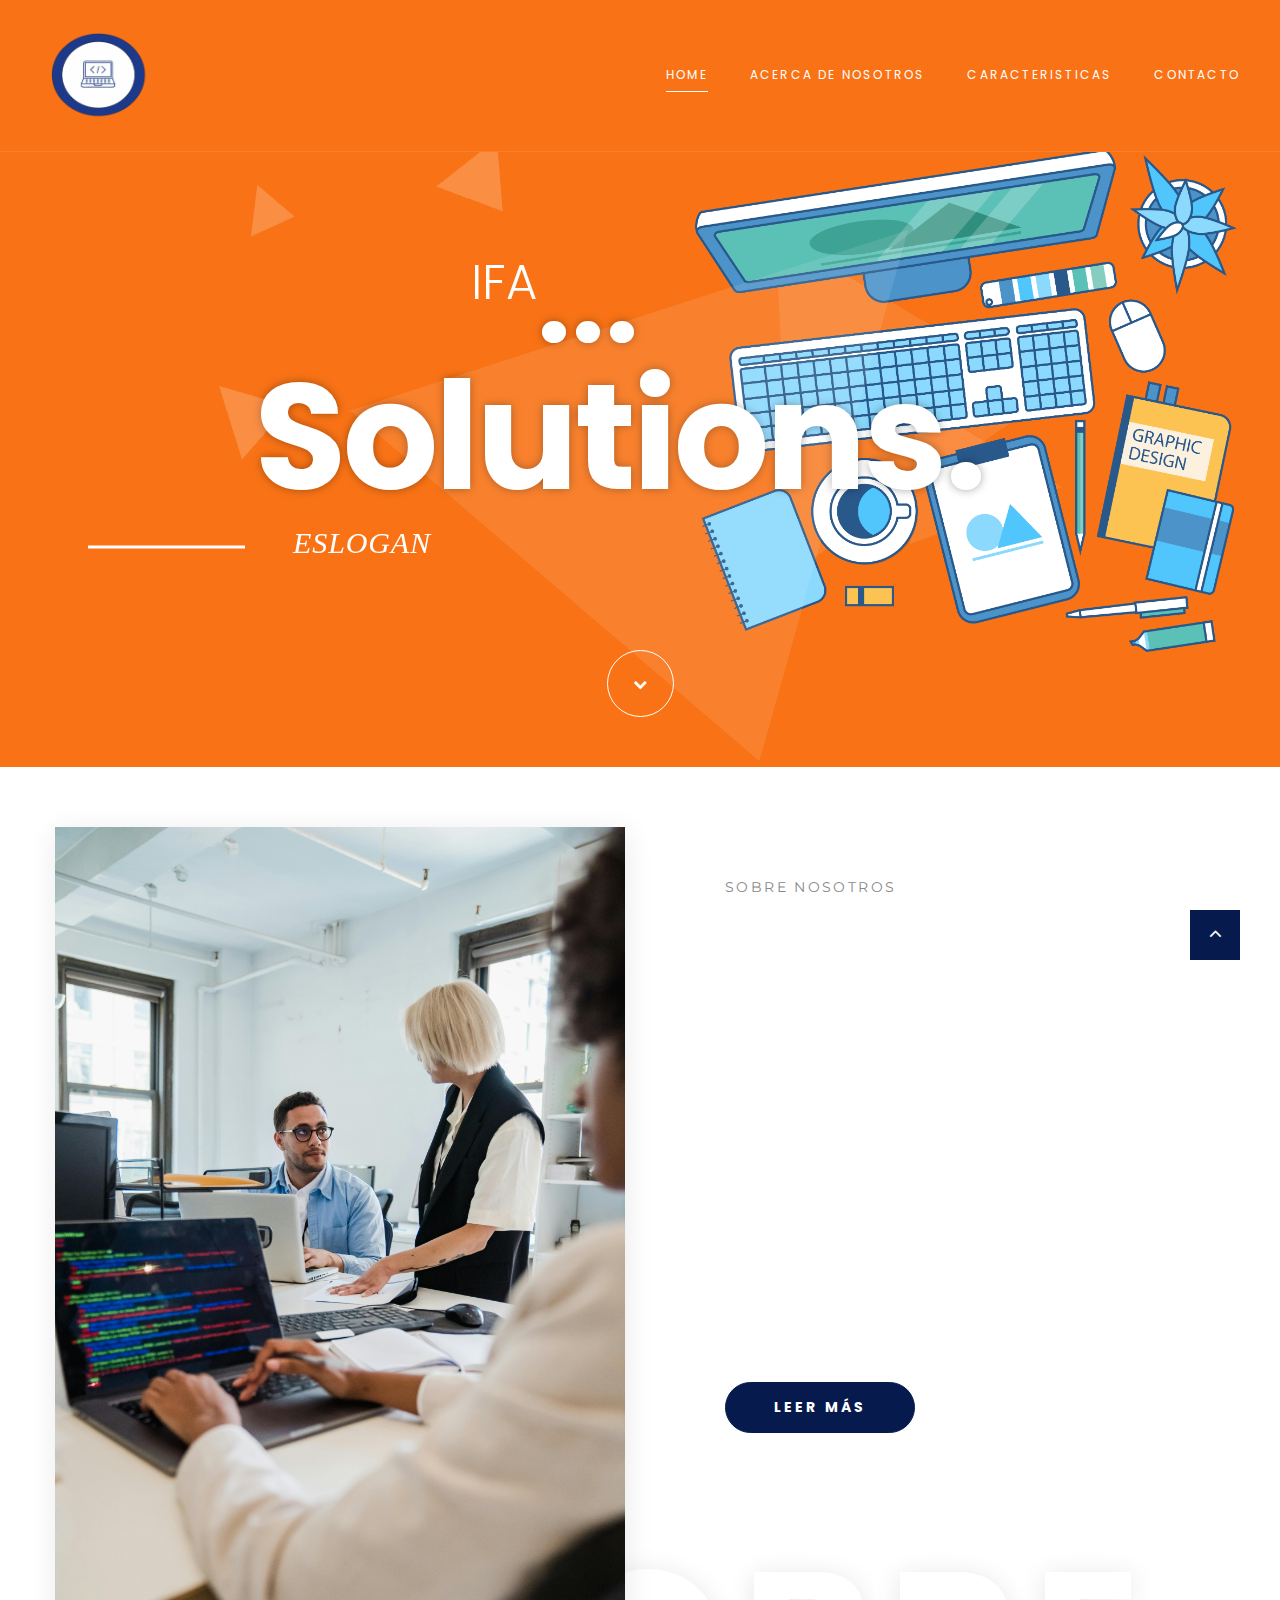
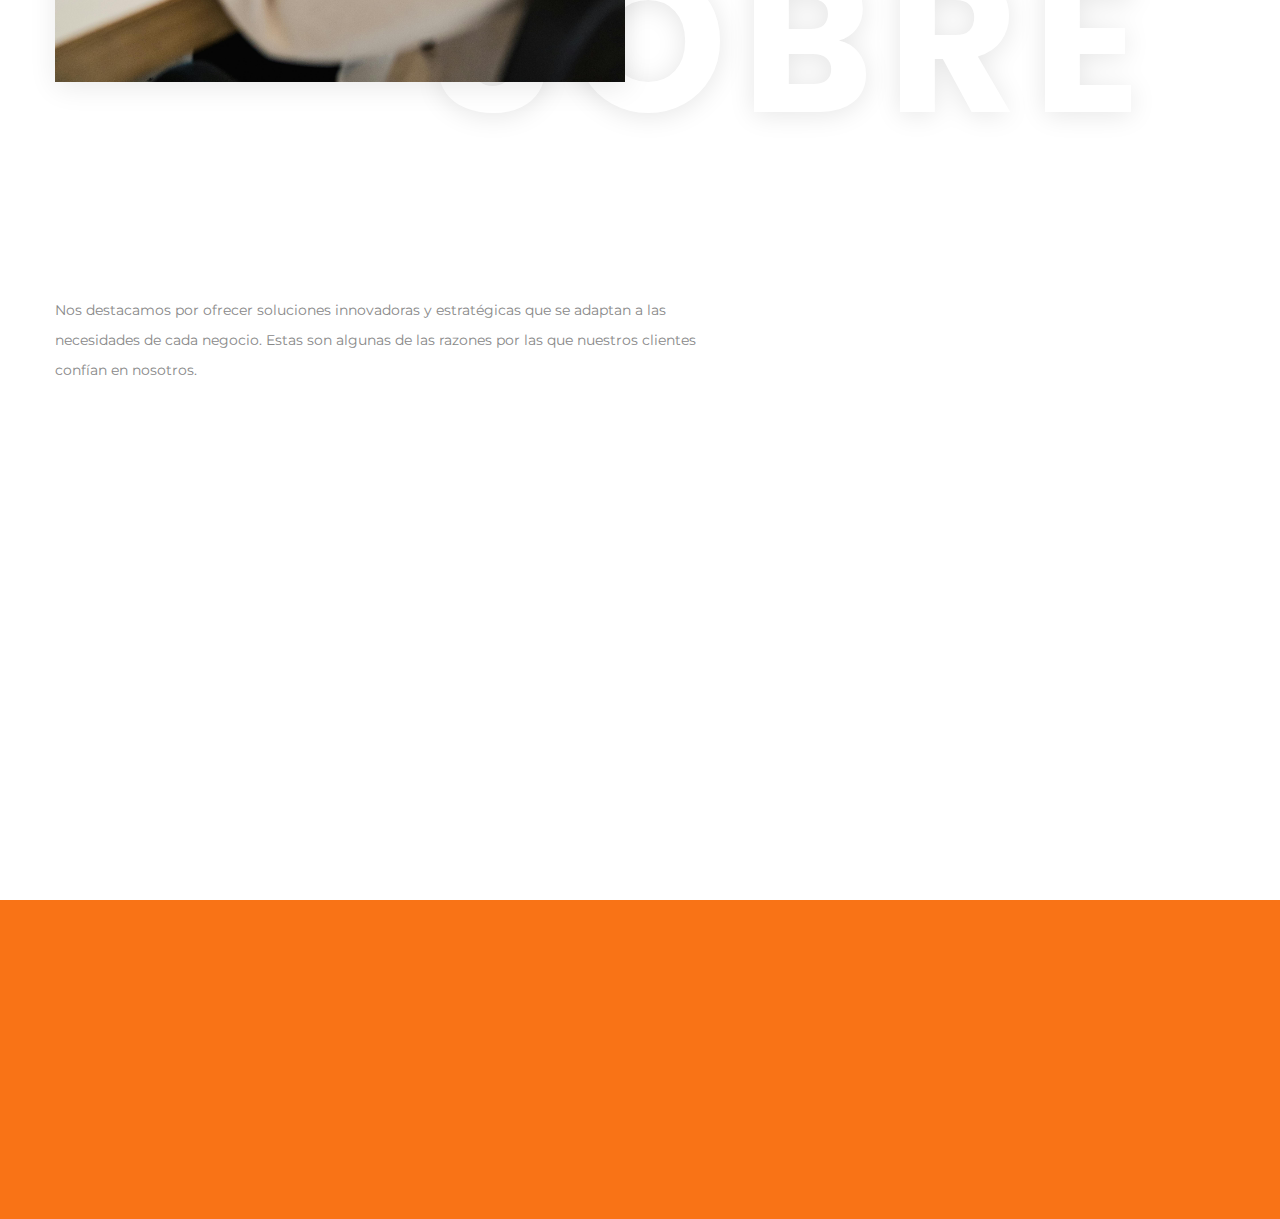
<file: index.html>
<!DOCTYPE html>
<html class="wide wow-animation" lang="en">
  <head>
    <title>Estudio IFA.</title>
    <meta charset="utf-8">
    <meta name="viewport" content="width=device-width, height=device-height, initial-scale=1.0">
    <meta http-equiv="X-UA-Compatible" content="IE=edge">
    <link rel="icon" href="images/favicon.ico" type="image/x-icon">
    <link rel="stylesheet" type="text/css" href="//fonts.googleapis.com/css?family=Montserrat:300,400,700%7CPoppins:300,400,500,700,900">
    <link rel="stylesheet" href="css/bootstrap.css">
    <link rel="stylesheet" href="css/fonts.css">
    <link rel="stylesheet" href="css/style.css">
    <style>.ie-panel{display: none;background: #212121;padding: 10px 0;box-shadow: 3px 3px 5px 0 rgba(0,0,0,.3);clear: both;text-align:center;position: relative;z-index: 1;} html.ie-10 .ie-panel, html.lt-ie-10 .ie-panel {display: block;}</style>
  </head>
  <body>
    <div class="ie-panel"><a href="http://windows.microsoft.com/en-US/internet-explorer/"><img src="images/ie8-panel/warning_bar_0000_us.jpg" height="42" width="820" alt="You are using an outdated browser. For a faster, safer browsing experience, upgrade for free today."></a></div>
    <div class="preloader">
      <div class="preloader-body">
        <div class="cssload-container">
          <div class="cssload-speeding-wheel"></div>
        </div>
        <p>Loading...</p>
      </div>
    </div>
    <div class="page">
      <header class="section page-header">
        <!--RD Navbar-->
        <div class="rd-navbar-wrap">
          <nav class="rd-navbar rd-navbar-classic" data-layout="rd-navbar-fixed" data-sm-layout="rd-navbar-fixed" data-md-layout="rd-navbar-fixed" data-md-device-layout="rd-navbar-fixed" data-lg-layout="rd-navbar-static" data-lg-device-layout="rd-navbar-static" data-xl-layout="rd-navbar-static" data-xl-device-layout="rd-navbar-static" data-lg-stick-up-offset="46px" data-xl-stick-up-offset="46px" data-xxl-stick-up-offset="46px" data-lg-stick-up="true" data-xl-stick-up="true" data-xxl-stick-up="true">
            <div class="rd-navbar-main-outer">
              <div class="rd-navbar-main">
                <!--RD Navbar Panel-->
                <div class="rd-navbar-panel">
                  <!--RD Navbar Toggle-->
                  <button class="rd-navbar-toggle" data-rd-navbar-toggle=".rd-navbar-nav-wrap"><span></span></button>
                  <!--RD Navbar Brand-->
                  <div class="rd-navbar-brand">
                    <!--Brand--><a class="brand" href="index.html"><img class="brand-logo-dark" src="images/logo1.png" alt="" width="100" height="17"/><img class="brand-logo-light" src="images/logo-inverse-200x34.png" alt="" width="100" height="17"/></a>
                  </div>
                </div>
                <div class="rd-navbar-main-element">
                  <div class="rd-navbar-nav-wrap">
                    <ul class="rd-navbar-nav">
                      <li class="rd-nav-item active"><a class="rd-nav-link" href="index.html">Home</a>
                      </li>
                      <li class="rd-nav-item"><a class="rd-nav-link" href="#about">Acerca de Nosotros</a>
                      </li>
                      <li class="rd-nav-item"><a class="rd-nav-link" href="#features">Caracteristicas</a>
                      </li>
                      <li class="rd-nav-item"><a class="rd-nav-link" href="contacts.html">Contacto</a>
                      </li>
                    </ul>
                  </div>
                </div>
              </div>
            </div>
          </nav>
        </div>
      </header>
      <!--Main section-->
      <section class="section main-section parallax-scene-js" style="background-color: #F97316 ;">
        <div class="container">
          <div class="row justify-content-center">
            <div class="col-xl-8 col-12">
              <div class="main-decorated-box text-center text-xl-left">
                <h1 class="text-white text-xl-center wow slideInRight" data-wow-delay=".3s"><span class="align-top offset-top-30 d-inline-block font-weight-light prefix-text">IFA</span><span class="big font-weight-bold d-inline-flex offset-right-170">...</span><span class="biggest d-block d-xl-flex font-weight-bold">Solutions.</span></h1>
                <div class="decorated-subtitle text-italic text-white wow slideInLeft">ESLOGAN</div>
              </div>
            </div>
            <div class="col-12 text-center offset-top-75" data-wow-delay=".2s"><a class="button-way-point d-inline-block text-center d-inline-flex flex-column justify-content-center" href="#" data-custom-scroll-to="about"><span class="fa-chevron-down"></span></a></div>
          </div>
        </div>
        <div class="decorate-layer">
          <div class="layer-1">
            <div class="layer" data-depth=".20"><img src="images/parallax-item-1-563x532.png" alt="" width="563" height="266"/>
            </div>
          </div>
          <div class="layer-2">
            <div class="layer" data-depth=".30"><img src="images/parallax-item-2-276x343.png" alt="" width="276" height="171"/>
            </div>
          </div>
          <div class="layer-3">
            <div class="layer" data-depth=".40"><img src="images/parallax-item-3-153x144.png" alt="" width="153" height="72"/>
            </div>
          </div>
          <div class="layer-4">
            <div class="layer" data-depth=".20"><img src="images/parallax-item-4-69x74.png" alt="" width="69" height="37"/>
            </div>
          </div>
          <div class="layer-5">
            <div class="layer" data-depth=".40"><img src="images/parallax-item-5-72x75.png" alt="" width="72" height="37"/>
            </div>
          </div>
          <div class="layer-6">
            <div class="layer" data-depth=".30"><img src="images/parallax-item-6-45x54.png" alt="" width="45" height="27"/>
            </div>
          </div>
        </div>
      </section>
      <!--About-->
      <section class="section section-sm position-relative" id="about">
        <div class="container">
          <div class="row row-30">
            <div class="col-lg-6">
              <div class="block-decorate-img wow fadeInLeft" data-wow-delay=".2s">
                <img src="images/pexels-mizunokozuki-12902873.jpg" alt="" width="570" height="351"/>
              </div>
            </div>
            <div class="col-lg-6 col-12">
              <div class="block-sm offset-top-45">
                <div class="section-name wow fadeInRight" data-wow-delay=".2s">Sobre Nosotros</div>
                <h3 class="wow fadeInLeft text-capitalize devider-bottom" data-wow-delay=".3s">
                  Quiénes <span class="text-primary">Somos</span>
                </h3>
                <p class="offset-xl-40 wow fadeInUp" data-wow-delay=".4s">
                  Somos un equipo apasionado por la tecnología y el desarrollo web. Nos especializamos en crear soluciones digitales a medida, combinando innovación y funcionalidad para ayudar a empresas y emprendedores a potenciar su presencia en línea.
                </p>
                <p class="default-letter-spacing font-weight-bold text-gray-dark wow fadeInUp" data-wow-delay=".4s">
                  Desde el diseño hasta la implementación, trabajamos con tecnologías modernas para ofrecer plataformas eficientes, intuitivas y escalables. Creemos en la importancia de la personalización y en la construcción de herramientas que realmente aporten valor a nuestros clientes.
                </p>
                <a class="button-width-190 button-primary button-circle button-lg button offset-top-30" href="#">Leer más</a>
              </div>
            </div>
          </div>
        </div>
        <div class="decor-text decor-text-1">SOBRE</div>
      </section>
      
      <!--Features-->
      <section class="section custom-section position-relative section-md" id="features">
        <div class="container">
          <div class="row">
            <div class="col-xl-7 col-lg-7 col-12">
              <div class="section-name wow fadeInRight">Nuestras Características</div>
              <h3 class="text-capitalize devider-left wow fadeInLeft" data-wow-delay=".2s">
                ¿Por qué deberías<span class="text-primary"> elegirnos?</span>
              </h3>
              <p>Nos destacamos por ofrecer soluciones innovadoras y estratégicas que se adaptan a las necesidades de cada negocio. Estas son algunas de las razones por las que nuestros clientes confían en nosotros.</p>
              
              <div class="row row-15">
                <div class="col-xl-6 wow fadeInUp" data-wow-delay=".2s">
                  <div class="box-default">
                    <div class="box-default-title">Soluciones Innovadoras</div>
                    <p class="box-default-description">Diseñamos estrategias basadas en la innovación para potenciar tu empresa.</p>
                    <span class="box-default-icon novi-icon icon-lg mercury-icon-lightbulb-gears"></span>
                  </div>
                </div>
      
                <div class="col-xl-6 wow fadeInUp" data-wow-delay=".3s">
                  <div class="box-default">
                    <div class="box-default-title">Estrategia Inteligente</div>
                    <p class="box-default-description">Analizamos cada situación para encontrar el mejor camino hacia el éxito.</p>
                    <span class="box-default-icon novi-icon icon-lg mercury-icon-target-2"></span>
                  </div>
                </div>
      
                <div class="col-xl-6 wow fadeInUp" data-wow-delay=".4s">
                  <div class="box-default">
                    <div class="box-default-title">Equipo Profesional</div>
                    <p class="box-default-description">Contamos con un equipo capacitado y comprometido con cada proyecto.</p>
                    <span class="box-default-icon novi-icon icon-lg mercury-icon-user"></span>
                  </div>
                </div>
      
                <div class="col-xl-6 wow fadeInUp" data-wow-delay=".5s">
                  <div class="box-default">
                    <div class="box-default-title">Enfoque Creativo</div>
                    <p class="box-default-description">Buscamos soluciones innovadoras para enfrentar cualquier desafío.</p>
                    <span class="box-default-icon novi-icon icon-lg mercury-icon-partners"></span>
                  </div>
                </div>
              </div>
            </div>
          </div>
        </div>
      
        <div class="image-left-side wow slideInRight" data-wow-delay=".5s">
          <img src="images/home-2-636x480.jpg" alt="Equipo de trabajo" width="636" height="240"/>
        </div>
      </section>
      

      <!--Pricing-->
      
      <!--Footer-->
      <footer class="section footer-classic section-sm">
        <div class="container">
          <div class="row row-30">
            
            <div class="col-lg-3 col-sm-8 wow fadeInUp">
              <P class="footer-classic-title">Contacto : </P>
              <div class="d-block offset-top-0"></div><a class="d-inline-block accent-link" href="mailto:#">estudioifa@gmail.com</a>
              
            </div>
            
          </div>
        </div>
        <div class="container wow fadeInUp" data-wow-delay=".4s">
          <div class="footer-classic-aside">
            <p class="rights"><span>&copy;&nbsp;</span><span class="copyright-year"></span>. Estudio IFA </p>
            <ul class="social-links">
              <li><a class="fa fa-linkedin" href="#"></a></li>
              <li><a class="fa fa-instagram" href="#"></a></li>
            </ul>
          </div>
        </div>
      </footer>
    </div>
    <div class="snackbars" id="form-output-global"></div>
    <script src="js/core.min.js"></script>
    <script src="js/script.js"></script>
  </body>
</html>
</file>
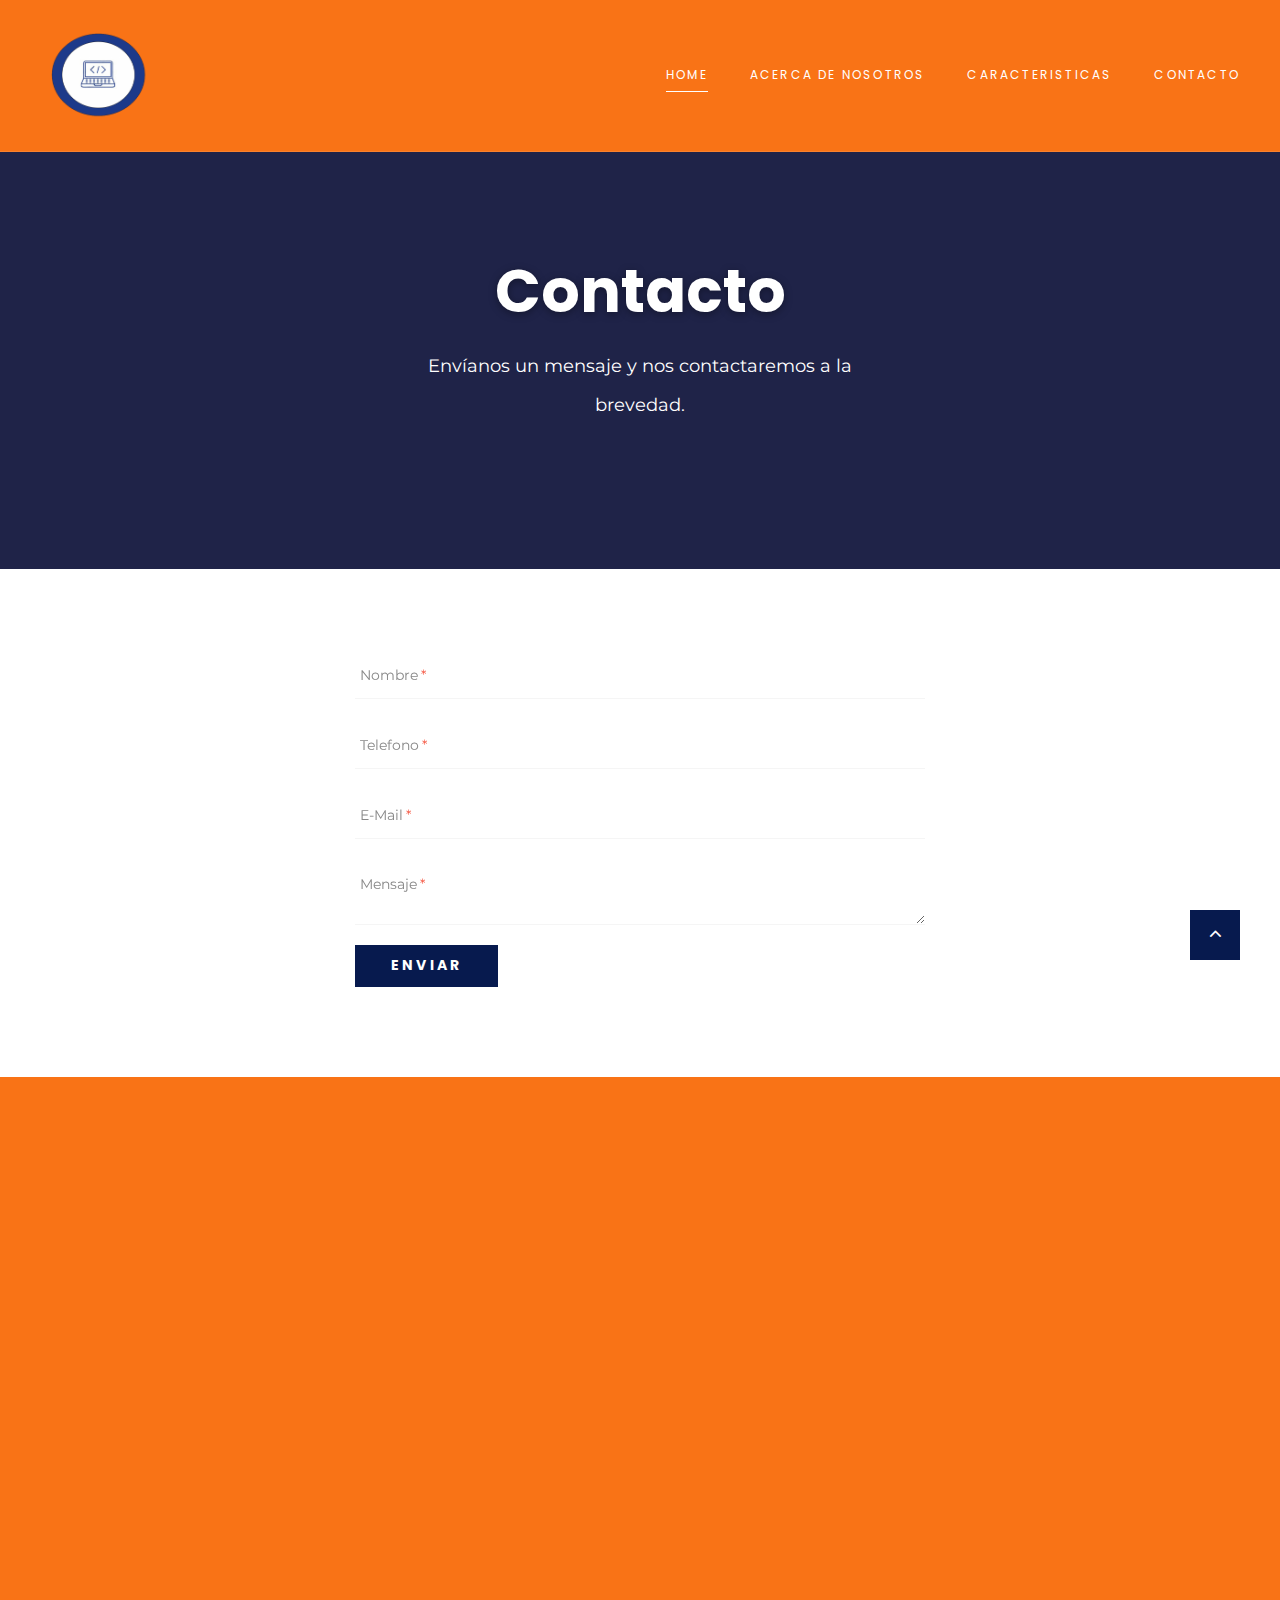
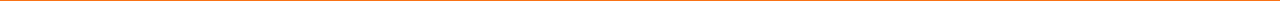
<file: contacts.html>
<!DOCTYPE html>
<html class="wide wow-animation" lang="en">
  <head>
    <title>Contacts</title>
    <meta charset="utf-8">
    <meta name="viewport" content="width=device-width, height=device-height, initial-scale=1.0">
    <meta http-equiv="X-UA-Compatible" content="IE=edge">
    <link rel="icon" href="images/favicon.ico" type="image/x-icon">
    <link rel="stylesheet" type="text/css" href="//fonts.googleapis.com/css?family=Montserrat:300,400,700%7CPoppins:300,400,500,700,900">
    <link rel="stylesheet" href="css/bootstrap.css">
    <link rel="stylesheet" href="css/fonts.css">
    <link rel="stylesheet" href="css/style.css">
    <style>.ie-panel{display: none;background: #212121;padding: 10px 0;box-shadow: 3px 3px 5px 0 rgba(0,0,0,.3);clear: both;text-align:center;position: relative;z-index: 1;} html.ie-10 .ie-panel, html.lt-ie-10 .ie-panel {display: block;}</style>
  </head>
  <body>
    <!-- <div class="ie-panel"><a href="http://windows.microsoft.com/en-US/internet-explorer/"><img src="images/ie8-panel/warning_bar_0000_us.jpg" height="42" width="820" alt="You are using an outdated browser. For a faster, safer browsing experience, upgrade for free today."></a></div>
    <div class="preloader">
      <div class="preloader-body">
        <div class="cssload-container">
          <div class="cssload-speeding-wheel"></div>
        </div>
        <p>Loading...</p>
      </div>
    </div><a class="section section-banner d-none d-xl-block" href="https://www.templatemonster.com/intense-multipurpose-html-template.html" target="_blank" style="background-image: url(images/background-02-1920x60.jpg); background-image: -webkit-image-set( url(images/background-02-1920x60.jpg) 1x, url(images/background-02-3840x120.jpg) 2x )"><img src="images/foreground-02-1600x60.png" srcset="images/foreground-02-1600x60.png 1x, images/foreground-02-3200x120.png 2x" alt="" width="1600" height="310"></a>
    <div class="page">
      <header class="section page-header"> -->
        <!--RD Navbar-->
        <header class="section page-header">
          <!--RD Navbar-->
          <div class="rd-navbar-wrap">
            <nav class="rd-navbar rd-navbar-classic" data-layout="rd-navbar-fixed" data-sm-layout="rd-navbar-fixed" data-md-layout="rd-navbar-fixed" data-md-device-layout="rd-navbar-fixed" data-lg-layout="rd-navbar-static" data-lg-device-layout="rd-navbar-static" data-xl-layout="rd-navbar-static" data-xl-device-layout="rd-navbar-static" data-lg-stick-up-offset="46px" data-xl-stick-up-offset="46px" data-xxl-stick-up-offset="46px" data-lg-stick-up="true" data-xl-stick-up="true" data-xxl-stick-up="true">
            <div class="rd-navbar-main-outer">
              <div class="rd-navbar-main">
                <!--RD Navbar Panel-->
                <div class="rd-navbar-panel">
                  <!--RD Navbar Toggle-->
                  <button class="rd-navbar-toggle" data-rd-navbar-toggle=".rd-navbar-nav-wrap"><span></span></button>
                  <!--RD Navbar Brand-->
                  <div class="rd-navbar-brand">
                    <!--Brand--><a class="brand" href="index.html"><img class="brand-logo-dark" src="images/logo1.png" /><img class="brand-logo-light" src="images/logo-inverse-200x34.png" alt="" width="100" height="17"/></a>
                  </div>
                </div>
                
                  <div class="rd-navbar-main-element">
                    <div class="rd-navbar-nav-wrap">
                      <ul class="rd-navbar-nav">
                        <li class="rd-nav-item active"><a class="rd-nav-link" href="index.html">Home</a>
                        </li>
                        <li class="rd-nav-item"><a class="rd-nav-link" href="index.html#about">Acerca de Nosotros</a>
                        </li>
                        <li class="rd-nav-item"><a class="rd-nav-link" href="index.html#features">Caracteristicas</a>
                        </li>
                        <li class="rd-nav-item"><a class="rd-nav-link" href="contacts.html">Contacto</a>
                        </li>
                      </ul>
                    </div>
                  </div>
                </div>
              </div>
            </nav>
          </div>
        </header>
      </header>
      <section class="section section-intro context-dark">
        <div class="intro-bg" style="background-color: #F97316 ;"></div>
        <div class="container">
          <div class="row justify-content-center">
            <div class="col-xl-8 text-center">
              <h1 class="font-weight-bold wow fadeInLeft">Contacto</h1>
              <p class="intro-description wow fadeInRight">Envíanos un mensaje y nos contactaremos a la brevedad.</p>
            </div>
          </div>
        </div>
      </section>
      <!--Mailform-->
      <section class="section section-md">
        <div class="container">
          <!--RD Mailform-->
          <div class="row justify-content-center">
            <div class="col-xl-6 col-md-8 col-12">
              <form class="rd-mailform text-left" data-form-output="form-output-global" data-form-type="contact" method="post" action="bat/rd-mailform.php">
                <div class="form-wrap">
                  <label class="form-label" for="contact-name">Nombre<span class="req-symbol">*</span></label>
                  <input class="form-input" id="contact-name" type="text" name="name" data-constraints="@Required">
                </div>
                <div class="form-wrap">
                  <label class="form-label" for="contact-phone">Telefono<span class="req-symbol">*</span></label>
                  <input class="form-input" id="contact-phone" type="text" name="phone" data-constraints="@Required @PhoneNumber">
                </div>
                <div class="form-wrap">
                  <label class="form-label" for="contact-email">E-Mail<span class="req-symbol">*</span></label>
                  <input class="form-input" id="contact-email" type="email" name="email" data-constraints="@Required @Email">
                </div>
                <div class="form-wrap">
                  <label class="form-label label-textarea" for="contact-message">Mensaje<span class="req-symbol">*</span></label>
                  <textarea class="form-input" id="contact-message" name="message" data-constraints="@Required"></textarea>
                </div>
                <!--Google captcha-->
                <div class="form-wrap text-left form-validation-left">
                  <div class="recaptcha" id="captcha1" data-sitekey="6LfZlSETAAAAAC5VW4R4tQP8Am_to4bM3dddxkEt"></div>
                </div>
                <div class="form-button group-sm text-center text-lg-left">
                  <button class="button button-primary" type="submit">Enviar</button>
                </div>
              </form>
            </div>
          </div>
        </div>
      </section>
      <!--Google Map-->
    
     
      <footer class="section footer-classic section-sm">
        <div class="container">
          <div class="row row-30">
            <div class="col-lg-3 wow fadeInLeft">
              <!--Brand--><a class="brand" href="index.html"><img class="brand-logo-dark" src="images/logo-default-200x34.png" alt="" width="100" height="17"/><img class="brand-logo-light" src="images/logo-inverse-200x34.png" alt="" width="100" height="17"/></a>
              <p class="footer-classic-description offset-top-0 offset-right-25">СonsultBiz provides a full range of business consulting & advisory services to small, medium, and international companies worldwide. We use innovations and experience to drive your success.</p>
            </div>
            <div class="col-lg-3 col-sm-8 wow fadeInUp">
              <P class="footer-classic-title">contact info</P>
              <div class="d-block offset-top-0">2164 Wall St, New York<span class="d-lg-block">NY 10122, USA</span></div><a class="d-inline-block accent-link" href="mailto:#">info@demolink.org</a><a class="d-inline-block" href="tel:#">+1 800 123 45 67</a>
              <ul>
                <li>Mon-Thu:<span class="d-inline-block offset-left-10 text-white">9:30 AM - 9:00 PM</span></li>
                <li>Fri:<span class="d-inline-block offset-left-10 text-white">10:00 AM - 9:00 PM</span></li>
                <li>Sat:<span class="d-inline-block offset-left-10 text-white">10:00 AM - 3:00 PM</span></li>
              </ul>
            </div>
            <div class="col-lg-2 col-sm-4 wow fadeInUp" data-wow-delay=".3s">
              <P class="footer-classic-title">Quick Links</P>
              <ul class="footer-classic-nav-list">
                <li><a href="index.html">Home</a></li>
                <li><a href="about.html">About us</a></li>
                <li><a href="#">Services</a></li>
                <li><a href="#">Blog</a></li>
                <li><a href="contacts.html">Contacts</a></li>
              </ul>
            </div>
            <div class="col-lg-4 wow fadeInLeft" data-wow-delay=".2s">
              <P class="footer-classic-title">newsletter</P>
              <form class="rd-mailform text-left footer-classic-subscribe-form" data-form-output="form-output-global" data-form-type="contact" method="post" action="bat/rd-mailform.php">
                <div class="form-wrap">
                  <label class="form-label" for="subscribe-email">Your Email Address</label>
                  <input class="form-input" id="subscribe-email" type="email" name="email" data-constraints="@Email @Required">
                </div>
                <div class="form-button group-sm text-center text-lg-left">
                  <button class="button button-primary button-circle" type="submit">sign up</button>
                </div>
              </form>
              <p>Be the first to find out about our latest news, updates, and special offers.</p>
            </div>
          </div>
        </div>
        <div class="container wow fadeInUp" data-wow-delay=".4s">
          <div class="footer-classic-aside">
            <p class="rights"><span>&copy;&nbsp;</span><span class="copyright-year"></span>. All Rights Reserved. Design by <a href="https://www.templatemonster.com">TemplateMonster</a></p>
            <ul class="social-links">
              <li><a class="fa fa-linkedin" href="#"></a></li>
              <li><a class="fa fa fa-twitter" href="#"></a></li>
              <li><a class="fa fa-facebook" href="#"></a></li>
              <li><a class="fa fa-instagram" href="#"></a></li>
            </ul>
          </div>
        </div>
      </footer>
    </div>
    <div class="snackbars" id="form-output-global"></div>
    <script src="js/core.min.js"></script>
    <script src="js/script.js"></script>
  </body>
</html>
</file>
<file: css/style.css>
@charset "UTF-8";
/*
* Trunk version 2.0.1
*/
/*
* Contexts
*/
.context-dark, .bg-gray-700, .bg-gray-primary, .bg-gray, .bg-gray-primary-light, .bg-primary,
.context-dark h1,
.bg-gray-700 h1,
.bg-gray-primary h1,
.bg-gray h1,
.bg-gray-primary-light h1,
.bg-primary h1, .context-dark h2, .bg-gray-700 h2, .bg-gray-primary h2, .bg-gray h2, .bg-gray-primary-light h2, .bg-primary h2, .context-dark h3, .bg-gray-700 h3, .bg-gray-primary h3, .bg-gray h3, .bg-gray-primary-light h3, .bg-primary h3, .context-dark h4, .bg-gray-700 h4, .bg-gray-primary h4, .bg-gray h4, .bg-gray-primary-light h4, .bg-primary h4, .context-dark h5, .bg-gray-700 h5, .bg-gray-primary h5, .bg-gray h5, .bg-gray-primary-light h5, .bg-primary h5, .context-dark h6, .bg-gray-700 h6, .bg-gray-primary h6, .bg-gray h6, .bg-gray-primary-light h6, .bg-primary h6, .context-dark [class^='heading-'], .bg-gray-700 [class^='heading-'], .bg-gray-primary [class^='heading-'], .bg-gray [class^='heading-'], .bg-gray-primary-light [class^='heading-'], .bg-primary [class^='heading-'] {
	color: #ffffff;
}

a:focus,
button:focus {
	outline: none !important;
}

button::-moz-focus-inner {
	border: 0;
}

*:focus {
	outline: none;
}

blockquote {
	padding: 0;
	margin: 0;
}

input,
button,
select,
textarea {
	outline: none;
}

label {
	margin-bottom: 0;
}

p {
	margin: 0;
}

ul,
ol {
	list-style: none;
	padding: 0;
	margin: 0;
}

ul li,
ol li {
	display: block;
	list-style: none;
}

dl {
	margin: 0;
}

dt,
dd {
	line-height: inherit;
}

dt {
	font-weight: inherit;
}

dd {
	margin-bottom: 0;
}

cite {
	font-style: normal;
}

form {
	margin-bottom: 0;
}

blockquote {
	padding-left: 0;
	border-left: 0;
}

address {
	margin-top: 0;
	margin-bottom: 0;
}

figure {
	margin-bottom: 0;
}

html p a:hover {
	text-decoration: none;
}

/*
* Typography
*/
body {
	font-family: "Montserrat", serif;
	font-size: 14px;
	line-height: 2.14286;
	font-weight: 400;
	color: #888888;
	background-color: #ffffff;
	-webkit-text-size-adjust: none;
	-webkit-font-smoothing: subpixel-antialiased;
}

h1, h2, h3, h4, h5, h6, [class^='heading-'] {
	margin-top: 0;
	margin-bottom: 0;
	font-weight: 500;
	color: #F97316;
}

h1 a, h2 a, h3 a, h4 a, h5 a, h6 a, [class^='heading-'] a {
	color: inherit;
}

h1 a:hover, h2 a:hover, h3 a:hover, h4 a:hover, h5 a:hover, h6 a:hover, [class^='heading-'] a:hover {
	color: #071a4e;
}

h2 .text-big {
	font-size: 4em;
	line-height: .8;
}

h2 .text-biggest {
	font-size: 5em;
}

h2 + p {
	margin-top: 35px;
}

h1,
.heading-1 {
	font-size: 32px;
	line-height: 1.5;
}

@media (min-width: 1200px) {
	h1 .prefix-text,
	.heading-1 .prefix-text {
		font-size: 48px;
	}
}

h1 .big,
.heading-1 .big {
	font-size: 1.8em;
	line-height: 1em;
	text-shadow: 0px 0px 10px rgba(0, 0, 0, 0.35);
}

@media (min-width: 576px) {
	h1 .big,
	.heading-1 .big {
		font-size: 2em;
	}
}

h1 .biggest,
.heading-1 .biggest {
	font-size: 1.8em;
	line-height: 1em;
	letter-spacing: -.02em;
	text-shadow: 0px 0px 10px rgba(0, 0, 0, 0.35);
}

@media (min-width: 576px) {
	h1 .biggest,
	.heading-1 .biggest {
		font-size: 2.5em;
	}
}

@media (min-width: 1200px) {
	h1,
	.heading-1 {
		font-size: 60px;
		line-height: 1.36667;
	}
}

h2,
.heading-2 {
	font-size: 28px;
	line-height: 1.5;
}

@media (min-width: 1200px) {
	h2,
	.heading-2 {
		font-size: 48px;
		line-height: 1.35em;
	}
}

h3,
.heading-3 {
	font-size: 24px;
	line-height: 1.5;
}

@media (min-width: 1200px) {
	h3,
	.heading-3 {
		font-size: 36px;
		line-height: 1.33333;
	}
}

h4,
.heading-4 {
	font-size: 22px;
	line-height: 1.5;
}

@media (min-width: 1200px) {
	h4,
	.heading-4 {
		font-size: 24px;
		line-height: 1.25;
	}
}

h5,
.heading-5 {
	font-size: 20px;
	line-height: 1.5;
}

@media (min-width: 1200px) {
	h5,
	.heading-5 {
		font-size: 18px;
		line-height: 1.44444;
	}
}

h6,
.heading-6 {
	font-size: 18px;
	line-height: 1.5;
}

@media (min-width: 1200px) {
	h6,
	.heading-6 {
		font-size: 16px;
		line-height: 1.5;
	}
}

small,
.small {
	display: block;
	font-size: 12px;
	line-height: 1.5;
}

mark,
.mark {
	padding: 3px 5px;
	color: #ffffff;
	background: #071a4e;
}

.lead {
	font-size: 24px;
	line-height: 34px;
	font-weight: 300;
}

code {
	padding: 3px 5px;
	border-radius: 0.2rem;
	font-size: 90%;
	color: #111111;
	background: #edeff4;
}

p [data-toggle='tooltip'] {
	padding-left: .25em;
	padding-right: .25em;
	color: #071a4e;
}

p [style*='max-width'] {
	display: inline-block;
}

::selection {
	background: #cccccc;
	color: #ffffff;
}

::-moz-selection {
	background: #cccccc;
	color: #ffffff;
}

.banner img {
	width: 100%;
}

.banner-top {
	display: none;
}

@media (min-width: 1200px) {
	.banner-top {
		display: block;
	}
}

/*
* Brand
*/
.brand {
	display: inline-block;
}

.brand .brand-logo-light {
	display: none;
}

.brand .brand-logo-dark {
	display: block;
	width: 30px;
	height: 30px;
}

/*
* Links
*/
a {
	transition: all 0.3s ease-in-out;
}

a, a:focus, a:active, a:hover {
	text-decoration: none;
}

a, a:focus, a:active {
	color: #aab2b9;
}

a:hover {
	color: #ffffff;
}

a[href*='tel'], a[href*='mailto'] {
	white-space: nowrap;
}

.link-hover {
	color: #808c96;
}

.link-press {
	color: #808c96;
}

.privacy-link:hover {
	color: #071a4e;
}

* + .privacy-link {
	margin-top: 25px;
}

.accent-link {
	color: #ffffff;
}

.accent-link:hover {
	color: #071a4e;
}

.underline-link {
	color: #ffffff;
}

.underline-link:hover {
	color: #ffffff;
	text-decoration: underline;
}

.primary-link {
	color: #071a4e;
}

.primary-link:hover {
	color: #39393e;
}

.gray-dark-link:hover {
	text-decoration: underline;
	color: #F97316;
}

.secondary-link:hover {
	color: #071a4e;
	text-decoration: underline;
}

/*
* Blocks
*/
.block-center, .block-sm, .block-320, .block-lg {
	margin-left: auto;
	margin-right: auto;
}

@media (min-width: 992px) {
	.block-sm {
		max-width: 430px;
	}
}

.block-675 {
	max-width: 675px;
	margin-left: auto;
	margin-right: auto;
	width: 100%;
}

.block-320 {
	max-width: 320px;
	width: 100%;
}

.block-lg {
	max-width: 768px;
}

.block-center {
	padding: 10px;
}

.block-center:hover .block-center-header {
	background-color: #071a4e;
}

.block-center-title {
	background-color: #ffffff;
}

@media (max-width: 1599.98px) {
	.block-center {
		padding: 20px;
	}
	.block-center:hover .block-center-header {
		background-color: #ffffff;
	}
	.block-center-header {
		background-color: #071a4e;
	}
}

.block-decorate-img img {
	box-shadow: 1px 5px 27px 0px rgba(0, 0, 0, 0.09);
}

/*
* Boxes
*/
.box-minimal {
	text-align: center;
}

.box-minimal .box-minimal-icon {
	font-size: 50px;
	line-height: 50px;
	color: #071a4e;
}

.box-minimal-divider {
	width: 36px;
	height: 4px;
	margin-left: auto;
	margin-right: auto;
	background: #071a4e;
}

.box-minimal-text {
	width: 100%;
	max-width: 320px;
	margin-left: auto;
	margin-right: auto;
}

* + .box-minimal {
	margin-top: 30px;
}

* + .box-minimal-title {
	margin-top: 10px;
}

* + .box-minimal-divider {
	margin-top: 20px;
}

* + .box-minimal-text {
	margin-top: 15px;
}

.context-dark .box-minimal p, .bg-gray-700 .box-minimal p, .bg-gray-primary .box-minimal p, .bg-gray .box-minimal p, .bg-gray-primary-light .box-minimal p, .bg-primary .box-minimal p {
	color: #888888;
}

.box-counter {
	position: relative;
	text-align: center;
	color: #2c343b;
}

.box-counter-title {
	display: inline-block;
	font-family: "Poppins", sans-serif;
	font-size: 16px;
	line-height: 1.3;
	letter-spacing: -.025em;
}

.box-counter-main {
	font-family: "Poppins", sans-serif;
	font-size: 45px;
	font-weight: 400;
	line-height: 1.2;
}

.box-counter-main > * {
	display: inline;
	font: inherit;
}

.box-counter-main .small {
	font-size: 28px;
}

.box-counter-main .small_top {
	position: relative;
	top: .2em;
	vertical-align: top;
}

.box-counter-divider {
	font-size: 0;
	line-height: 0;
}

.box-counter-divider::after {
	content: '';
	display: inline-block;
	width: 80px;
	height: 2px;
	background: #071a4e;
}

* + .box-counter-title {
	margin-top: 10px;
}

* + .box-counter-main {
	margin-top: 20px;
}

* + .box-counter-divider {
	margin-top: 10px;
}

@media (min-width: 768px) {
	.box-counter-title {
		font-size: 18px;
	}
}

@media (min-width: 1200px) {
	.box-counter-main {
		font-size: 60px;
	}
	.box-counter-main .small {
		font-size: 36px;
	}
	* + .box-counter-main {
		margin-top: 30px;
	}
	* + .box-counter-divider {
		margin-top: 15px;
	}
	* + .box-counter-title {
		margin-top: 18px;
	}
}

.bg-primary .box-counter {
	color: #ffffff;
}

.bg-primary .box-counter-divider::after {
	background: #ffffff;
}

.main-decorated-box {
	position: relative;
}

.main-decorated-box .decorated-subtitle {
	font-family: "Playfair Display", serif;
	line-height: 1.5;
	font-size: 20px;
	position: relative;
	padding: 8px 0px 10px 0px;
	letter-spacing: .03em;
}

@media (min-width: 1200px) {
	.main-decorated-box .decorated-subtitle {
		font-size: 30px;
		padding: 8px 10px 10px 38px;
	}
	.main-decorated-box .decorated-subtitle:before {
		content: '';
		display: block;
		width: 157px;
		background-color: #ffffff;
		height: 3px;
		position: absolute;
		top: 56%;
		left: -167px;
		transform: translateY(-50%);
	}
}

.main-decorated-box > * {
	position: relative;
}

.main-decorated-box:before {
	content: '';
	position: absolute;
	background: url("../images/decor-image-1-576x538.png") no-repeat center center;
	background-size: contain;
	width: 100%;
	height: 100%;
}

@media (min-width: 1200px) {
	.main-decorated-box:before {
		display: block;
		width: 576px;
		height: 538px;
		right: -32%;
		top: -25%;
	}
}

.box-default {
	position: relative;
	padding: 10px 0 0 55px;
	font-family: "Poppins", sans-serif;
}

@media (min-width: 1200px) {
	.box-default:hover .box-default-icon {
		top: 50%;
		transition: all linear .35s;
		transform: translateY(-50%);
	}
}

.box-default-title {
	color: #F97316;
	font-weight: 400;
	text-transform: uppercase;
	letter-spacing: .16em;
}

.box-default-description {
	font-family: "Montserrat", serif;
}

.box-default-icon {
	line-height: 1;
	position: absolute;
	display: block;
	left: 0;
	top: 0;
	transition: all linear .35s;
}

.image-left-side {
	max-width: 80%;
	margin: 40px auto 0 auto;
}

@media (min-width: 992px) {
	.image-left-side {
		left: calc(50% + 150px);
		position: absolute;
		top: 0;
		height: 75%;
		right: 0;
		padding-top: 30px;
	}
}

@media (min-width: 1200px) {
	.image-left-side {
		left: calc(50% + 260px);
	}
}

.image-left-side img {
	width: 100%;
	height: 100%;
	object-fit: cover;
	box-shadow: 0px 0px 31px 5px rgba(0, 0, 0, 0.1);
}

.pricing-box {
	padding: 60px 55px 70px 55px;
	text-align: center;
}

.pricing-box hr {
	margin-top: 25px;
	display: block;
	border-top: 1px solid rgba(255, 255, 255, 0.1);
}

.pricing-box-tittle {
	letter-spacing: .16em;
	text-transform: uppercase;
	font-weight: 400;
	line-height: 1;
}

.pricing-box-inner {
	display: flex;
	justify-content: center;
	align-items: flex-start;
	font-family: "Poppins", sans-serif;
	font-weight: 700;
	margin-top: 20px;
}

.pricing-box-symbol {
	font-size: 30px;
	margin-right: 5px;
	line-height: 1;
}

.pricing-box-price {
	font-size: 60px;
	line-height: 1;
}

.pricing-box-label {
	background-color: #48484c;
	width: 116px;
	margin: 10px auto 0  auto;
	border-radius: 20px;
	font-size: 12px;
	padding: 3px 0;
	letter-spacing: .15em;
	font-weight: 400;
}

.pricing-box-label + p {
	margin-top: 25px;
}

.pricing-box .button {
	font-weight: 700;
}

.pricing-box {
	position: relative;
}

.pricing-box > * {
	position: relative;
	z-index: 2;
	color: #ffffff;
}

.pricing-box:before {
	content: '';
	position: absolute;
	width: 100%;
	height: 100%;
	opacity: 0;
	border: 2px solid rgba(255, 255, 255, 0.4);
	transition: all ease .35s;
	top: 50%;
	left: 50%;
	transform: translate(-50%, -50%);
	z-index: 1;
}

.pricing-box:hover:before {
	width: 95%;
	height: 95%;
	opacity: 1;
	transition: all ease .35s;
}

.team-classic-wrap:hover .team-classic-img img {
	transform: scale(1.1);
	transition: all ease .35s;
}

.team-classic-wrap hr {
	border-top-color: #ececec;
	width: 100%;
}

.team-classic-wrap .social-links a:hover {
	color: #071a4e;
}

.team-classic-img {
	overflow: hidden;
	transition: all ease .35s;
	box-shadow: 0px 0px 31px 5px rgba(0, 0, 0, 0.1);
}

.team-classic-img img {
	width: 100%;
	height: 100%;
	object-fit: cover;
	transition: all ease .35s;
}

.team-classic-img + * {
	margin-top: 15px;
}

@media (min-width: 1200px) {
	.team-classic-img + * {
		margin-top: 40px;
	}
}

.service-box {
	transition: all linear .35s;
	display: flex;
	flex-direction: column;
	align-items: flex-start;
	padding: 50px;
	box-shadow: 0px 0px 31px 5px rgba(0, 0, 0, 0.1);
}

.service-box:hover {
	transition: all linear .35s;
	margin-top: -20px;
}

.service-box:hover .icon-lg {
	transform: translateX(50%);
	transition: all linear .35s;
}

@media (min-width: 1200px) {
	.service-box .icon-lg {
		font-size: 50px;
		align-self: flex-start;
		transition: all linear .35s;
		transform: none;
	}
}

.service-box-link {
	font-family: "Poppins", sans-serif;
	font-weight: 700;
	position: relative;
	display: inline-block;
	padding-left: 55px;
}

.service-box-link:hover.devider-left:after {
	width: 32px;
	left: 0;
	background-color: #39393e;
	transition: all ease .35s;
}

.service-box-link.devider-left:after {
	width: 32px;
	left: 0;
	transition: all ease .35s;
}

.service-box-title {
	text-transform: uppercase;
	letter-spacing: 0.22em;
	font-family: "Poppins", sans-serif;
	color: #F97316;
	font-weight: 400;
}

.service-box-title + p {
	margin-top: 5px;
}

.ie-11 .service-box-title + p {
	width: 100%;
}

.sidebar-cta-box {
	width: 100%;
	padding: 30px 15px 40px 15px;
	background-color: #071a4e;
	color: #ffffff;
	text-align: center;
	display: flex;
	flex-direction: column;
	justify-content: center;
}

.ie-11 .sidebar-cta-box {
	width: 100%;
}

@media (min-width: 576px) {
	.sidebar-cta-box {
		padding: 30px 50px 40px 50px;
	}
}

.sidebar-cta-box span {
	line-height: 1.2;
	text-transform: capitalize;
}

.post-minimal .post-minimal__media {
	display: block;
	overflow: hidden;
}

.post-minimal .post-minimal__media img {
	transition: all ease .35s;
}

.post-minimal .post-minimal__media:hover img {
	transform: scale(1.1);
	transition: all ease .35s;
}

/*
* Element groups
*/
html .group {
	margin-bottom: -20px;
	margin-left: -15px;
}

html .group:empty {
	margin-bottom: 0;
	margin-left: 0;
}

html .group > * {
	display: inline-block;
	margin-top: 0;
	margin-bottom: 20px;
	margin-left: 15px;
}

html .group-sm {
	margin-bottom: -10px;
	margin-left: 0px;
}

html .group-sm:empty {
	margin-bottom: 0;
	margin-left: 0;
}

html .group-sm > * {
	display: inline-block;
	margin-top: 0;
	margin-bottom: 10px;
	margin-left: 0px;
}

@media (min-width: 576px) {
	html .group-sm {
		margin-bottom: -10px;
		margin-left: -10px;
	}
	html .group-sm:empty {
		margin-bottom: 0;
		margin-left: 0;
	}
	html .group-sm > * {
		display: inline-block;
		margin-top: 0;
		margin-bottom: 10px;
		margin-left: 10px;
	}
}

html .group-xl {
	margin-bottom: -20px;
	margin-left: -30px;
}

html .group-xl:empty {
	margin-bottom: 0;
	margin-left: 0;
}

html .group-xl > * {
	display: inline-block;
	margin-top: 0;
	margin-bottom: 20px;
	margin-left: 30px;
}

@media (min-width: 992px) {
	html .group-xl {
		margin-bottom: -20px;
		margin-left: -45px;
	}
	html .group-xl > * {
		margin-bottom: 20px;
		margin-left: 45px;
	}
}

html .group-middle {
	display: inline-flex;
	align-items: center;
	flex-wrap: wrap;
	justify-content: center;
}

html .group-custom {
	display: flex;
	align-items: center;
	justify-content: center;
	flex-wrap: wrap;
	max-width: 100%;
}

html .group-custom > * {
	flex: 0 1 100%;
	padding-left: 10px;
	padding-right: 10px;
}

@media (min-width: 576px) {
	html .group-custom {
		flex-wrap: nowrap;
	}
	html .group-custom > * {
		flex: 1 1 auto;
	}
}

* + .group-sm {
	margin-top: 30px;
}

* + .group-xl {
	margin-top: 20px;
}

/*
* Responsive units
*/
.unit {
	display: flex;
	flex: 0 1 100%;
	margin-bottom: -30px;
	margin-left: -20px;
}

.unit > * {
	margin-bottom: 30px;
	margin-left: 20px;
}

.unit:empty {
	margin-bottom: 0;
	margin-left: 0;
}

.unit-body {
	flex: 0 1 auto;
}

.unit-left,
.unit-right {
	flex: 0 0 auto;
	max-width: 100%;
}

.unit-spacing-xs {
	margin-bottom: -15px;
	margin-left: -9px;
}

.unit-spacing-xs > * {
	margin-bottom: 15px;
	margin-left: 9px;
}

/*
* Lists
*/
/*
* Vertical list
*/
.list > li + li {
	margin-top: 10px;
}

.list-xs > li + li {
	margin-top: 5px;
}

.list-sm > li + li {
	margin-top: 10px;
}

.list-md > li + li {
	margin-top: 18px;
}

.list-lg > li + li {
	margin-top: 25px;
}

.list-xl > li + li {
	margin-top: 30px;
}

@media (min-width: 768px) {
	.list-xl > li + li {
		margin-top: 60px;
	}
}

/*
* List inline
*/
.list-inline > li {
	display: inline-block;
}

html .list-inline-md {
	transform: translate3d(0, -8px, 0);
	margin-bottom: -8px;
	margin-left: -10px;
	margin-right: -10px;
}

html .list-inline-md > * {
	margin-top: 8px;
	padding-left: 10px;
	padding-right: 10px;
}

@media (min-width: 992px) {
	html .list-inline-md {
		margin-left: -15px;
		margin-right: -15px;
	}
	html .list-inline-md > * {
		padding-left: 15px;
		padding-right: 15px;
	}
}

/*
* List terms
*/
.list-terms dt + dd {
	margin-top: 5px;
}

.list-terms dd + dt {
	margin-top: 25px;
}

* + .list-terms {
	margin-top: 25px;
}

/*
* Index list
*/
.index-list {
	counter-reset: li;
}

.index-list > li .list-index-counter:before {
	content: counter(li, decimal-leading-zero);
	counter-increment: li;
}

/*
* Marked list
*/
.list-marked {
	text-align: left;
}

.list-marked > li {
	position: relative;
	padding-left: 25px;
}

.list-marked > li::before {
	position: absolute;
	display: inline-block;
	left: 0;
	top: 1px;
	min-width: 25px;
	content: '\f105';
	font: 400 14px/24px 'FontAwesome';
	color: #b7b7b7;
}

.list-marked > li + li {
	margin-top: 4px;
}

* + .list-marked {
	margin-top: 15px;
}

p + .list-marked {
	margin-top: 10px;
}

/*
* Ordered List
*/
.list-ordered {
	counter-reset: li;
	text-align: left;
}

.list-ordered > li {
	position: relative;
	padding-left: 25px;
}

.list-ordered > li:before {
	position: absolute;
	content: "0" counter(li, decimal) ".";
	counter-increment: li;
	top: 0;
	left: 0;
	display: inline-block;
	width: 15px;
	color: #b7b7b7;
}

.list-ordered > li + li {
	margin-top: 10px;
}

* + .list-ordered {
	margin-top: 15px;
}

.social-links {
	display: flex;
	margin-left: -25px;
}

.social-links > * {
	margin-left: 25px;
}

.social-links li {
	position: relative;
	text-align: center;
	font-size: 18px;
}

.social-links li:hover a {
	color: #ffffff;
	transition: all ease .35s;
}

.social-links li a {
	color: #818a91;
	transition: all ease .35s;
}

.check-list > li {
	font-family: "Poppins", sans-serif;
	z-index: 2;
	padding-left: 45px;
}

.check-list > li:before {
	font-size: 72px;
	line-height: 1;
	color: #f4f4f4;
	font-weight: 500;
	z-index: -1;
	top: -20px;
}

.check-list > li span {
	text-transform: uppercase;
	display: block;
	color: #F97316;
	font-weight: 400;
	letter-spacing: 0.22em;
}

.check-list li + li {
	margin-top: 20px;
}

.schedule-list {
	margin-top: 20px;
	display: flex;
	flex-direction: column;
}

.schedule-list > li + li {
	margin-top: 15px;
}

.schedule-list > li {
	padding-left: 35px;
	position: relative;
}

.schedule-list > li:before {
	font-size: 24px;
	color: #071a4e;
	position: absolute;
	left: 0;
	top: 50%;
	transform: translateY(-50%);
}

.schedule-list > li span {
	display: inline-block;
	margin-left: 7px;
	color: #F97316;
	font-size: 16px;
}

/*
* Images
*/
img {
	display: inline-block;
	max-width: 100%;
	height: auto;
}

.img-responsive {
	width: 100%;
}

.img-covered {
	display: block;
	object-fit: cover;
	width: 100%;
}

/*
* Icons
*/
.icon, .icon-lg {
	display: inline-block;
	font-size: 16px;
	line-height: 1;
	color: inherit;
}

.icon::before, .icon-lg::before {
	position: relative;
	display: inline-block;
	font-weight: 400;
	font-style: normal;
	speak: none;
	text-transform: none;
}

.icon-lg {
	font-size: 48px;
	color: #071a4e;
}

.icon-circle {
	border-radius: 50%;
}

/*
* Tables custom
*/
.table-custom {
	width: 100%;
	max-width: 100%;
	text-align: left;
	background: #ffffff;
	border-collapse: collapse;
}

.table-custom th,
.table-custom td {
	color: #2c343b;
	background: #ffffff;
}

.table-custom th {
	vertical-align: top;
	padding: 35px 5px;
	font-size: 14px;
	white-space: nowrap;
	font-weight: 700;
	text-transform: uppercase;
	background: #071a4e;
	color: #ffffff;
}

@media (min-width: 768px) {
	.table-custom th {
		padding: 35px 24px;
	}
}

@media (max-width: 991.98px) {
	.table-custom th {
		padding-top: 20px;
		padding-bottom: 20px;
	}
}

.table-custom td {
	padding: 17px 14px;
}

@media (min-width: 768px) {
	.table-custom td {
		padding: 17px 24px;
	}
}

.table-custom tbody tr:first-child td {
	border-top: 0;
}

.table-custom tr td {
	border-bottom: 1px solid #cccccc;
}

.table-custom tfoot td {
	font-weight: 700;
}

* + .table-custom-responsive {
	margin-top: 30px;
}

@media (min-width: 768px) {
	* + .table-custom-responsive {
		margin-top: 40px;
	}
}

.table-custom.table-custom-primary thead th {
	color: #ffffff;
	background: #071a4e;
	border: 0;
}

.table-custom.table-custom-primary tbody tr:hover td {
	background: #d7d7d7;
}

.table-custom.table-custom-bordered tr td:first-child {
	border-left: 0;
}

.table-custom.table-custom-bordered tr td:last-child {
	border-right: 0;
}

.table-custom.table-custom-bordered td {
	border: 1px solid #cccccc;
}

.table-custom.table-custom-bordered tbody > tr:first-of-type > td {
	border-top: 0;
}

.table-custom.table-custom-striped {
	border-bottom: 1px solid #cccccc;
}

.table-custom.table-custom-striped tbody tr:nth-of-type(odd) td {
	background: transparent;
}

.table-custom.table-custom-striped tbody tr:nth-of-type(even) td {
	background: #071a4e;
	color: #ffffff;
}

.table-custom.table-custom-striped tbody td {
	border: 0;
}

.table-custom.table-custom-striped tfoot td:not(:first-child) {
	border-left: 0;
}

@media (max-width: 991.98px) {
	.table-custom-responsive {
		display: block;
		width: 100%;
		-ms-overflow-style: -ms-autohiding-scrollbar;
	}
	.table-custom-responsive.table-bordered {
		border: 0;
	}
}

@media (max-width: 767.98px) {
	.table-custom-responsive {
		overflow-x: auto;
	}
}

.table-custom-responsive {
	width: 100%;
}

/*
* Dividers
*/
hr {
	margin-top: 0;
	margin-bottom: 0;
	border-top: 1px solid #d7d7d7;
}

.divider {
	font-size: 0;
	line-height: 0;
}

.divider::after {
	content: '';
	display: inline-block;
	width: 60px;
	height: 2px;
	background-color: #071a4e;
}

/*
* Buttons
*/
.button {
	position: relative;
	overflow: hidden;
	display: inline-block;
	padding: 11px 35px;
	font-size: 14px;
	line-height: 1.25;
	border: 1px solid;
	font-family: "Poppins", sans-serif;
	font-weight: 700;
	letter-spacing: 0.23em;
	text-transform: uppercase;
	white-space: nowrap;
	text-overflow: ellipsis;
	text-align: center;
	cursor: pointer;
	vertical-align: middle;
	user-select: none;
	transition: 250ms all ease-in-out;
}

.button-width-210 {
	min-width: 210px;
}

.button-width-190 {
	min-width: 190px;
}

.button-190 {
	min-width: 190px;
	padding: 17px 35px;
}

.button-block {
	display: block;
	width: 100%;
}

.button-default, .button-default:focus {
	color: #cccccc;
	background-color: #2c343b;
	border-color: #2c343b;
}

.button-default:hover, .button-default:active, .button-default.active {
	color: #ffffff;
	background-color: #071a4e;
	border-color: #071a4e;
}

.button-default.button-ujarak::before {
	background: #071a4e;
}

.button-gray-100, .button-gray-100:focus {
	color: #151515;
	background-color: #edeff4;
	border-color: #edeff4;
}

.button-gray-100:hover, .button-gray-100:active, .button-gray-100.active {
	color: #151515;
	background-color: #dde1ea;
	border-color: #dde1ea;
}

.button-gray-100.button-ujarak::before {
	background: #dde1ea;
}

.button-primary, .button-primary:focus {
	color: #ffffff;
	background-color: #071a4e;
	border-color: #071a4e;
}

.button-primary:hover, .button-primary:active, .button-primary.active {
	color: #ffffff;
	background-color: #2c343b;
	border-color: #2c343b;
}

.button-primary.button-ujarak::before {
	background: #2c343b;
}

.single-page .button-primary, .single-page .button-primary:focus {
	color: #ffffff;
	background-color: #071a4e;
	border-color: #071a4e;
}

.single-page .button-primary:hover, .single-page .button-primary:active, .single-page .button-primary.active {
	color: #071a4e;
	background-color: #ffffff;
	border-color: #ffffff;
}

.single-page .button-primary.button-ujarak::before {
	background: #ffffff;
}

.button-default-outline, .button-default-outline:focus {
	color: #ffffff;
	background-color: transparent;
	border-color: #ffffff;
}

.button-default-outline:hover, .button-default-outline:active, .button-default-outline.active {
	color: #071a4e;
	background-color: #ffffff;
	border-color: #ffffff;
}

.button-default-outline.button-ujarak::before {
	background: #ffffff;
}

.icon-button-group .button-default-outline, .icon-button-group .button-default-outline:focus {
	color: #071a4e;
	background-color: transparent;
	border-color: #071a4e;
}

.icon-button-group .button-default-outline:hover, .icon-button-group .button-default-outline:active, .icon-button-group .button-default-outline.active {
	color: #ffffff;
	background-color: #071a4e;
	border-color: #071a4e;
}

.icon-button-group .button-default-outline.button-ujarak::before {
	background: #071a4e;
}

.btn-primary-rounded, .btn-primary-rounded:focus {
	color: #ffffff;
	background-color: #071a4e;
	border-color: #071a4e;
}

.btn-primary-rounded:hover, .btn-primary-rounded:active, .btn-primary-rounded.active {
	color: #ffffff;
	background-color: #2c343b;
	border-color: #2c343b;
}

.btn-primary-rounded.button-ujarak::before {
	background: #2c343b;
}

.btn-rounded-outline, .btn-rounded-outline:focus {
	color: #ffffff;
	background-color: transparent;
	border-color: #ffffff;
}

.btn-rounded-outline:hover, .btn-rounded-outline:active, .btn-rounded-outline.active {
	color: #ffffff;
	background-color: #2c343b;
	border-color: #2c343b;
}

.btn-rounded-outline.button-ujarak::before {
	background: #2c343b;
}

.button-ghost {
	border: 0;
	background-color: transparent;
}

.button-ghost:hover {
	color: #ffffff;
	background: #071a4e;
}

.button-facebook, .button-facebook:focus {
	color: #ffffff;
	background-color: #4d70a8;
	border-color: #4d70a8;
}

.button-facebook:hover, .button-facebook:active, .button-facebook.active {
	color: #ffffff;
	background-color: #456497;
	border-color: #456497;
}

.button-facebook.button-ujarak::before {
	background: #456497;
}

.button-twitter, .button-twitter:focus {
	color: #ffffff;
	background-color: #02bcf3;
	border-color: #02bcf3;
}

.button-twitter:hover, .button-twitter:active, .button-twitter.active {
	color: #ffffff;
	background-color: #02a8da;
	border-color: #02a8da;
}

.button-twitter.button-ujarak::before {
	background: #02a8da;
}

.button-google, .button-google:focus {
	color: #ffffff;
	background-color: #e2411e;
	border-color: #e2411e;
}

.button-google:hover, .button-google:active, .button-google.active {
	color: #ffffff;
	background-color: #cc3a1a;
	border-color: #cc3a1a;
}

.button-google.button-ujarak::before {
	background: #cc3a1a;
}

.button-shadow {
	box-shadow: 0 9px 21px 0 rgba(204, 204, 204, 0.15);
}

.button-shadow:hover {
	box-shadow: 0 9px 10px 0 rgba(204, 204, 204, 0.15);
}

.button-shadow:focus, .button-shadow:active {
	box-shadow: none;
}

.button-ujarak {
	position: relative;
	z-index: 0;
	transition: background .4s, border-color .4s, color .4s;
}

.button-ujarak::before {
	content: '';
	position: absolute;
	top: 0;
	left: 0;
	width: 100%;
	height: 100%;
	background: #071a4e;
	z-index: -1;
	opacity: 0;
	transform: scale3d(0.7, 1, 1);
	transition: transform 0.42s, opacity 0.42s;
	border-radius: inherit;
}

.button-ujarak, .button-ujarak::before {
	transition-timing-function: cubic-bezier(0.2, 1, 0.3, 1);
}

.button-ujarak:hover {
	transition: background .4s .4s, border-color .4s 0s, color .2s 0s;
}

.button-ujarak:hover::before {
	opacity: 1;
	transform: translate3d(0, 0, 0) scale3d(1, 1, 1);
}

.button-xs {
	padding: 8px 17px;
}

.button-sm {
	padding: 8px 17px;
	font-size: 12px;
	line-height: 1.3;
}

.button-lg {
	padding: 14px 33px;
	font-size: 14px;
	line-height: 1.5;
}

.button-xl {
	padding: 16px 50px;
	font-size: 16px;
	line-height: 28px;
}

@media (min-width: 992px) {
	.button-xl {
		padding: 20px 80px;
	}
}

.button-circle {
	border-radius: 30px;
}

.button-round-1 {
	border-radius: 5px;
}

.button-round-2 {
	border-radius: 10px;
}

.button.button-icon {
	display: flex;
	justify-content: center;
	align-items: center;
	vertical-align: middle;
}

.button.button-icon .icon {
	position: relative;
	display: inline-block;
	vertical-align: middle;
	color: inherit;
	font-size: 1.55em;
	line-height: 1em;
}

.button.button-icon-left .icon {
	padding-right: 11px;
}

.button.button-icon-right {
	flex-direction: row-reverse;
}

.button.button-icon-right .icon {
	padding-left: 11px;
}

.button.button-icon.button-link .icon {
	top: 5px;
	font-size: 1em;
}

.button.button-icon.button-xs .icon {
	top: .05em;
	font-size: 1.2em;
	padding-right: 8px;
}

.button.button-icon.button-xs .button-icon-right {
	padding-left: 8px;
}

.btn-primary {
	border-radius: 3px;
	font-family: "Poppins", sans-serif;
	font-weight: 700;
	letter-spacing: .05em;
	text-transform: uppercase;
	transition: .33s;
}

.btn-primary, .btn-primary:active, .btn-primary:focus {
	color: #ffffff;
	background: #F97316;
	border-color: #F97316;
}

.btn-primary:hover {
	color: #ffffff;
	background: #000000;
	border-color: #000000;
}

.button-way-point {
	width: 67px;
	height: 67px;
	border: 1px solid #ffffff;
	border-radius: 50%;
	color: #ffffff;
	transition: all ease .35s;
}

.button-way-point:hover {
	background-color: #ffffff;
	color: #F97316;
	transition: all ease .35s;
}

/*
* Form styles
*/
.rd-form {
	position: relative;
	text-align: left;
}

.rd-form .button {
	padding-top: 10px;
	padding-bottom: 10px;
	min-height: 50px;
}

* + .rd-form {
	margin-top: 20px;
}

input:-webkit-autofill ~ label,
input:-webkit-autofill ~ .form-validation {
	color: #000000 !important;
}

.form-wrap {
	position: relative;
}

.form-wrap.has-error .form-input {
	border-color: #f5543f;
}

.form-wrap.has-focus .form-input {
	border-color: #F97316;
}

.form-wrap + * {
	margin-top: 20px;
}

.form-input {
	display: block;
	width: 100%;
	min-height: 50px;
	padding: 12px 19px 5px 5px;
	font-size: 14px;
	font-weight: 400;
	line-height: 24px;
	color: #888888;
	background-color: transparent;
	background-image: none;
	border-radius: 0;
	-webkit-appearance: none;
	transition: .3s ease-in-out;
	border: 1px solid #f5f5f5;
	border-top-width: 0;
	border-right-width: 0;
	border-left-width: 0;
}

.form-input:focus {
	outline: 0;
}

textarea.form-input {
	min-height: 50px;
	max-height: 230px;
	resize: vertical;
}

.form-label,
.form-label-outside {
	margin-bottom: 0;
	color: #888888;
	font-weight: 400;
}

.form-label {
	position: absolute;
	bottom: 0;
	left: 5px;
	right: 0;
	padding-left: 0;
	padding-right: 19px;
	font-size: 14px;
	font-weight: 400;
	line-height: 24px;
	pointer-events: none;
	text-align: left;
	z-index: 9;
	transition: .25s;
	will-change: transform;
	transform: translateY(-50%);
	color: #888888;
}

.form-label.focus {
	opacity: 0;
}

.form-label.auto-fill {
	color: #888888;
}

.label-textarea {
	top: 13px;
	transform: none;
}

.form-label-outside {
	width: 100%;
	margin-bottom: 4px;
}

@media (min-width: 768px) {
	.form-label-outside {
		position: static;
	}
	.form-label-outside, .form-label-outside.focus, .form-label-outside.auto-fill {
		transform: none;
	}
}

[data-x-mode='true'] .form-label {
	pointer-events: auto;
}

.form-validation {
	position: absolute;
	right: 8px;
	bottom: -14px;
	z-index: 6;
	margin-top: 2px;
	font-size: 9px;
	font-weight: 400;
	line-height: 12px;
	letter-spacing: 0;
	color: #f5543f;
	transition: .3s;
}

.home-form .form-validation {
	top: auto;
	bottom: -14px;
}

.form-validation-left .form-validation {
	top: 100%;
	right: auto;
	left: 0;
}

#form-output-global {
	position: fixed;
	bottom: 30px;
	left: 15px;
	z-index: 2000;
	visibility: hidden;
	transform: translate3d(-500px, 0, 0);
	transition: .3s all ease;
}

#form-output-global.active {
	visibility: visible;
	transform: translate3d(0, 0, 0);
}

@media (min-width: 576px) {
	#form-output-global {
		left: 30px;
	}
}

.form-output {
	position: absolute;
	top: 100%;
	left: 0;
	font-size: 10px;
	font-weight: 400;
	line-height: 1.2;
	margin-top: 2px;
	transition: .3s;
	opacity: 0;
	visibility: hidden;
}

.form-output.active {
	opacity: 1;
	visibility: visible;
}

.form-output.error {
	color: #f5543f;
}

.form-output.success {
	color: #98bf44;
}

.radio .radio-custom,
.radio-inline .radio-custom,
.checkbox .checkbox-custom,
.checkbox-inline .checkbox-custom {
	opacity: 0;
}

.radio .radio-custom, .radio .radio-custom-dummy,
.radio-inline .radio-custom,
.radio-inline .radio-custom-dummy,
.checkbox .checkbox-custom,
.checkbox .checkbox-custom-dummy,
.checkbox-inline .checkbox-custom,
.checkbox-inline .checkbox-custom-dummy {
	position: absolute;
	left: 0;
	width: 14px;
	height: 14px;
	outline: none;
	cursor: pointer;
}

.radio .radio-custom-dummy,
.radio-inline .radio-custom-dummy,
.checkbox .checkbox-custom-dummy,
.checkbox-inline .checkbox-custom-dummy {
	pointer-events: none;
	background: #ffffff;
}

.radio .radio-custom-dummy::after,
.radio-inline .radio-custom-dummy::after,
.checkbox .checkbox-custom-dummy::after,
.checkbox-inline .checkbox-custom-dummy::after {
	position: absolute;
	opacity: 0;
	transition: .22s;
}

.radio .radio-custom:focus,
.radio-inline .radio-custom:focus,
.checkbox .checkbox-custom:focus,
.checkbox-inline .checkbox-custom:focus {
	outline: none;
}

.radio input,
.radio-inline input,
.checkbox input,
.checkbox-inline input {
	position: absolute;
	width: 1px;
	height: 1px;
	padding: 0;
	overflow: hidden;
	clip: rect(0, 0, 0, 0);
	white-space: nowrap;
	border: 0;
}

.radio-custom:checked + .radio-custom-dummy:after,
.checkbox-custom:checked + .checkbox-custom-dummy:after {
	opacity: 1;
}

.radio,
.radio-inline {
	padding-left: 28px;
}

.radio .radio-custom-dummy,
.radio-inline .radio-custom-dummy {
	top: 1px;
	left: 0;
	width: 18px;
	height: 18px;
	border-radius: 50%;
	border: 1px solid #b7b7b7;
}

.radio .radio-custom-dummy::after,
.radio-inline .radio-custom-dummy::after {
	content: '';
	top: 3px;
	right: 3px;
	bottom: 3px;
	left: 3px;
	background: #2c343b;
	border-radius: inherit;
}

.checkbox,
.checkbox-inline {
	padding-left: 28px;
}

.checkbox .checkbox-custom-dummy,
.checkbox-inline .checkbox-custom-dummy {
	left: 0;
	width: 18px;
	height: 18px;
	margin: 0;
	border: 1px solid #b7b7b7;
}

.checkbox .checkbox-custom-dummy::after,
.checkbox-inline .checkbox-custom-dummy::after {
	content: '\f222';
	font-family: "Material Design Icons";
	position: absolute;
	top: -1px;
	left: -2px;
	font-size: 20px;
	line-height: 18px;
	color: #cccccc;
}

.toggle-custom {
	padding-left: 60px;
	-webkit-appearance: none;
}

.toggle-custom:checked ~ .checkbox-custom-dummy::after {
	background: #071a4e;
	transform: translate(20px, -50%);
}

.toggle-custom ~ .checkbox-custom-dummy {
	position: relative;
	display: inline-block;
	margin-top: -1px;
	width: 44px;
	height: 20px;
	background: #f5f5f5;
	cursor: pointer;
}

.toggle-custom ~ .checkbox-custom-dummy::after {
	content: '';
	position: absolute;
	display: inline-block;
	width: 16px;
	height: 16px;
	left: 0;
	top: 50%;
	background: #b7b7b7;
	transform: translate(4px, -50%);
	opacity: 1;
	transition: .22s;
}

.rd-form-inline {
	display: flex;
	flex-wrap: wrap;
	align-items: stretch;
	text-align: center;
	transform: translate3d(0, -8px, 0);
	margin-bottom: -8px;
	margin-left: -4px;
	margin-right: -4px;
}

.rd-form-inline > * {
	margin-top: 8px;
	padding-left: 4px;
	padding-right: 4px;
}

.rd-form-inline > * {
	margin-top: 0;
}

.rd-form-inline .form-wrap {
	flex-grow: 1;
	min-width: 185px;
}

.rd-form-inline .form-wrap-select {
	text-align: left;
}

.rd-form-inline .form-button {
	flex-shrink: 0;
	max-width: calc(100% - 10px);
	min-height: 50px;
}

.rd-form-inline .form-button .button {
	min-height: inherit;
}

@media (min-width: 576px) {
	.rd-form-inline .button {
		display: block;
	}
}

.rd-form-inline.rd-form-inline-centered {
	justify-content: center;
}

.form-sm .form-input,
.form-sm .button {
	padding-top: 9px;
	padding-bottom: 9px;
	min-height: 40px;
}

.form-sm .form-validation {
	top: -16px;
}

.form-sm .form-label {
	top: 20px;
}

.form-sm * + .button {
	margin-top: 10px;
}

.form-lg .form-input,
.form-lg .form-label,
.form-lg .select2-container .select2-choice {
	font-size: 16px;
}

.form-lg .form-input,
.form-lg .select2-container .select2-choice {
	font-size: 16px;
	padding-top: 17px;
	padding-bottom: 17px;
}

.form-lg .form-input,
.form-lg .select2-container .select2-choice {
	min-height: 58px;
}

.form-lg .form-button {
	min-height: 60px;
}

.form-lg .form-label {
	top: 30px;
}

.req-symbol {
	display: inline-block;
	margin-left: 3px;
	color: #f5543f;
}

.rd-search.rd-search_inline {
	position: relative;
}

.rd-search.rd-search_inline .form-input {
	padding-right: 50px;
}

.rd-search.rd-search_inline .button-link {
	height: 100%;
	cursor: pointer;
	position: absolute;
	top: 50%;
	transform: translateY(-50%);
	width: 50px;
	right: 0;
	margin: 0;
	font-size: 21px;
	background: none;
	border: none;
	transition: .33s;
}

.rd-search.rd-search_inline .button-link::before {
	display: block;
	margin: auto;
}

.rd-search.rd-search_inline .button-link:hover {
	color: #F97316;
}

.rd-search.rd-search_inline.form_sm .form-input {
	padding-right: 40px;
}

.rd-search.rd-search_inline.form_sm .button-link {
	width: 40px;
	font-size: 18px;
}

.rd-search.rd-search_inline.form_lg .form-input {
	padding-right: 60px;
}

.rd-search.rd-search_inline.form_lg .button-link {
	width: 60px;
}

.blog-post-form textarea.form-input {
	height: 135px;
}

.blog-post-form textarea {
	padding: 12px 19px;
}

.blog-post-form .form-label {
	position: absolute;
	top: 25px;
	left: 0;
	right: 0;
	bottom: auto;
	padding-left: 19px;
	padding-right: 19px;
	font-size: 14px;
	font-weight: 400;
	line-height: 24px;
	pointer-events: none;
	text-align: left;
	z-index: 9;
	transition: .25s;
	will-change: transform;
	transform: translateY(-50%);
}

.blog-post-form .form-input {
	background-color: transparent;
	border-color: #f5f5f5;
	border: 1px solid #f5f5f5 !important;
}

.blog-post-form .form_outline .form-wrap.has-error .form-input {
	border-color: #e06363;
}

.one-field-form {
	margin-top: -15px;
}

.one-field-form > * {
	margin-top: 10px;
}

/*
* Posts
*/
.post-classic-wrap {
	padding: 40px 45px;
	position: relative;
	display: flex;
	flex-direction: column;
	transition: all ease .35s;
}

.post-classic-wrap:before {
	content: '';
	position: absolute;
	display: block;
	top: 0;
	right: 0;
	bottom: 0;
	left: 0;
	background-color: #F97316;
	opacity: 1;
	transition: all ease .35s;
}

.post-classic-wrap > * {
	align-self: start;
	color: #ffffff;
	z-index: 3;
	position: relative;
	transition: color ease .35s;
}

.post-classic-wrap .post-classic-label {
	background-color: #071a4e;
	border-radius: 30px;
	letter-spacing: 0.14em;
	align-self: flex-start;
}

.post-classic-wrap .post-classic-date {
	font-size: 12px;
	margin-top: 28px;
	letter-spacing: .12em;
}

.post-classic-wrap h5 {
	margin-top: 10px;
	font-family: "Poppins", sans-serif;
}

.post-classic-wrap h5 a {
	transition: none;
}

.post-classic-wrap .post-classic-photo {
	position: absolute;
	left: 0;
	top: 0;
	z-index: 1;
	opacity: 0;
	background-color: #ffffff;
	transition: all ease .35s;
	height: 100%;
	width: 100%;
}

.post-classic-wrap .post-classic-photo img {
	object-fit: cover;
	width: 100%;
	height: 100%;
	opacity: .4;
}

.post-classic-wrap .post-classic-author {
	margin-top: 41px;
	padding-top: 17px;
	border-top: 1px solid rgba(255, 255, 255, 0.1);
	width: 100%;
	transition: all ease .35s;
}

.post-classic-wrap .post-classic-toggle {
	position: relative;
	background-color: transparent;
	border: none;
	outline: none;
	font-size: 36px;
	height: 20px;
	width: 20px;
	line-height: .6;
	font-family: "Poppins", sans-serif;
	font-weight: 300;
	cursor: pointer;
	overflow: hidden;
}

.post-classic-wrap .post-classic-toggle:before {
	content: '+';
	position: absolute;
	left: 0;
	top: 0;
	color: #071a4e;
	transition: all ease .35s;
}

.post-classic-wrap .post-classic-toggle:hover:before {
	color: #ffffff;
	transition: all ease .35s;
}

.post-classic-wrap.active:before {
	transition: all ease .35s;
	opacity: 0;
}

.post-classic-wrap.active > *:not(.post-classic-label) {
	color: #F97316;
	transition: color ease .35s;
}

.post-classic-wrap.active .post-classic-photo {
	opacity: 1;
	transition: all ease .35s;
}

.post-classic-wrap.active .post-classic-author {
	transition: all ease .35s;
	border-top: 1px solid rgba(255, 255, 255, 0.2);
}

.post-classic-wrap.active .post-classic-toggle:before {
	transform: rotate(45deg);
}

.post-classic-wrap.active .post-classic-toggle:hover:before {
	color: #071a4e;
}

/**
* Post Classic
*/
.post-classic {
	padding: 18px;
	text-align: center;
	border: 2px solid #f5f5f5;
	background: #ffffff;
}

.post-classic__meta {
	transform: translate3d(0, -5px, 0);
	margin-bottom: -5px;
	margin-left: -10px;
	margin-right: -10px;
}

.post-classic__meta > * {
	margin-top: 5px;
	padding-left: 10px;
	padding-right: 10px;
}

.post-classic__meta > li {
	display: inline-block;
	vertical-align: middle;
}

.post-classic__meta > li a:hover {
	color: #071a4e;
}

.post-classic__meta > li * {
	padding-left: .125em;
	padding-right: .125em;
}

.post-classic__meta .icon {
	position: relative;
	top: 1px;
	font-size: 16px;
}

.post-classic__meta .icon.mdi-account {
	font-size: 18px;
}

@media (min-width: 768px) {
	.post-classic__meta {
		transform: translate3d(0, -9px, 0);
		margin-bottom: -9px;
		margin-left: -20px;
		margin-right: -20px;
	}
	.post-classic__meta > * {
		margin-top: 9px;
		padding-left: 20px;
		padding-right: 20px;
	}
	.post-classic__meta > li {
		position: relative;
	}
	.post-classic__meta > li:not(:last-child)::after {
		content: '';
		position: absolute;
		top: 50%;
		transform: translateY(-50%);
		right: -3px;
		display: inline-block;
		vertical-align: middle;
		height: 6px;
		width: 6px;
		border-radius: 50%;
		background: #071a4e;
	}
}

.post-classic__figure {
	position: relative;
	overflow: hidden;
	display: block;
}

.post-classic__image {
	width: 100%;
}

* + .post-classic {
	margin-top: 50px;
}

* + .post-classic__title {
	margin-top: 20px;
}

* + .post-classic__meta {
	margin-top: 18px;
}

* + .post-classic__media {
	margin-top: 22px;
}

@media (min-width: 576px) {
	.post-classic__title {
		max-width: 88%;
		margin-left: auto;
		margin-right: auto;
	}
	.post-classic__meta {
		font-size: 16px;
	}
}

@media (min-width: 768px) {
	.post-classic {
		padding: 26px;
	}
}

@media (min-width: 992px) {
	.post-classic__image {
		transition: .66s;
		transform: scale3d(1, 1, 1);
	}
	.post-classic__figure:hover .post-classic__image {
		opacity: .9;
		transform: scale3d(1.1, 1.1, 1.1);
	}
}

@media (min-width: 1200px) {
	.post-classic {
		padding-top: 35px;
	}
	* + .post-classic__media {
		margin-top: 30px;
	}
}

/**
* Post Line
*/
.post-line {
	display: flex;
	align-items: flex-start;
	letter-spacing: .05em;
	text-align: left;
}

.post-line__time {
	position: relative;
	display: block;
	min-width: 50px;
	padding: 3px 10px 3px 0;
}

.post-line__time::after {
	content: '';
	position: absolute;
	top: 0;
	bottom: 0;
	right: 0;
	width: 3px;
	background: #071a4e;
	pointer-events: none;
}

.post-line__time * + * {
	margin-top: 3px;
}

.post-line__time-day,
.post-line__time-month {
	display: block;
	line-height: 1;
}

.post-line__time-day {
	font-family: "Poppins", sans-serif;
	font-size: 24px;
	color: #151515;
}

.post-line__time-month {
	font-size: 12px;
	text-transform: uppercase;
}

.post-line__title {
	padding-left: 20px;
	padding-right: 20px;
	line-height: 1.71429;
}

.post-line__title a {
	color: inherit;
}

.post-line__title a:hover {
	color: red;
}

.list-posts > li + li {
	margin-top: 15px;
}

* + .list-posts {
	margin-top: 30px;
}

@media (min-width: 768px) {
	.list-posts > li + li {
		margin-top: 24px;
	}
	* + .list-posts {
		margin-top: 40px;
	}
}

.custom-heading-line {
	position: relative;
	padding-bottom: 25px;
	text-align: center;
}

.custom-heading-line::before, .custom-heading-line::after {
	content: '';
	position: absolute;
	bottom: 0;
	pointer-events: none;
}

.custom-heading-line::before {
	left: 0;
	right: 0;
	border-bottom: 1px solid #f5f5f5;
}

.custom-heading-line::after {
	left: 50%;
	z-index: 2;
	transform: translateX(-50%);
	display: inline-block;
	width: 67px;
	height: 3px;
	background: #071a4e;
}

.list-categories {
	position: relative;
	font-family: "Poppins", sans-serif;
	font-size: 16px;
	border-left: 1px solid #f5f5f5;
}

.list-categories > li {
	position: relative;
	padding: 3px 0 3px 20px;
}

.list-categories > li:before, .list-categories > li:after {
	content: " ";
	display: table;
}

.list-categories > li:after {
	clear: both;
}

.list-categories > li > *:first-child {
	float: left;
}

.list-categories > li > *:last-child {
	float: right;
}

.list-categories > li::before {
	content: '';
	position: absolute;
	display: inline-block;
	left: -1px;
	top: 0;
	bottom: 0;
	width: 1px;
	background: #071a4e;
	pointer-events: none;
	opacity: 0;
	visibility: hidden;
}

.list-categories > li a {
	color: inherit;
}

.list-categories > li a:hover {
	color: #071a4e;
}

.list-categories > li.active {
	color: #071a4e;
}

.list-categories > li.active::before {
	opacity: 1;
	visibility: visible;
}

.list-categories > li.active .count {
	color: #151515;
}

.list-categories .count {
	color: #888888;
}

.list-categories > li + li {
	margin-top: 9px;
}

* + .list-categories {
	margin-top: 40px;
}

@media (min-width: 768px) {
	.list-categories {
		font-size: 18px;
	}
}

.post-single__time-wrap {
	position: relative;
	overflow: hidden;
	text-align: center;
	font-size: 0;
	line-height: 0;
}

.post-single__time {
	position: relative;
	display: inline-block;
	padding: 10px 30px;
	text-align: center;
}

.post-single__time::before, .post-single__time::after {
	content: '';
	position: absolute;
	top: 50%;
	width: 100vw;
	border-bottom: 2px solid #f5f5f5;
}

.post-single__time::before {
	left: 0;
	transform: translateX(-100%);
}

.post-single__time::after {
	right: 0;
	transform: translateX(100%);
}

.post-single__time-day,
.post-single__time-month {
	display: block;
	line-height: 1.05;
	text-transform: uppercase;
}

.post-single__time-day {
	font-family: "Poppins", sans-serif;
	font-size: 36px;
	color: #151515;
}

.post-single__time-month {
	font-size: 12px;
	color: #888888;
}

.post-single__title {
	max-width: 95%;
	letter-spacing: 0;
	line-height: 1.41667;
}

.post-single__footer {
	padding: 20px 0 0;
	border-top: 1px solid;
}

.post-single__footer-inner > * + * {
	margin-top: 8px;
}

.post-single__footer-inner .list-inline {
	margin-left: -10px;
}

.post-single__footer-inner .list-inline > li {
	margin-left: 10px;
}

.post-single__footer-inner .list-inline li a:hover {
	color: #071a4e;
}

* + .post-single__time-wrap {
	margin-top: 13px;
}

* + .post-single__title {
	margin-top: 20px;
}

* + .post-single__footer {
	margin-top: 25px;
}

@media (min-width: 576px) {
	.post-single {
		padding: 20px;
		border: 2px solid #f5f5f5;
	}
	.post-single__header,
	.post-single__footer-inner {
		display: flex;
		align-items: center;
		justify-content: space-between;
		transform: translate3d(0, -15px, 0);
		margin-bottom: -15px;
		margin-left: -15px;
		margin-right: -15px;
	}
	.post-single__header > *,
	.post-single__footer-inner > * {
		margin-top: 15px;
		padding-left: 15px;
		padding-right: 15px;
	}
}

@media (min-width: 768px) {
	.post-single {
		padding: 28px 28px 45px;
	}
	.post-single * + p {
		margin-top: 25px;
	}
	.post-single * + img {
		margin-top: 35px;
	}
	.post-single__meta {
		font-size: 16px;
	}
	.post-single__time-wrap {
		margin-top: -45px;
	}
	.post-single__footer {
		padding-top: 35px;
	}
	* + .post-single__footer {
		margin-top: 40px;
	}
}

@media (min-width: 1200px) {
	* + .post-single__footer {
		margin-top: 65px;
	}
}

.post-single__meta {
	transform: translate3d(0, -5px, 0);
	margin-bottom: -5px;
	margin-left: -15px;
	margin-right: -15px;
}

.post-single__meta > * {
	margin-top: 5px;
	padding-left: 15px;
	padding-right: 15px;
}

.post-single__meta > li {
	display: inline-block;
	vertical-align: middle;
}

.post-single__meta > li * {
	padding-left: .125em;
	padding-right: .125em;
}

.post-single__meta a {
	color: inherit;
}

.post-single__meta a:hover {
	color: #071a4e;
}

.post-single__meta .icon {
	position: relative;
	top: 1px;
	font-size: 16px;
	color: #888888;
}

.post-single__meta .icon.mdi-account {
	font-size: 18px;
}

@media (min-width: 768px) {
	.post-single__meta > li {
		position: relative;
	}
	.post-single__meta > li:not(:last-child)::after {
		content: '';
		position: absolute;
		top: 50%;
		transform: translateY(-50%);
		right: -3px;
		display: inline-block;
		vertical-align: middle;
		height: 6px;
		width: 6px;
		border-radius: 50%;
		background: #071a4e;
	}
}

.post-line__title {
	padding-left: 20px;
	padding-right: 20px;
	line-height: 1.71429;
}

.post-line__title a {
	color: inherit;
}

.post-line__title a:hover {
	color: #151515;
}

.post-single__footer {
	padding: 20px 0 0;
	border-top: 1px solid #f5f5f5;
}

.post-single__footer-inner > * + * {
	margin-top: 8px;
}

* + .post-single__time-wrap {
	margin-top: 13px;
}

* + .post-single__title {
	margin-top: 20px;
}

* + .post-single__footer {
	margin-top: 25px;
}

@media (min-width: 576px) {
	.post-single {
		padding: 20px;
		border: 1px solid #f5f5f5;
	}
	.post-single__header,
	.post-single__footer-inner {
		display: flex;
		align-items: center;
		justify-content: space-between;
		transform: translate3d(0, -15px, 0);
		margin-bottom: -15px;
		margin-left: -15px;
		margin-right: -15px;
	}
	.post-single__header > *,
	.post-single__footer-inner > * {
		margin-top: 15px;
		padding-left: 15px;
		padding-right: 15px;
	}
}

@media (min-width: 768px) {
	.post-single {
		padding: 28px 28px 45px;
	}
	.post-single * + p {
		margin-top: 25px;
	}
	.post-single * + img {
		margin-top: 35px;
	}
	.post-single__meta {
		font-size: 16px;
	}
	.post-single__time-wrap {
		margin-top: -45px;
	}
	.post-single__footer {
		padding-top: 35px;
	}
	* + .post-single__footer {
		margin-top: 40px;
	}
}

@media (min-width: 1200px) {
	* + .post-single__footer {
		margin-top: 65px;
	}
}

.post-minimal__meta {
	transform: translate3d(0, -5px, 0);
	margin-bottom: -5px;
	margin-left: -15px;
	margin-right: -15px;
	color: #151515;
}

.post-minimal__meta > * {
	margin-top: 5px;
	padding-left: 15px;
	padding-right: 15px;
}

.post-minimal__meta > li {
	display: inline-block;
	vertical-align: middle;
}

.post-minimal__meta > li * {
	padding-left: .125em;
	padding-right: .125em;
}

.post-minimal__meta .icon {
	position: relative;
	top: 1px;
	font-size: 16px;
	color: #888888;
}

.post-minimal__meta a {
	color: inherit;
}

.post-minimal__meta a:hover {
	color: #071a4e;
}

.post-minimal__meta .icon.mdi-account {
	font-size: 18px;
}

@media (min-width: 768px) {
	.post-minimal__meta > li {
		position: relative;
	}
	.post-minimal__meta > li:not(:last-child)::after {
		content: '';
		position: absolute;
		top: 50%;
		transform: translateY(-50%);
		right: -3px;
		display: inline-block;
		vertical-align: middle;
		height: 6px;
		width: 6px;
		border-radius: 50%;
		background: #071a4e;
	}
}

* + .post-minimal__title {
	margin-top: 20px;
}

* + .post-minimal__meta {
	margin-top: 15px;
}

/*
* Quotes
*/
.quote-classic {
	text-align: left;
}

.quote-classic_secondary .quote-classic__mark {
	fill: #071a4e;
}

.quote-classic_secondary .quote-classic__text {
	font-size: 16px;
	font-style: italic;
	letter-spacing: .02em;
	color: #071a4e;
}

@media (min-width: 768px) {
	.quote-classic_secondary .quote-classic__text {
		font-size: 18px;
	}
}

.quote-classic__mark {
	position: relative;
	top: 6px;
	display: block;
	width: 37px;
	height: 27px;
	fill: #071a4e;
	flex-shrink: 0;
}

.quote-classic__body {
	position: relative;
	padding: 25px 0;
	border-top: 2px solid #f5f5f5;
}

.quote-classic__body::before, .quote-classic__body::after {
	content: '';
	position: absolute;
	bottom: 0;
	height: 13px;
	border-style: solid;
	border-color: #f5f5f5;
}

.quote-classic__body::before {
	left: 0;
	width: 78px;
	border-width: 1px 1px 0 0;
}

.quote-classic__body::after {
	right: 0;
	width: calc(100% - 78px - 5px);
	border-width: 1px 0 0 1px;
	transform-origin: 0, 0;
	transform: skew(-45deg);
}

.quote-classic__text {
	padding-top: 20px;
}

.quote-classic__cite {
	font-weight: 400;
}

.quote-classic__footer {
	padding-left: 5px;
}

* + .quote-classic__footer {
	margin-top: 8px;
}

@media (min-width: 576px) {
	.quote-classic__body {
		display: flex;
		flex-direction: row;
		flex-wrap: nowrap;
		padding: 32px 20px 40px 30px;
	}
	.quote-classic__text {
		padding-top: 0;
		padding-left: 20px;
	}
	.quote-classic__footer {
		padding-left: 30px;
	}
}

@media (min-width: 768px) {
	.quote-classic__body {
		padding-right: 40px;
	}
}

/*
* Thumbnails
*/
.figure-light figcaption {
	padding-top: 10px;
	color: #b7b7b7;
}

/*
* Breadcrumbs
*/
.breadcrumbs-custom {
	position: relative;
	padding: 35px 0 40px;
	text-align: center;
	background-color: #cccccc;
	background-position: center;
}

.breadcrumbs-custom-path {
	margin-left: -15px;
	margin-right: -15px;
}

.breadcrumbs-custom-path > * {
	padding-left: 15px;
	padding-right: 15px;
}

.breadcrumbs-custom-path a {
	display: inline;
	vertical-align: middle;
}

.breadcrumbs-custom-path a, .breadcrumbs-custom-path a:active, .breadcrumbs-custom-path a:focus {
	color: #071a4e;
}

.breadcrumbs-custom-path li {
	position: relative;
	display: inline-block;
	vertical-align: middle;
	font-size: 14px;
	line-height: 1.7;
}

.breadcrumbs-custom-path li::after {
	content: "";
	font-family: 'FontAwesome';
	position: absolute;
	top: 52%;
	right: -5px;
	display: inline-block;
	font-size: inherit;
	font-style: normal;
	color: rgba(255, 255, 255, 0.5);
	transform: translate3d(0, -50%, 0);
}

.breadcrumbs-custom-path li:last-child:after {
	display: none;
}

.breadcrumbs-custom-path a:hover,
.breadcrumbs-custom-path li.active {
	color: #ffffff;
}

.breadcrumbs-custom-path li.active {
	top: 2px;
}

* + .breadcrumbs-custom-path {
	margin-top: 14px;
}

@media (max-width: 991.98px) {
	.breadcrumbs-custom-title {
		font-size: 26px;
	}
}

@media (min-width: 576px) {
	.breadcrumbs-custom {
		margin-left: -30px;
		margin-right: -30px;
	}
	.breadcrumbs-custom > * {
		padding-left: 30px;
		padding-right: 30px;
	}
	* + .breadcrumbs-custom-path {
		margin-top: 18px;
	}
}

@media (min-width: 768px) {
	.breadcrumbs-custom {
		padding: 70px 0 80px;
	}
	.breadcrumbs-custom-path li {
		font-size: 16px;
	}
}

@media (min-width: 1200px) {
	.breadcrumbs-custom {
		padding: 80px 0 100px;
	}
}

@media (min-width: 1600px) {
	.breadcrumbs-custom {
		padding: 80px 0 100px;
	}
}

.pagination {
	display: flex;
	flex-wrap: wrap;
	align-items: center;
	justify-content: space-between;
	position: relative;
	line-height: 0;
	font-size: 0;
	text-align: center;
	margin-bottom: -10px;
	margin-left: -10px;
}

.pagination:empty {
	margin-bottom: 0;
	margin-left: 0;
}

.pagination > * {
	display: inline-block;
	margin-top: 0;
	margin-bottom: 10px;
	margin-left: 10px;
}

.pagination__control,
.pagination__list li {
	position: relative;
	display: inline-block;
	vertical-align: middle;
}

.pagination__control::before,
.pagination__list li::before {
	content: '';
	position: absolute;
	top: 0;
	right: 0;
	bottom: 0;
	left: 0;
	border: 2px solid #f5f5f5;
	pointer-events: none;
}

.pagination__control.active a,
.pagination__list li.active a {
	color: #888888;
}

.pagination__control a,
.pagination__list li a {
	display: block;
	position: relative;
	z-index: 1;
	transition: background 0.4s, border-color 0.4s, color 0.4s;
	width: auto;
	min-height: 45px;
	min-width: 45px;
	height: 45px;
	line-height: 36px;
	padding: 5px 10px;
	letter-spacing: .1em;
	font-size: 14px;
	font-weight: 700;
	vertical-align: middle;
	white-space: nowrap;
	overflow: hidden;
	text-overflow: ellipsis;
}

.pagination__control a:hover,
.pagination__list li a:hover {
	color: #888888;
}

.pagination__control a::before,
.pagination__list li a::before {
	content: '';
	position: absolute;
	left: 0;
	bottom: 0;
	width: 100%;
	height: 2px;
	background: #071a4e;
	z-index: 1;
	opacity: 1;
	transform: scale3d(0, 1, 1);
	transition: transform 0.4s, opacity 0.4s;
	transition-timing-function: cubic-bezier(0.2, 1, 0.3, 1);
	border-radius: inherit;
}

.pagination__control a, .pagination__control a::before,
.pagination__list li a,
.pagination__list li a::before {
	transition-timing-function: cubic-bezier(0.2, 1, 0.3, 1);
}

.pagination__control.active a::before,
.pagination__control a:hover::before,
.pagination__list li.active a::before,
.pagination__list li a:hover::before {
	opacity: 1;
	transform: scale3d(1, 1, 1);
}

.pagination__control.disabled::before,
.pagination__list li.disabled::before {
	border-color: #151515;
}

.pagination__control.disabled a, .pagination__control.disabled a:active, .pagination__control.disabled a:focus, .pagination__control.disabled a:hover,
.pagination__list li.disabled a,
.pagination__list li.disabled a:active,
.pagination__list li.disabled a:focus,
.pagination__list li.disabled a:hover {
	color: #151515;
	background: transparent;
}

.pagination__control.disabled a::before,
.pagination__list li.disabled a::before {
	display: none;
}

.pagination__control.disabled, .pagination__control.active,
.pagination__list li.disabled,
.pagination__list li.active {
	pointer-events: none;
}

.pagination__list {
	margin-bottom: -10px;
	margin-left: -10px;
	margin: auto;
}

.pagination__list:empty {
	margin-bottom: 0;
	margin-left: 0;
}

.pagination__list > * {
	display: inline-block;
	margin-top: 0;
	margin-bottom: 10px;
	margin-left: 10px;
}

* + .pagination {
	margin-top: 35px;
}

@media (max-width: 767.98px) {
	.pagination__control a {
		font-size: 0;
	}
	.pagination__control a::after {
		font-family: 'FontAwesome';
		font-size: 14px;
		font-weight: 400;
		line-height: inherit;
	}
	.pagination__control:first-child a::after {
		content: '\f104';
	}
	.pagination__control:last-child a::after {
		content: '\f105';
	}
}

@media (min-width: 768px) {
	.pagination__control a,
	.pagination__list li a {
		min-height: 60px;
		min-width: 60px;
		height: 60px;
		line-height: 50px;
		padding: 5px 19px;
	}
}

@media (min-width: 992px) {
	* + .pagination {
		margin-top: 50px;
	}
}

@media (min-width: 1200px) {
	* + .pagination {
		margin-top: 70px;
	}
}

/*
* Snackbars
*/
.snackbars {
	padding: 9px 16px;
	margin-left: auto;
	margin-right: auto;
	color: #ffffff;
	text-align: left;
	background-color: #151515;
	border-radius: 0;
	box-shadow: 0 1px 4px 0 rgba(0, 0, 0, 0.15);
	font-size: 14px;
}

.snackbars .icon-xxs {
	font-size: 18px;
}

.snackbars p span:last-child {
	padding-left: 14px;
}

.snackbars-left {
	display: inline-block;
	margin-bottom: 0;
}

.snackbars-right {
	display: inline-block;
	float: right;
	text-transform: uppercase;
}

.snackbars-right:hover {
	text-decoration: underline;
}

@media (min-width: 576px) {
	.snackbars {
		max-width: 540px;
		padding: 12px 15px;
		font-size: 15px;
	}
}

/*
* Footers
*/
.footer-classic {
	padding: 30px 0;
	background: #F97316;
	color: #aab2b9;
	font-size: 16px;
}

.footer-classic .brand .brand-logo-dark {
	display: none;
}

.footer-classic .brand .brand-logo-light {
	display: block;
}

.footer-classic .brand img {
	width: 100%;
}

.footer-classic-description {
	font-size: 14px;
	line-height: 1.8;
}

.footer-classic-title {
	font-family: "Poppins", sans-serif;
	color: #d7dde5;
	text-transform: uppercase;
	margin-bottom: 15px;
	font-size: 14px;
	letter-spacing: .15em;
}

.footer-classic-nav-list a {
	color: inherit;
}

.footer-classic-nav-list a:hover {
	color: #071a4e;
}

@media (min-width: 576px) {
	.footer-classic-subscribe-form {
		display: flex;
		flex-wrap: wrap;
	}
}

.footer-classic-subscribe-form .form-label {
	padding-left: 20px;
}

@media (min-width: 576px) {
	.footer-classic-subscribe-form .form-wrap {
		margin-right: -131px;
		min-width: 100%;
	}
}

@media (min-width: 992px) {
	.footer-classic-subscribe-form .form-wrap {
		margin-right: 0px;
	}
}

@media (min-width: 1200px) {
	.footer-classic-subscribe-form .form-wrap {
		margin-right: -131px;
	}
}

.footer-classic-subscribe-form .form-wrap .form-validation {
	text-align: center;
	right: 20px;
}

@media (min-width: 576px) {
	.footer-classic-subscribe-form .form-wrap .form-validation {
		right: 135px;
	}
}

@media (min-width: 992px) {
	.footer-classic-subscribe-form .form-wrap .form-validation {
		right: 20px;
		left: auto;
		transform: none;
	}
}

@media (min-width: 1200px) {
	.footer-classic-subscribe-form .form-wrap .form-validation {
		left: 50%;
		transform: translateX(-60%);
	}
}

.footer-classic-subscribe-form .form-input {
	background-color: #39393e;
	border: 1px solid #39393e;
	border-radius: 30px;
	padding: 12px 20px 12px 20px;
	flex: 20 0;
}

@media (min-width: 576px) {
	.footer-classic-subscribe-form .form-input {
		padding: 12px 142px 12px 20px;
	}
}

@media (min-width: 992px) {
	.footer-classic-subscribe-form .form-input {
		padding: 12px 20px 12px 20px;
	}
}

@media (min-width: 1200px) {
	.footer-classic-subscribe-form .form-input {
		padding: 12px 142px 12px 20px;
	}
}

.footer-classic-subscribe-form .form-button {
	flex-grow: 1;
	display: flex;
	justify-content: flex-start;
}

@media (min-width: 576px) {
	.footer-classic-subscribe-form .form-button {
		margin-top: 0;
	}
}

.footer-classic-subscribe-form .form-button button {
	font-size: 12px;
	width: 131px;
	height: 50px;
	padding: 0;
}

@media (min-width: 992px) {
	.footer-classic-subscribe-form .form-button button {
		margin-top: 10px;
	}
}

@media (min-width: 1200px) {
	.footer-classic-subscribe-form .form-button button {
		margin-top: 0px;
	}
}

.footer-classic-aside {
	padding-top: 20px;
	border-top: 1px solid rgba(255, 255, 255, 0.1);
	display: flex;
	justify-content: space-between;
	flex-wrap: wrap;
}

.comment {
	display: flex;
	flex-direction: row;
	align-items: flex-start;
	text-align: left;
}

.comment * + .comment-group {
	margin-top: 35px;
}

.comment-group {
	position: relative;
	padding-bottom: 36px;
}

.comment-group::before {
	content: '';
	position: absolute;
	bottom: 0;
	left: 0;
	right: 0;
	border-bottom: 2px solid #f5f5f5;
}

.comment-group .comment-group {
	padding-left: 30px;
	padding-bottom: 0;
}

.comment-group .comment-group::before {
	display: none;
}

.comment-group .comment-group .comment-group {
	padding-left: 18px;
}

.comment__main {
	padding-left: 12px;
}

.comment__header {
	display: flex;
	flex-direction: row;
	flex-wrap: wrap;
	align-items: center;
	justify-content: space-between;
	transform: translate3d(0, -10px, 0);
	margin-bottom: -10px;
	margin-left: -10px;
	margin-right: -10px;
}

.comment__header > * {
	margin-top: 10px;
	padding-left: 10px;
	padding-right: 10px;
}

.comment__image {
	max-width: 82px;
	border-radius: 50%;
}

.comment__time {
	color: #151515;
}

.comment__list {
	transform: translate3d(0, -10px, 0);
	margin-bottom: -10px;
	margin-left: -13px;
	margin-right: -13px;
	font-size: 14px;
	color: #151515;
}

.comment__list > * {
	margin-top: 10px;
	padding-left: 13px;
	padding-right: 13px;
}

.comment__list > li {
	display: inline-block;
	vertical-align: middle;
}

.comment__list > li * {
	vertical-align: middle;
}

.comment__list > li * + * {
	margin-left: 8px;
}

.comment__list .icon {
	margin-top: 1px;
	font-size: 16px;
}

.comment__list .mdi-comment-outline {
	margin-top: 2px;
}

.comment__link, .comment__link:focus {
	color: #151515;
}

.comment__link .icon {
	color: #888888;
	transition: inherit;
}

.comment__link:hover {
	color: #071a4e;
}

.comment__link:hover .icon {
	color: #071a4e;
}

* + .comment__text {
	margin-top: 14px;
}

* + .comment__footer {
	margin-top: 12px;
}

* + .comment-group {
	margin-top: 30px;
}

.comment + * {
	margin-top: 25px;
}

.comment-group + .comment-group {
	margin-top: 30px;
}

@media (max-width: 767.98px) {
	.comment__image {
		max-width: 40px;
	}
	.comment-group .comment-group .comment__image {
		max-width: 35px;
	}
}

@media (min-width: 768px) {
	.comment-group {
		max-width: 850px;
	}
	.comment-group::before {
		left: 100px;
	}
	.comment-group * + .comment-group {
		margin-top: 47px;
	}
	.comment__main {
		margin-top: -5px;
		padding-left: 30px;
	}
	.comment__header {
		padding-right: 20px;
	}
	.comment__header > * + * {
		margin-left: 20px;
	}
	.comment__list {
		font-size: 16px;
		transform: translate3d(0, -10px, 0);
		margin-bottom: -10px;
		margin-left: -15px;
		margin-right: -15px;
	}
	.comment__list > * {
		margin-top: 10px;
		padding-left: 15px;
		padding-right: 15px;
	}
	* + .comment-group {
		margin-top: 70px;
	}
	.comment-group .comment-group {
		margin-left: 100px;
	}
	.comment-group .comment-group .comment__figure {
		padding-left: 50px;
	}
	.comment-group .comment-group .comment:first-child .comment__figure {
		position: relative;
	}
	.comment-group .comment-group .comment:first-child .comment__figure::before {
		content: '';
		position: absolute;
		left: 0;
		top: -33px;
		bottom: 50%;
		width: 40px;
		border-style: solid;
		border-color: #f5f5f5;
		border-width: 0 0 2px 2px;
	}
	.comment-group .comment-group .comment-group {
		margin-left: 40px;
	}
	.comment-group .comment-group .comment-group .comment:first-child .comment__figure::before {
		display: none;
	}
	.comment-group .comment-group .comment-group .comment__image {
		max-width: 70px;
	}
}

@media (min-width: 1200px) {
	.comment-group {
		max-width: 850px;
		padding-bottom: 40px;
	}
	.comment-group .comment-group {
		margin-left: 82px;
	}
	.comment-group .comment-group .comment-group {
		margin-left: 50px;
	}
	.comment-group + .comment-group {
		margin-top: 45px;
	}
}

.comment-box {
	max-width: 830px;
}

.comment-box .unit__body {
	flex-grow: 1;
}

.comment-box * + .rd-mailform {
	margin-top: 20px;
}

.heading-8 {
	font-size: 14px;
	font-weight: 700;
	letter-spacing: .1em;
	text-transform: uppercase;
	color: #F97316;
}

.comment-box__image {
	border-radius: 50%;
}

* + .comment-box {
	margin-top: 30px;
}

@media (max-width: 767.98px) {
	.comment-box__image {
		max-width: 60px;
	}
}

@media (min-width: 768px) {
	* + .comment-box {
		margin-top: 55px;
	}
}

/** @section Banner */
.section-banner {
	display: block;
	background-position: center right;
	background-size: cover;
}

.section-banner img {
	max-width: 100%;
	height: auto;
}

/*
* Page layout
*/
.page {
	position: relative;
	overflow: hidden;
	min-height: 100vh;
	opacity: 0;
}

.page.fadeIn {
	animation-timing-function: ease-out;
}

.page.fadeOut {
	animation-timing-function: ease-in;
}

[data-x-mode] .page {
	opacity: 1;
}

html.boxed body {
	background: #edeff4 url(../images/bg-pattern-boxed.png) repeat ;
}

@media (min-width: 1630px) {
	html.boxed .page {
		max-width: 1600px;
		margin-left: auto;
		margin-right: auto;
		box-shadow: 0 0 23px 0 rgba(1, 1, 1, 0.1);
	}
	html.boxed .rd-navbar-static {
		max-width: 1600px;
		margin-left: auto;
		margin-right: auto;
	}
	html.boxed .rd-navbar-static.rd-navbar--is-stuck {
		max-width: 1600px;
		width: 100%;
		left: calc(50% - 1600px);
		right: calc(50% - 1600px);
	}
}

/**
* Blog Layout
*/
.blog-layout {
	margin-bottom: -55px;
	margin-bottom: -20px;
}

.blog-layout > * {
	margin-bottom: 55px;
}

.blog-layout .select2-container .select2-choice > .select2-chosen {
	font-family: "Poppins", sans-serif;
	font-size: 18px;
	color: #151515;
}

.blog-layout__aside {
	margin-bottom: -30px;
	text-align: center;
}

.blog-layout__aside > * {
	margin-bottom: 30px;
}

.blog-layout__aside .select {
	text-align: left;
}

.blog-layout__aside .select2-container .select2-choice > .select2-chosen {
	font-size: 18px;
	color: #151515;
}

.blog-layout__aside-item_bordered {
	padding: 25px 22px 30px;
	border: 2px solid #f5f5f5;
}

@media (max-width: 767.98px) {
	.blog-layout__aside {
		max-width: 370px;
		margin-left: auto;
		margin-right: auto;
	}
}

@media (min-width: 768px) and (max-width: 991.98px) {
	.blog-layout__aside {
		-moz-column-gap: 30px;
		-webkit-column-gap: 30px;
	}
	.blog-layout__aside-item {
		display: inline-block;
		width: 100%;
	}
}

@media (min-width: 992px) {
	.blog-layout {
		display: flex;
		align-items: flex-start;
		margin-left: -50px;
	}
	.blog-layout > * {
		margin-left: 50px;
	}
	.blog-layout__main {
		flex-basis: 69%;
	}
	.blog-layout__aside {
		flex-basis: 28%;
		min-width: 305px;
	}
	.custom-heading-line + .select2-container {
		margin-top: 42px;
	}
}

@media (min-width: 1200px) {
	.blog-layout {
		margin-left: -94px;
	}
	.blog-layout > * {
		margin-left: 94px;
	}
	.blog-layout__aside {
		margin-bottom: -50px;
	}
	.blog-layout__aside > * {
		margin-bottom: 50px;
	}
}

/**
* Search Layout
*/
.search-layout > * + * {
	margin-top: 20px;
}

@media (min-width: 768px) {
	.search-layout {
		display: flex;
		align-items: center;
		justify-content: space-between;
	}
	.search-layout > * + * {
		margin-top: 0;
		margin-left: 40px;
	}
	.search-layout .custom-heading-2 {
		max-width: 220px;
	}
	.search-layout__main {
		max-width: 700px;
	}
}

@media (min-width: 992px) {
	.search-layout {
		max-width: 1030px;
		margin-left: auto;
		margin-right: auto;
	}
}

/*
* Text styling
*/
.text-italic {
	font-style: italic;
}

.text-normal {
	font-style: normal;
}

.text-underline {
	text-decoration: underline;
}

.text-strike {
	text-decoration: line-through;
}

.font-weight-thin {
	font-weight: 100;
}

.font-weight-light {
	font-weight: 300;
}

.font-weight-regular {
	font-weight: 400;
}

.font-weight-medium {
	font-weight: 500;
}

.font-weight-sbold {
	font-weight: 600;
}

.font-weight-bold {
	font-weight: 700;
}

.font-weight-ubold {
	font-weight: 900;
}

.text-spacing-0 {
	letter-spacing: 0;
}

.text-primary {
	color: #071a4e !important;
}

.text-gray-dark {
	color: #F97316;
}

.text-accent-gray {
	color: #aab2b9;
}

.decor-text {
	font-size: 38px;
	transition: all ease .35s;
	font-weight: 700;
	letter-spacing: 15px;
	text-shadow: 0 0px 10px rgba(0, 0, 0, 0.3);
	font-family: "Poppins", sans-serif;
	line-height: 1;
	color: #ffffff;
	text-align: center;
	z-index: -1;
	padding-top: 20px;
	text-transform: uppercase;
}

@media (min-width: 576px) {
	.decor-text {
		font-size: 80px;
		text-shadow: 0 3px 27px rgba(0, 0, 0, 0.1);
		padding-top: 0;
	}
}

@media (min-width: 768px) {
	.decor-text {
		position: absolute;
		font-size: 120px;
	}
}

@media (min-width: 992px) {
	.decor-text {
		font-size: 150px;
	}
}

@media (min-width: 1200px) {
	.decor-text {
		font-size: 200px;
	}
}

.decor-text-1 {
	transition: all ease .35s;
}

@media (min-width: 768px) {
	.decor-text-1 {
		left: calc(50% - 210px);
		bottom: 0;
	}
}

.decor-text-2 {
	transition: all ease .35s;
}

@media (min-width: 768px) {
	.decor-text-2 {
		left: 50%;
		transform: translateX(-50%);
	}
}

@media (min-width: 992px) {
	.decor-text-2 {
		left: 50%;
		right: auto;
	}
}

@media (min-width: 1600px) {
	.decor-text-2 {
		right: calc(50% - 120px);
		transform: translateX(-47%);
		bottom: 0;
	}
}

.decor-text-3 {
	position: absolute;
	transition: all ease .35s;
	z-index: 1;
	top: 0;
	left: 50%;
	color: #F97316;
	transform: translateX(-50%);
}

.ie-11 .decor-text-3, .mac-os .decor-text-3 {
	left: 0;
	right: 0;
}

.decor-text-4 {
	transition: all ease .35s;
	position: absolute;
	bottom: 260px;
	left: 50%;
	transform: translateX(-50%);
}

@media (min-width: 768px) {
	.decor-text-4 {
		bottom: 21%;
		left: 50%;
		transform: translateX(-50%);
	}
}

@media (min-width: 992px) {
	.decor-text-4 {
		left: 50%;
		transform: translateX(-75%);
		bottom: -10%;
	}
}

.cta-big-text {
	transition: all ease .35s;
	font-size: 22px;
	font-family: "Poppins", sans-serif;
}

@media (min-width: 1200px) {
	.cta-big-text {
		font-size: 30px;
	}
}

.default-letter-spacing {
	letter-spacing: 0.02em;
}

.service-subtitle {
	font-size: 16px;
}

/*
* Offsets
*/
* + p {
	margin-top: 15px;
}

h2 + p,
.heading-2 + p {
	margin-top: 12px;
}

p + h2,
p + .heading-2 {
	margin-top: 15px;
}

p + p {
	margin-top: 12px;
}

img + p {
	margin-top: 15px;
}

h3 + img {
	margin-top: 42px;
}

* + .row {
	margin-top: 30px;
}

* + .big {
	margin-top: 20px;
}

* + .text-block {
	margin-top: 30px;
}

* + .button {
	margin-top: 30px;
}

.row + h3,
.row + .heading-3 {
	margin-top: 80px;
}

.container + .container {
	margin-top: 35px;
}

.row + .row {
	margin-top: 35px;
}

@media (min-width: 1200px) {
	* + .rd-form {
		margin-top: 30px;
	}
	.container + .container {
		margin-top: 60px;
	}
	.row + .row {
		margin-top: 50px;
	}
}

.row-0 {
	margin-bottom: 0px;
}

.row-0:empty {
	margin-bottom: 0;
}

.row-0 > * {
	margin-bottom: 0px;
}

.row-15 {
	margin-bottom: -15px;
}

.row-15:empty {
	margin-bottom: 0;
}

.row-15 > * {
	margin-bottom: 15px;
}

.row-20 {
	margin-bottom: -20px;
}

.row-20:empty {
	margin-bottom: 0;
}

.row-20 > * {
	margin-bottom: 20px;
}

.row-30 {
	margin-bottom: -30px;
}

.row-30:empty {
	margin-bottom: 0;
}

.row-30 > * {
	margin-bottom: 30px;
}

.row-40 {
	margin-bottom: -40px;
}

.row-40:empty {
	margin-bottom: 0;
}

.row-40 > * {
	margin-bottom: 40px;
}

.row-50 {
	margin-bottom: -50px;
}

.row-50:empty {
	margin-bottom: 0;
}

.row-50 > * {
	margin-bottom: 50px;
}

@media (min-width: 992px) {
	.row-md-30 {
		margin-bottom: -30px;
	}
	.row-md-30:empty {
		margin-bottom: 0;
	}
	.row-md-30 > * {
		margin-bottom: 30px;
	}
}

.row-10 {
	margin-top: -10px;
}

.row-10 * > {
	margin-top: 10px;
}

.offset-left-10 {
	margin-left: 10px;
}

.offset-top-0 {
	margin-top: 0;
}

.offset-right-10 {
	margin-right: 10px;
}

.offset-right-25 {
	margin-right: 25px;
}

@media (min-width: 992px) {
	.offset-lg-right-45 {
		margin-right: 45px;
	}
}

.offset-top-10 {
	margin-top: 10px;
}

.offset-top-20 {
	margin-top: 20px;
}

.offset-top-15 {
	margin-top: 15px;
}

.offset-right-15 {
	margin-right: 15px;
}

.offset-top-25 {
	margin-right: 25px;
}

.offset-top-30 {
	margin-top: 30px;
}

@media (min-width: 1200px) {
	.offset-right-150 {
		margin-right: 150px;
	}
}

@media (min-width: 1200px) {
	.offset-right-110 {
		margin-right: 110px;
	}
}

@media (min-width: 1200px) {
	.offset-right-170 {
		margin-right: 170px;
	}
}

.offset-top-75 {
	margin-top: 35px;
}

@media (min-width: 1200px) {
	.offset-top-75 {
		margin-top: 75px;
	}
}

@media (min-width: 1200px) {
	.offset-top-45 {
		margin-top: 45px;
	}
}

.offset-top-40 {
	margin-top: 40px;
}

@media (max-width: 991.98px) {
	.offset-top-50 {
		margin-top: 50px;
	}
}

.offset-xl-40 {
	margin-top: 15px;
}

@media (min-width: 1200px) {
	.offset-xl-40 {
		margin-top: 40px;
	}
}

/*
* Sections
*/
.section-xs {
	padding: 25px 0;
}

.section-sm,
.section-md,
.section-lg,
.section-xl {
	padding: 50px 0;
}

.section-collapse + .section-collapse {
	padding-top: 0;
}

.section-collapse:last-child {
	padding-bottom: 0;
}

html [class*='section-'].section-bottom-0 {
	padding-bottom: 0;
}

@media (max-width: 991.98px) {
	section.section-sm:first-of-type,
	section.section-md:first-of-type,
	section.section-lg:first-of-type,
	section.section-xl:first-of-type,
	section.section-xxl:first-of-type {
		padding-top: 40px;
	}
}

@media (min-width: 768px) {
	.section-sm {
		padding: 60px 0;
	}
	.section-md {
		padding: 70px 0;
	}
	.section-lg {
		padding: 85px 0;
	}
}

@media (min-width: 992px) {
	.section-md {
		padding: 80px 0 90px;
	}
	.section-lg {
		padding: 100px 0;
	}
}

@media (min-width: 1200px) {
	.section-lg {
		padding: 115px 0;
	}
}

.section-single {
	display: flex;
	text-align: center;
}

.section-single p {
	margin-left: auto;
	margin-right: auto;
}

.section-single * + .rights {
	margin-top: 35px;
}

.section-single * + .countdown-wrap {
	margin-top: 35px;
}

.section-single .countdown-wrap + * {
	margin-top: 35px;
}

@media (min-width: 992px) {
	.section-single * + .rights {
		margin-top: 60px;
	}
	.section-single .countdown-wrap + * {
		margin-top: 35px;
	}
}

.section-single .rd-mailform-wrap {
	max-width: 670px;
	margin-left: auto;
	margin-right: auto;
	text-align: center;
}

.section-single * + .rd-mailform-wrap {
	margin-top: 20px;
}

.section-single-header {
	padding: calc(1em + 3vh) 0 calc(1em + 2vh);
}

.section-single-header .brand img {
	width: 100%;
}

.section-single-main {
	padding: calc(1em + 4vh) 0;
}

.section-single-footer {
	padding: calc(1em + 2vh) 0 calc(1em + 3vh);
}

.section-single-inner {
	display: flex;
	flex-direction: column;
	align-items: center;
	justify-content: space-between;
	width: 100%;
	min-height: 100vh;
}

.section-single-inner > * {
	width: 100%;
}

@supports (display: grid) {
	.section-single-inner {
		display: grid;
		justify-items: center;
		align-content: space-between;
		grid-template-columns: 1fr;
	}
}

.main-section {
	padding: 30px 0 50px 0;
}

@media (min-width: 992px) {
	.main-section {
		padding: 220px 0 50px 0;
	}
}

.section-name {
	font-weight: 400;
	letter-spacing: .17em;
	text-transform: uppercase;
}

@media (min-width: 768px) {
	.custom-section {
		padding-top: 60px;
		padding-bottom: 210px;
	}
}

.custom-index > * :not(.decor-text) {
	z-index: 2;
}

.section-intro {
	padding: 100px 0;
	position: relative;
	background-color: #071a4e;
}

@media (min-width: 992px) {
	.section-intro {
		padding: 250px 0 145px 0;
	}
}

.section-intro > * {
	position: relative;
	z-index: 2;
}

.section-intro .intro-bg {
	position: absolute;
	top: 0;
	left: 0;
	width: 100%;
	height: 100%;
	opacity: .1;
}

.section-intro h1 {
	text-shadow: 0px 2px 8px rgba(0, 0, 0, 0.35);
}

.section-intro .intro-description {
	font-size: 18px;
	max-width: 67%;
	margin-left: auto;
	margin-right: auto;
}

.section-banner {
	display: block;
	background-position: center right;
	background-size: cover;
	text-align: center;
}

.section-banner img {
	max-width: 100%;
	height: auto;
}

/*
* Grid modules
*/
.grid-demo {
	letter-spacing: 0;
	text-align: center;
}

.grid-demo p {
	white-space: nowrap;
	overflow: hidden;
	text-overflow: ellipsis;
}

.grid-demo * + p {
	margin-top: 5px;
}

.grid-demo * + .row {
	margin-top: 20px;
}

.grid-demo .row + .row {
	margin-top: 0;
}

@media (min-width: 1200px) {
	.grid-demo {
		text-align: left;
	}
	.grid-demo p {
		white-space: normal;
		overflow: visible;
		text-overflow: unset;
	}
	.grid-demo * + p {
		margin-top: 25px;
	}
}

.grid-demo-bordered .row {
	border: 0 solid #d7d7d7;
	border-top-width: 1px;
}

.grid-demo-bordered .row:last-child {
	border-bottom-width: 1px;
}

.grid-demo-bordered [class*='col'] {
	padding: 5px 15px;
}

.grid-demo-bordered [class*='col']:before {
	content: '';
	position: absolute;
	top: 0;
	bottom: 0;
	left: -1px;
	border-left: 1px solid #d7d7d7;
}

@media (min-width: 768px) {
	.grid-demo-bordered [class*='col'] {
		padding: 30px;
	}
}

@media (min-width: 1200px) {
	.grid-demo-bordered [class*='col'] {
		padding: 50px 50px 45px;
	}
}

.grid-demo-underlined .row {
	border-bottom: 1px solid #d7d7d7;
}

.grid-demo-underlined [class*='col'] {
	padding: 5px 15px;
}

@media (min-width: 768px) {
	.grid-demo-underlined [class*='col'] {
		padding-top: 25px;
		padding-bottom: 25px;
	}
}

@media (min-width: 1200px) {
	.grid-demo-underlined [class*='col'] {
		padding-top: 45px;
		padding-bottom: 45px;
	}
}

/*
* Backgrounds
*/
.context-dark .brand .brand-logo-dark, .bg-gray-700 .brand .brand-logo-dark, .bg-gray-primary .brand .brand-logo-dark, .bg-gray .brand .brand-logo-dark, .bg-gray-primary-light .brand .brand-logo-dark, .bg-primary .brand .brand-logo-dark {
	display: none;
}

.context-dark .brand .brand-logo-light, .bg-gray-700 .brand .brand-logo-light, .bg-gray-primary .brand .brand-logo-light, .bg-gray .brand .brand-logo-light, .bg-gray-primary-light .brand .brand-logo-light, .bg-primary .brand .brand-logo-light {
	display: block;
}

/*
* Light Backgrounds
*/
.bg-default {
	background-color: #ffffff;
}

.bg-default:not([style*="background-"]) + .bg-default:not([style*="background-"]) {
	padding-top: 0;
}

.bg-gray-100 {
	background-color: #edeff4;
}

.bg-gray-100:not([style*="background-"]) + .bg-gray-100:not([style*="background-"]) {
	padding-top: 0;
}

/*
* Dark Backgrounds
*/
.bg-gray-700 {
	background-color: #2c343b;
}

.bg-gray-700:not([style*="background-"]) + .bg-gray-700:not([style*="background-"]) {
	padding-top: 0;
}

.bg-gray-dark {
	background-color: #F97316;
}

.bg-gray-dark:not([style*="background-"]) + .bg-gray-dark:not([style*="background-"]) {
	padding-top: 0;
}

.bg-gray-primary {
	background-color: #071a4e;
}

.bg-gray-primary:not([style*="background-"]) + .bg-gray-primary:not([style*="background-"]) {
	padding-top: 0;
}

.bg-gray {
	background-color: #48484c;
}

.bg-gray:not([style*="background-"]) + .bg-gray:not([style*="background-"]) {
	padding-top: 0;
}

.bg-gray-primary-light {
	background-color: #626dfd;
}

.bg-gray-primary-light:not([style*="background-"]) + .bg-gray-primary-light:not([style*="background-"]) {
	padding-top: 0;
}

.bg-gray-lighten {
	background-color: #f8f8f8;
}

.bg-gray-lighten:not([style*="background-"]) + .bg-gray-lighten:not([style*="background-"]) {
	padding-top: 0;
}

/*
* Accent Backgrounds
*/
.bg-primary + .bg-primary {
	padding-top: 0;
}

/*
* Background Image
*/
.bg-image {
	background-size: cover;
	background-position: center;
}

@media (min-width: 992px) {
	html:not(.tablet):not(.mobile) .bg-fixed {
		background-attachment: fixed;
	}
}

.bg-overlay-1 {
	position: relative;
}

.bg-overlay-1 > * {
	position: relative;
}

.bg-overlay-1::before {
	background: rgba(64, 64, 68, 0.8);
	content: '';
	position: absolute;
	top: 0;
	right: 0;
	bottom: 0;
	left: 0;
	z-index: 1;
}

@media (max-width: 1199.98px) {
	.bg-xs-overlay {
		position: relative;
	}
	.bg-xs-overlay > * {
		position: relative;
		z-index: 2;
	}
	.bg-xs-overlay:before {
		content: '';
		position: absolute;
		top: 0;
		right: 0;
		bottom: 0;
		left: 0;
		background-color: rgba(255, 255, 255, 0.8);
		z-index: 1;
	}
}

.bg-image-2 {
	background-size: cover;
	background-repeat: no-repeat;
	background-color: #F97316;
}

@media (min-width: 576px) {
	.bg-image-2 {
		background-image: url("../images/bg-image-2-1700x257.jpg");
	}
}

/*
* Utilities custom
*/
.height-fill {
	position: relative;
	display: flex;
	flex-direction: column;
	align-items: stretch;
}

.height-fill > * {
	flex-grow: 1;
	flex-shrink: 0;
}

.object-inline {
	white-space: nowrap;
}

.object-inline > * {
	display: inline-block;
	min-width: 20px;
	vertical-align: top;
	white-space: normal;
}

.object-inline > * + * {
	margin-left: 5px;
}

.oh {
	position: relative;
	overflow: hidden;
}

.text-decoration-lines {
	position: relative;
	overflow: hidden;
	width: 100%;
}

.text-decoration-lines-content {
	position: relative;
	display: inline-block;
	min-width: 170px;
	font-size: 13px;
	text-transform: uppercase;
}

.text-decoration-lines-content::before, .text-decoration-lines-content::after {
	content: '';
	position: absolute;
	height: 1px;
	background: #d7d7d7;
	top: 50%;
	width: 100vw;
}

.text-decoration-lines-content::before {
	left: 0;
	transform: translate3d(-100%, 0, 0);
}

.text-decoration-lines-content::after {
	right: 0;
	transform: translate3d(100%, 0, 0);
}

* + .text-decoration-lines {
	margin-top: 30px;
}

.devider-bottom {
	position: relative;
	padding-bottom: 0px;
}

.devider-bottom:after {
	content: '';
	position: absolute;
	bottom: 0;
	left: 0;
	width: 150px;
	height: 3px;
	background-color: #071a4e;
	display: none;
}

@media (min-width: 1200px) {
	.devider-bottom {
		padding-bottom: 20px;
	}
	.devider-bottom:after {
		width: 393px;
		left: -175px;
		display: block;
	}
}

.devider-left {
	position: relative;
}

.devider-left:after {
	content: '';
	top: 50%;
	transform: translateY(-50%);
	left: 0;
	width: 150px;
	height: 3px;
	display: none;
	background-color: #071a4e;
}

@media (min-width: 1200px) {
	.devider-left:after {
		display: block;
		width: 393px;
		left: -463px;
		position: absolute;
	}
}

p.rights {
	font-size: 14px;
	color: #888888;
}

p.rights a {
	color: inherit;
}

p.rights a:hover {
	color: #071a4e;
}

[style*='z-index: 1000;'] {
	z-index: 1101 !important;
}

.text-block > * {
	margin-left: .125em;
	margin-right: .125em;
}

/*
* Animate.css
*/
.animated {
	animation-duration: 1s;
	animation-fill-mode: both;
	opacity: 1;
}

.animated.infinite {
	animation-iteration-count: infinite;
}

.animated.hinge {
	animation-duration: 2s;
}

html:not(.lt-ie10) .not-animated {
	opacity: 0;
}

@keyframes fadeIn {
	0% {
		opacity: 0;
	}
	100% {
		opacity: 1;
	}
}

.fadeIn {
	animation-name: fadeIn;
}

@keyframes fadeInUp {
	0% {
		opacity: 0;
		transform: translate3d(0, 100%, 0);
	}
	100% {
		opacity: 1;
		transform: none;
	}
}

.fadeInUp {
	animation-name: fadeInUp;
}

@keyframes fadeInDown {
	0% {
		opacity: 0;
		transform: translate3d(0, -100%, 0);
	}
	100% {
		opacity: 1;
		transform: none;
	}
}

.fadeInDown {
	animation-name: fadeInDown;
}

@keyframes fadeInLeft {
	0% {
		opacity: 0;
		transform: translate3d(-100%, 0, 0);
	}
	100% {
		opacity: 1;
		transform: none;
	}
}

.fadeInLeft {
	animation-name: fadeInLeft;
}

@keyframes fadeInRight {
	0% {
		opacity: 0;
		transform: translate3d(100%, 0, 0);
	}
	100% {
		opacity: 1;
		transform: none;
	}
}

.fadeInRight {
	animation-name: fadeInRight;
}

@keyframes fadeOut {
	0% {
		opacity: 1;
	}
	100% {
		opacity: 0;
	}
}

.fadeOut {
	animation-name: fadeOut;
}

@keyframes slideInDown {
	0% {
		transform: translate3d(0, -100%, 0);
		visibility: visible;
	}
	100% {
		transform: translate3d(0, 0, 0);
	}
}

.slideInDown {
	animation-name: slideInDown;
}

@keyframes slideInLeft {
	0% {
		transform: translate3d(-100%, 0, 0);
		visibility: visible;
	}
	100% {
		transform: translate3d(0, 0, 0);
	}
}

.slideInLeft {
	animation-name: slideInLeft;
}

@keyframes slideInRight {
	0% {
		transform: translate3d(100%, 0, 0);
		visibility: visible;
	}
	100% {
		transform: translate3d(0, 0, 0);
	}
}

.slideInRight {
	animation-name: slideInRight;
}

@keyframes slideOutDown {
	0% {
		transform: translate3d(0, 0, 0);
	}
	100% {
		visibility: hidden;
		transform: translate3d(0, 100%, 0);
	}
}

.slideOutDown {
	animation-name: slideOutDown;
}

/*
*
* Preloader
*/
.preloader {
	position: fixed;
	left: 0;
	top: 0;
	bottom: 0;
	right: 0;
	z-index: 10000;
	display: flex;
	justify-content: center;
	align-items: center;
	padding: 20px;
	background: #ffffff;
	transition: .3s all ease;
}

.preloader.loaded {
	opacity: 0;
	visibility: hidden;
}

.preloader-body {
	text-align: center;
}

.preloader-body p {
	position: relative;
	right: -8px;
}

.cssload-container {
	width: 100%;
	height: 36px;
	text-align: center;
}

.cssload-speeding-wheel {
	width: 36px;
	height: 36px;
	margin: 0 auto;
	border: 3px solid #071a4e;
	border-radius: 50%;
	border-left-color: transparent;
	border-bottom-color: transparent;
	animation: cssload-spin .88s infinite linear;
}

@keyframes cssload-spin {
	100% {
		transform: rotate(360deg);
	}
}

/*
*
* ToTop
*/
.ui-to-top {
	position: fixed;
	right: 15px;
	bottom: 15px;
	z-index: 100;
	width: 50px;
	height: 50px;
	font-size: 20px;
	line-height: 46px;
	color: #ffffff;
	background: #071a4e;
	overflow: hidden;
	text-align: center;
	text-decoration: none;
	transition: .45s all ease-in-out;
	transform: translate3d(0, 100px, 0);
}

.ui-to-top:hover {
	color: #ffffff;
	background: #111111;
	text-decoration: none;
}

.ui-to-top:focus {
	color: #ffffff;
}

.ui-to-top.active {
	transform: translate3d(0, 0, 0);
}

html.mobile .ui-to-top,
html.tablet .ui-to-top {
	display: none !important;
}

@media (min-width: 576px) {
	.ui-to-top {
		right: 40px;
		bottom: 40px;
	}
}

/*
*
* RD Navbar
*/
@keyframes rd-navbar-slide-down {
	0% {
		transform: translateY(-100%);
	}
	100% {
		transform: translateY(0);
	}
}

@keyframes rd-navbar-slide-up {
	0% {
		transform: translateY(0);
	}
	100% {
		transform: translateY(-100%);
	}
}

.rd-navbar-wrap, .rd-navbar,
.rd-menu,
.rd-navbar-nav,
.rd-navbar-panel, .rd-navbar-static .rd-menu, .rd-navbar-fixed .rd-navbar-nav-wrap, .rd-navbar-fixed .rd-navbar-submenu {
	transition: 0.35s all cubic-bezier(0.65, 0.05, 0.36, 1);
}

.rd-navbar--no-transition, .rd-navbar--no-transition * {
	transition: none !important;
}

.rd-navbar,
.rd-navbar.rd-navbar--is-clone {
	display: none;
}

.rd-navbar.rd-navbar-fixed + .rd-navbar.rd-navbar--is-clone,
.rd-navbar.rd-navbar-sidebar + .rd-navbar.rd-navbar--is-clone {
	display: none;
}

.rd-navbar {
	display: none;
	background-color:#F97316;
}

.rd-navbar-toggle {
	display: inline-block;
	position: relative;
	width: 48px;
	height: 48px;
	line-height: 48px;
	cursor: pointer;
	color: #cccccc;
	background-color: transparent;
	border: none;
	display: none;
}

.rd-navbar-toggle span {
	position: relative;
	display: block;
	margin: auto;
	transition: .3s all ease;
}

.rd-navbar-toggle span:after, .rd-navbar-toggle span:before {
	content: "";
	position: absolute;
	left: 0;
	top: -8px;
	transition: .3s all ease;
}

.rd-navbar-toggle span:after {
	top: 8px;
}

.rd-navbar-toggle span:after, .rd-navbar-toggle span:before, .rd-navbar-toggle span {
	width: 24px;
	height: 4px;
	background-color: #cccccc;
	backface-visibility: hidden;
	border-radius: 0;
}

.rd-navbar-toggle span {
	transform: rotate(180deg);
}

.rd-navbar-toggle span:before, .rd-navbar-toggle span:after {
	transform-origin: 1.71429px center;
}

.rd-navbar-toggle.active span {
	transform: rotate(360deg);
}

.rd-navbar-toggle.active span:before, .rd-navbar-toggle.active span:after {
	top: 0;
	width: 15px;
}

.rd-navbar-toggle.active span:before {
	-webkit-transform: rotate3d(0, 0, 1, -40deg);
	transform: rotate3d(0, 0, 1, -40deg);
}

.rd-navbar-toggle.active span:after {
	-webkit-transform: rotate3d(0, 0, 1, 40deg);
	transform: rotate3d(0, 0, 1, 40deg);
}

.rd-navbar-collapse-toggle {
	display: inline-block;
	position: relative;
	width: 48px;
	height: 48px;
	line-height: 48px;
	cursor: pointer;
	color: #2c343b;
	display: none;
}

.rd-navbar-collapse-toggle span {
	top: 50%;
	margin-top: -3px;
}

.rd-navbar-collapse-toggle span, .rd-navbar-collapse-toggle span:before, .rd-navbar-collapse-toggle span:after {
	position: absolute;
	width: 6px;
	height: 6px;
	line-height: 6px;
	text-align: center;
	background: #ffffff;
	left: 50%;
	margin-left: -3px;
	border-radius: 50%;
	transition: .3s all ease;
}

.rd-navbar-collapse-toggle span:before, .rd-navbar-collapse-toggle span:after {
	content: '';
}

.rd-navbar-collapse-toggle span:before {
	bottom: 100%;
	margin-bottom: 3px;
}

.rd-navbar-collapse-toggle span:after {
	top: 100%;
	margin-top: 3px;
}

.rd-navbar-collapse-toggle.active span {
	transform: scale(0.7);
}

.rd-navbar-collapse-toggle.active span:before {
	transform: translateY(18px);
}

.rd-navbar-collapse-toggle.active span:after {
	transform: translateY(-18px);
}

.rd-navbar-brand a {
	display: block;
}

.rd-navbar-search {
	position: relative;
	display: inline-flex;
}

.rd-navbar-search .form-input {
	padding-right: 50px;
}

.rd-navbar-search .rd-search-form-submit {
	position: absolute;
	top: 0;
	bottom: 0;
	right: 0;
	width: 50px;
	padding: 0;
	margin: 0;
	border: none;
	cursor: pointer;
	background-color: transparent;
	color: #cccccc;
	transition: .33s;
	display: flex;
	flex-direction: column;
	justify-content: center;
	align-items: center;
	text-align: center;
}

.rd-navbar-search .rd-search-form-submit:hover {
	color: #071a4e;
}

.rd-navbar-search-toggle {
	background: none;
	border: none;
	display: inline-block;
	padding: 0;
	outline: none;
	outline-offset: 0;
	cursor: pointer;
	-webkit-appearance: none;
}

.rd-navbar-search-toggle::-moz-focus-inner {
	border: none;
	padding: 0;
}

.rd-navbar-dropdown {
	display: none;
}

.rd-navbar-wrap {
	position: absolute;
	top: 0;
	left: 0;
	right: 0;
	z-index: 120;
}

.rd-navbar-main-outer {
	border-bottom: 1px solid rgba(255, 255, 255, 0.1);
}

.rd-navbar-main-outer .rd-search .form-wrap .form-label {
	padding-left: 10px;
}

.rd-navbar-main-outer .rd-search .form-wrap .form-input {
	background-color: #F97316;
	border-color: #F97316;
	padding-left: 10px;
}

.navbar-contact-list {
	margin-left: -35px;
	line-height: 1;
}

.navbar-contact-list li a, .navbar-contact-list li a:focus, .navbar-contact-list li a:active {
	color: rgba(170, 178, 185, 0.5);
}

.navbar-contact-list li a:hover {
	color: #aab2b9;
}

.navbar-contact-list > * {
	margin-left: 35px;
	display: flex;
}

.navbar-contact-list li > *, .navbar-contact-list > * * {
	margin-bottom: 0;
}

/*
* @subsection  RD Navbar Static
*/
.rd-navbar-static {
	display: block;
}

.rd-navbar-static .rd-nav-item {
	display: inline-block;
	letter-spacing: 2.2px;
}

.rd-navbar-static .rd-nav-item.focus .rd-nav-link, .rd-navbar-static .rd-nav-item.opened .rd-nav-link {
	background: transparent;
}

.rd-navbar-static .rd-nav-item.active .rd-nav-link {
	color: #ffffff;
	background: transparent;
}

.rd-navbar-static .rd-nav-item.active .rd-nav-link:before {
	content: '';
	position: absolute;
	left: 0;
	bottom: 0;
	width: 100%;
	display: block;
	height: 1px;
	background-color: #ffffff;
}

.rd-navbar-static .rd-nav-item.active > .rd-navbar-submenu-toggle {
	color: #ffffff;
}

.rd-navbar-static .rd-nav-item.focus > .rd-navbar-submenu-toggle::before,
.rd-navbar-static .rd-nav-item.opened > .rd-navbar-submenu-toggle::before,
.rd-navbar-static .rd-nav-item .rd-nav-link:hover + .rd-navbar-submenu-toggle::before {
	transform: rotate(180deg);
}

.rd-navbar-static .rd-nav-item > .rd-navbar-submenu-toggle {
	margin-left: 4px;
	font-family: "Material Design Icons";
	font-size: 16px;
	cursor: pointer;
	color: #ffffff;
}

.rd-navbar-static .rd-nav-item > .rd-navbar-submenu-toggle::before {
	position: relative;
	display: inline-block;
	transition: .22s;
	content: '\f236';
}

.rd-navbar-static .rd-nav-item > .rd-navbar-submenu-toggle:hover {
	color: #ffffff;
}

.rd-navbar-static .rd-nav-item > .rd-navbar-submenu {
	margin-top: 20px;
}

.rd-navbar-static .rd-nav-item + .rd-nav-item {
	margin-left: 38px;
}

.rd-navbar-static .rd-nav-link {
	position: relative;
	font-family: "Poppins", sans-serif;
	display: inline-block;
	padding-bottom: 10px;
	color: #ffffff;
	font-size: 12px;
	line-height: 1.2;
	transition: .25s;
	text-transform: uppercase;
}

.rd-navbar-static .rd-nav-link:before {
	content: '';
	position: absolute;
	left: 0;
	bottom: 0;
	width: 0;
	display: inline-block;
	height: 1px;
	background-color: transparent;
	transition: all ease .35s;
}

@media (min-width: 1200px) {
	.rd-navbar-static .rd-nav-link:hover {
		color: #ffffff;
	}
	.rd-navbar-static .rd-nav-link:hover:before {
		width: 100%;
		background-color: #ffffff;
		transition: all ease .35s;
	}
}

.rd-navbar-static .rd-menu {
	z-index: 15;
	position: absolute;
	display: block;
	margin-top: 22px;
	visibility: hidden;
	opacity: 0;
	text-align: left;
	border: 1px solid #d7d7d7;
	transform: translate3d(0, 30px, 0);
}

.rd-navbar-static .rd-navbar-dropdown {
	position: absolute;
	left: 0;
	width: 270px;
	padding: 15px;
	background: #ffffff;
	z-index: 5;
}

.rd-navbar-static .rd-navbar-dropdown .rd-navbar-dropdown {
	top: -1px;
	left: 100%;
	z-index: 2;
	margin-top: -15px;
	margin-left: 15px;
	transform: translate3d(30px, 0, 0);
}

.rd-navbar-static .rd-navbar-dropdown .rd-navbar-dropdown.rd-navbar-open-left {
	left: auto;
	right: 100%;
	margin-left: 0;
	margin-right: 15px;
	transform: translate3d(-30px, 0, 0);
}

.rd-navbar-static .rd-dropdown-item.focus .rd-dropdown-link, .rd-navbar-static .rd-dropdown-item.opened .rd-dropdown-link {
	color: #071a4e;
}

.rd-navbar-static .rd-dropdown-link {
	color: #9b9b9b;
}

.rd-navbar-static .rd-dropdown-link:hover {
	color: #071a4e;
}

.rd-navbar-static .rd-navbar-dropdown li > a,
.rd-navbar-static .rd-megamenu-list li > a {
	position: relative;
	left: -3px;
	display: flex;
	padding: 1px 14px 1px 0;
	text-align: left;
}

.rd-navbar-static .rd-navbar-dropdown li > a, .rd-navbar-static .rd-navbar-dropdown li > a:focus, .rd-navbar-static .rd-navbar-dropdown li > a:active,
.rd-navbar-static .rd-megamenu-list li > a,
.rd-navbar-static .rd-megamenu-list li > a:focus,
.rd-navbar-static .rd-megamenu-list li > a:active {
	color: #9b9b9b;
}

.rd-navbar-static .rd-navbar-dropdown li > a:hover,
.rd-navbar-static .rd-megamenu-list li > a:hover {
	color: #071a4e;
}

.rd-navbar-static .rd-navbar-dropdown li > a, .rd-navbar-static .rd-navbar-dropdown li > a::before,
.rd-navbar-static .rd-megamenu-list li > a,
.rd-navbar-static .rd-megamenu-list li > a::before {
	transition: .15s ease-in-out;
}

.rd-navbar-static .rd-navbar-dropdown li > a::before,
.rd-navbar-static .rd-megamenu-list li > a::before {
	position: relative;
	top: -1px;
	left: -6px;
	display: inline-block;
	content: '\f105';
	font-family: 'FontAwesome';
	font-size: inherit;
	line-height: inherit;
	color: #071a4e;
	opacity: 0;
	visibility: hidden;
}

.rd-navbar-static .rd-navbar-dropdown li.focus > a,
.rd-navbar-static .rd-navbar-dropdown li.opened > a,
.rd-navbar-static .rd-navbar-dropdown li > a:hover,
.rd-navbar-static .rd-megamenu-list li.focus > a,
.rd-navbar-static .rd-megamenu-list li.opened > a,
.rd-navbar-static .rd-megamenu-list li > a:hover {
	left: 0;
	padding-left: 14px;
	padding-right: 0;
}

.rd-navbar-static .rd-navbar-dropdown li.focus > a::before,
.rd-navbar-static .rd-navbar-dropdown li.opened > a::before,
.rd-navbar-static .rd-navbar-dropdown li > a:hover::before,
.rd-navbar-static .rd-megamenu-list li.focus > a::before,
.rd-navbar-static .rd-megamenu-list li.opened > a::before,
.rd-navbar-static .rd-megamenu-list li > a:hover::before {
	left: -7px;
	opacity: 1;
	visibility: visible;
}

.rd-navbar-static .rd-navbar-megamenu {
	display: flex;
	left: 0;
	width: 100%;
	max-width: 1200px;
	padding: 30px 40px;
	background: #ffffff;
}

.rd-navbar-static .rd-megamenu-item {
	flex-basis: 50%;
	flex-grow: 1;
}

.rd-navbar-static .rd-megamenu-item + .rd-megamenu-item {
	padding-left: 20px;
}

.rd-navbar-static .rd-megamenu-title {
	padding-bottom: 10px;
	border-bottom: 1px solid #d7d7d7;
}

.rd-navbar-static .rd-megamenu-list-item + .rd-megamenu-list-item {
	margin-top: 5px;
}

.rd-navbar-static .rd-megamenu-list-link {
	color: #000000;
	background: transparent;
}

.rd-navbar-static .rd-megamenu-list-link:hover {
	color: #071a4e;
	background: transparent;
}

.rd-navbar-static * + .rd-megamenu-list {
	margin-top: 10px;
}

.rd-navbar-static .rd-navbar-submenu.focus > .rd-menu, .rd-navbar-static .rd-navbar-submenu.opened > .rd-menu {
	opacity: 1;
	visibility: visible;
	transform: translate3d(0, 0, 0);
}

.rd-navbar-static .rd-navbar-search.active .rd-search {
	visibility: visible;
	opacity: 1;
}

.rd-navbar-static .rd-search {
	position: absolute;
	top: 100%;
	right: 0;
	width: 270px;
	opacity: 0;
	visibility: hidden;
	transition: .3s;
	margin-top: 20px;
	z-index: 2;
}

.rd-navbar-static * + .rd-navbar-search {
	margin-left: 38px;
}

.rd-navbar-static .rd-navbar-search-toggle {
	display: inline-flex;
	color: #ffffff;
}

.rd-navbar-static .rd-navbar-search-toggle span {
	display: inline-block;
	position: relative;
	width: 32px;
	height: 32px;
	font-size: 26px;
	line-height: 32px;
	text-align: center;
	cursor: pointer;
	background: none;
	border: none;
	outline: none;
	padding: 0;
}

.rd-navbar-static .rd-navbar-search-toggle span, .rd-navbar-static .rd-navbar-search-toggle span::before, .rd-navbar-static .rd-navbar-search-toggle span::after {
	transition: .3s all ease-in-out;
}

.rd-navbar-static .rd-navbar-search-toggle span::before, .rd-navbar-static .rd-navbar-search-toggle span::after {
	position: absolute;
	top: 0;
	left: 0;
	right: 0;
	bottom: 0;
}

.rd-navbar-static .rd-navbar-search-toggle span::before {
	content: "";
	transform: rotate(0deg) scale(1);
	opacity: 1;
	visibility: visible;
	font-family: "Material Design Icons";
}

.rd-navbar-static .rd-navbar-search-toggle span::after {
	content: "";
	transform: rotate(-90deg) scale(0.4);
	opacity: 0;
	visibility: hidden;
	font-family: "Material Design Icons";
}

.rd-navbar-static .rd-navbar-search-toggle.active span::before {
	opacity: 0;
	visibility: hidden;
	transform: rotate(90deg) scale(0.4);
}

.rd-navbar-static .rd-navbar-search-toggle.active span::after {
	transform: rotate(0deg) scale(1);
	opacity: 1;
	visibility: visible;
}

.rd-navbar-static .rd-navbar-search-toggle:hover {
	color: rgba(255, 255, 255, 0.5);
}

.rd-navbar-static.rd-navbar--is-clone {
	display: block;
	transform: translate3d(0, -100%, 0);
}

.rd-navbar-static.rd-navbar--is-clone.rd-navbar--is-stuck {
	transform: translate3d(0, 0, 0);
}

.rd-navbar-static.rd-navbar--is-stuck, .rd-navbar-static.rd-navbar--is-clone {
	
	left: 0;
	top: 0;
	right: 0;
	z-index: 1090;
	background: #F97316;
}

.rd-navbar-static .rd-navbar--has-dropdown {
	position: relative;
}

/*
*
* RD Navbar Fixed
*/
.rd-navbar-fixed {
	display: block;
}

.rd-navbar-fixed .rd-navbar-toggle {
	display: inline-block;
}

.rd-navbar-fixed .rd-navbar-brand {
	position: relative;
	margin-left: 6px;
	overflow: hidden;
	white-space: nowrap;
	text-overflow: ellipsis;
	text-align: left;
	font-size: 22px;
	line-height: 46px;
}

.rd-navbar-fixed .rd-navbar-brand img {
	max-width: 140px;
	max-height: 58px;
	width: auto;
	height: auto;
}

@media (min-width: 576px) {
	.rd-navbar-fixed .rd-navbar-brand img {
		max-width: 160px;
	}
}

.rd-navbar-fixed .rd-navbar-panel {
	
	left: 0;
	top: 0;
	right: 0;
	z-index: 1090;
	display: flex;
	align-items: center;
	height: 56px;
	padding: 4px;
}

.rd-navbar-fixed .rd-navbar-nav-wrap {
	position: fixed;
	left: 0;
	top: -56px;
	bottom: -56px;
	z-index: 1089;
	width: 270px;
	padding: 112px 0 81px;
	overflow-y: auto;
	overflow-x: hidden;
	-webkit-overflow-scrolling: touch;
	font-size: 14px;
	line-height: 34px;
	transform: translateX(-110%);
}

.rd-navbar-fixed .rd-navbar-nav-wrap::-webkit-scrollbar {
	width: 4px;
}

.rd-navbar-fixed .rd-navbar-nav-wrap::-webkit-scrollbar-thumb {
	background: #b5bafe;
	border: none;
	border-radius: 0;
	opacity: .2;
}

.rd-navbar-fixed .rd-navbar-nav-wrap::-webkit-scrollbar-track {
	background: #071a4e;
	border: none;
	border-radius: 0;
}

.rd-navbar-fixed .rd-navbar-nav-wrap.active {
	transform: translateX(0);
}

.rd-navbar-fixed .rd-navbar-nav {
	display: block;
	margin: 15px 0;
	height: auto;
	text-align: left;
}

.rd-navbar-fixed .rd-nav-item {
	text-align: left;
}

.rd-navbar-fixed .rd-nav-item + .rd-nav-item {
	margin-top: 4px;
}

.rd-navbar-fixed .rd-nav-link {
	display: block;
	padding: 9px 56px 9px 18px;
}

.rd-navbar-fixed li.opened > .rd-navbar-dropdown {
	padding: 4px 0 0;
}

.rd-navbar-fixed li.opened > .rd-navbar-megamenu {
	padding-top: 15px;
	padding-bottom: 15px;
}

.rd-navbar-fixed li.opened > .rd-menu {
	opacity: 1;
	height: auto;
}

.rd-navbar-fixed li.opened > .rd-navbar-submenu-toggle::after {
	transform: rotate(180deg);
}

.rd-navbar-fixed .rd-menu {
	display: none;
	transition: opacity 0.3s, height 0.4s ease;
	opacity: 0;
	height: 0;
	overflow: hidden;
}

.rd-navbar-fixed .rd-navbar-submenu {
	position: relative;
}

.rd-navbar-fixed .rd-navbar-submenu .rd-navbar-dropdown .rd-navbar-submenu-toggle:after {
	height: 34px;
	line-height: 34px;
}

.rd-navbar-fixed .rd-navbar-submenu .rd-navbar-dropdown > li > a {
	padding-left: 30px;
}

.rd-navbar-fixed .rd-navbar-submenu .rd-navbar-dropdown li li > a,
.rd-navbar-fixed .rd-navbar-submenu .rd-navbar-megamenu ul li li > a {
	padding-left: 46px;
}

.rd-navbar-fixed .rd-navbar-submenu.opened > .rd-navbar-dropdown,
.rd-navbar-fixed .rd-navbar-submenu.opened > .rd-navbar-megamenu {
	display: block;
}

.rd-navbar-fixed .rd-megamenu-list > li > a,
.rd-navbar-fixed .rd-navbar-dropdown > li > a {
	display: block;
	padding: 9px 56px 9px 16px;
	font-size: 12px;
	line-height: 1.5;
}

.rd-navbar-fixed .rd-megamenu-list > li + li,
.rd-navbar-fixed .rd-navbar-dropdown > li + li {
	margin-top: 3px;
}

.rd-navbar-fixed .rd-megamenu-list > li > a {
	padding-left: 30px;
}

.rd-navbar-fixed .rd-navbar-megamenu .rd-megamenu-title {
	position: relative;
	display: block;
	padding: 0 18px 7px;
	font-size: 16px;
	line-height: 1.5;
}

.rd-navbar-fixed .rd-navbar-megamenu .rd-megamenu-title::after {
	content: '';
	position: absolute;
	left: 20px;
	right: 20px;
	bottom: 0;
	border-bottom: 1px solid;
}

.rd-navbar-fixed .rd-navbar-megamenu * + .rd-megamenu-list {
	margin-top: 11px;
}

.rd-navbar-fixed .rd-navbar-megamenu * + .rd-megamenu-title {
	margin-top: 20px;
}

.rd-navbar-fixed .rd-navbar-megamenu > li + li {
	margin-top: 20px;
}

.rd-navbar-fixed .rd-navbar-submenu-toggle {
	cursor: pointer;
}

.rd-navbar-fixed .rd-navbar-submenu-toggle::after {
	content: '\f107';
	position: absolute;
	top: 0;
	right: 0;
	width: 56px;
	height: 52px;
	font: 400 14px "FontAwesome";
	line-height: 52px;
	text-align: center;
	transition: 0.4s all ease;
	z-index: 2;
	cursor: pointer;
}

.rd-navbar-fixed .rd-navbar-collapse-toggle {
	display: block;
	top: 4px;
	z-index: 1091;
}

.rd-navbar-fixed .rd-navbar-collapse {
	position: fixed;
	right: 0;
	top: 56px;
	z-index: 1089;
	transform: translate3d(0, -10px, 0);
	padding: 15px;
	width: auto;
	border-radius: 0;
	text-align: left;
	font-size: 14px;
	opacity: 0;
	visibility: hidden;
	transition: .3s;
}

.rd-navbar-fixed .rd-navbar-collapse.active {
	transform: translate3d(0, 0, 0);
	opacity: 1;
	visibility: visible;
}

.rd-navbar-fixed .rd-navbar-collapse .list-inline > li {
	display: block;
}

.rd-navbar-fixed .rd-navbar-collapse .list-inline > li + li {
	margin-top: 10px;
}

.rd-navbar-fixed .rd-navbar-main-element {
	position: absolute;
	float: left;
}

.rd-navbar-fixed .rd-navbar-search .rd-search {
	position: fixed;
	right: 0;
	left: 0;
	top: 56px;
	z-index: 1089;
	width: 100%;
	opacity: 0;
	visibility: hidden;
	transition: .3s;
	transform: translate3d(0, -10px, 0);
}

.rd-navbar-fixed .rd-navbar-search .rd-search-results-live {
	display: none;
}

.rd-navbar-fixed .rd-navbar-search .form-input {
	padding-right: 50px;
}

.rd-navbar-fixed .rd-navbar-search .rd-search-form-submit {
	position: absolute;
	top: 0;
	bottom: 0;
	right: 0;
	width: 50px;
	padding: 0;
	margin: 0;
	border: none;
	background-color: transparent;
}

.rd-navbar-fixed .rd-navbar-search.active .rd-search {
	opacity: 1;
	visibility: visible;
	transform: none;
}

.rd-navbar-fixed .rd-navbar-search-toggle {
	display: inline-flex;
}

.rd-navbar-fixed .rd-navbar-search-toggle span {
	display: inline-block;
	position: relative;
	width: 48px;
	height: 48px;
	font-size: 26px;
	line-height: 48px;
	text-align: center;
	cursor: pointer;
	background: none;
	border: none;
	outline: none;
	padding: 0;
}

.rd-navbar-fixed .rd-navbar-search-toggle span, .rd-navbar-fixed .rd-navbar-search-toggle span::before, .rd-navbar-fixed .rd-navbar-search-toggle span::after {
	transition: .3s all ease-in-out;
}

.rd-navbar-fixed .rd-navbar-search-toggle span::before, .rd-navbar-fixed .rd-navbar-search-toggle span::after {
	position: absolute;
	top: 0;
	left: 0;
	right: 0;
	bottom: 0;
}

.rd-navbar-fixed .rd-navbar-search-toggle span::before {
	content: "";
	transform: rotate(0deg) scale(1);
	opacity: 1;
	visibility: visible;
	font-family: "Material Design Icons";
}

.rd-navbar-fixed .rd-navbar-search-toggle span::after {
	content: "";
	transform: rotate(-90deg) scale(0.4);
	opacity: 0;
	visibility: hidden;
	font-family: "Material Design Icons";
}

.rd-navbar-fixed .rd-navbar-search-toggle.active span::before {
	opacity: 0;
	visibility: hidden;
	transform: rotate(90deg) scale(0.4);
}

.rd-navbar-fixed .rd-navbar-search-toggle.active span::after {
	transform: rotate(0deg) scale(1);
	opacity: 1;
	visibility: visible;
}

.rd-navbar-fixed [class*='rd-navbar-fixed-element'] {
	position: fixed;
	top: 4px;
	z-index: 1092;
}

.rd-navbar-fixed .rd-navbar-fixed-element-1 {
	right: 0;
}

.rd-navbar-fixed .rd-navbar-fixed-element-2 {
	right: 46px;
}

.rd-navbar-fixed.rd-navbar--is-clone {
	display: none;
}

.rd-navbar-fixed .rd-navbar-fixed--visible {
	display: block;
}

.rd-navbar-fixed .rd-navbar-fixed--hidden {
	display: none;
}

.rd-navbar-fixed .rd-navbar-panel {
	color: #9b9b9b;
	box-shadow: 0px 0px 15px rgba(255, 255, 255, 0.25);
	background: #F97316;
}

.rd-navbar-fixed .rd-navbar-nav-wrap {
	color: #ffffff;
	background: #ffffff;
	border: 1px solid #d7d7d7;
	box-shadow: none;
}

.rd-navbar-fixed .rd-nav-item:hover .rd-nav-link, .rd-navbar-fixed .rd-nav-item.focus .rd-nav-link, .rd-navbar-fixed .rd-nav-item.active .rd-nav-link, .rd-navbar-fixed .rd-nav-item.opened .rd-nav-link {
	color: #ffffff;
	background: #071a4e;
}

.rd-navbar-fixed .rd-nav-item:hover > .rd-navbar-submenu-toggle, .rd-navbar-fixed .rd-nav-item.focus > .rd-navbar-submenu-toggle, .rd-navbar-fixed .rd-nav-item.active > .rd-navbar-submenu-toggle, .rd-navbar-fixed .rd-nav-item.opened > .rd-navbar-submenu-toggle {
	color: #ffffff;
}

.rd-navbar-fixed .rd-nav-link {
	color: #9b9b9b;
}

.rd-navbar-fixed .rd-megamenu-list > li > a,
.rd-navbar-fixed .rd-navbar-dropdown > li > a {
	color: #9b9b9b;
}

.rd-navbar-fixed .rd-megamenu-list > li:hover > a,
.rd-navbar-fixed .rd-megamenu-list > li.focus > a,
.rd-navbar-fixed .rd-megamenu-list > li.active > a,
.rd-navbar-fixed .rd-megamenu-list > li.opened > a,
.rd-navbar-fixed .rd-navbar-dropdown > li:hover > a,
.rd-navbar-fixed .rd-navbar-dropdown > li.focus > a,
.rd-navbar-fixed .rd-navbar-dropdown > li.active > a,
.rd-navbar-fixed .rd-navbar-dropdown > li.opened > a {
	color: #ffffff;
	background: #071a4e;
}

.rd-navbar-fixed .rd-navbar-megamenu .rd-megamenu-title {
	color: #cccccc;
}

.rd-navbar-fixed .rd-navbar-megamenu .rd-megamenu-title::after {
	border-bottom: 1px solid #d7d7d7;
}

.rd-navbar-fixed .rd-navbar-megamenu .rd-megamenu-title a, .rd-navbar-fixed .rd-navbar-megamenu .rd-megamenu-title a:focus, .rd-navbar-fixed .rd-navbar-megamenu .rd-megamenu-title a:active {
	color: #ffffff;
}

.rd-navbar-fixed .rd-navbar-megamenu .rd-megamenu-title a:hover {
	color: #071a4e;
}

.rd-navbar-fixed .rd-navbar-submenu-toggle {
	color: #9b9b9b;
}

.rd-navbar-fixed .rd-navbar-search .rd-search-form-submit {
	color: #cccccc;
}

.rd-navbar-fixed .rd-navbar-search .rd-search-form-submit:hover {
	color: #071a4e;
}

.rd-navbar-fixed .rd-navbar-search-toggle {
	color: #ffffff;
}

.rd-navbar-fixed .rd-navbar-search-toggle:hover {
	color: #071a4e;
}

.rd-navbar-fixed .rd-navbar-collapse {
	background-color: #ffffff;
	box-shadow: 0 0 22px -4px rgba(0, 0, 0, 0.17);
}

.rd-navbar-fixed .rd-navbar-collapse,
.rd-navbar-fixed .rd-navbar-collapse a {
	color: #9b9b9b;
}

html.rd-navbar-fixed-linked .page {
	padding-top: 56px;
}

/*
*
* RD Navbar Sidebar
*/
.rd-navbar-sidebar {
	display: block;
	background: #ffffff;
}

.rd-navbar-sidebar .rd-navbar-main-outer {
	padding-left: 15px;
	padding-right: 15px;
}

.rd-navbar-sidebar .rd-navbar-main {
	position: relative;
	display: flex;
	align-items: center;
	justify-content: space-between;
	padding: 22px 60px 22px 0;
	max-width: 1200px;
	margin-left: auto;
	margin-right: auto;
	transition: 0.5s cubic-bezier(0.4, 0, 0.2, 1);
}

.rd-navbar-sidebar .rd-navbar-main-element {
	display: flex;
	align-items: center;
}

.rd-navbar-sidebar .rd-navbar-main-element > * + * {
	margin-left: 20px;
}

.rd-navbar-sidebar .rd-navbar-toggle {
	position: absolute;
	right: 0;
	top: 50%;
	transform: translateY(-50%);
	display: block;
	z-index: 1102;
}

.rd-navbar-sidebar .rd-navbar-panel {
	min-width: 200px;
	text-align: center;
}

.rd-navbar-sidebar .rd-navbar-brand img {
	width: auto;
	height: auto;
	max-width: 200px;
	max-height: 200px;
}

.rd-navbar-sidebar .rd-navbar-nav-wrap {
	position: fixed;
	top: 0;
	bottom: 0;
	right: 0;
	z-index: 1101;
	width: 450px;
	padding: 94px 0 0 0;
	background: #ffffff;
	transition: 0.5s cubic-bezier(0.4, 0, 0.2, 1);
	transform: translateX(100%);
	box-shadow: 0 0 13px 0 rgba(204, 204, 204, 0.16);
}

.rd-navbar-sidebar .rd-navbar-nav-wrap.active {
	transition-delay: .1s;
	transform: translateX(0);
}

.rd-navbar-sidebar .rd-navbar-nav {
	height: calc(100vh - 100px);
	overflow-x: hidden;
	overflow-y: auto;
	-webkit-overflow-scrolling: touch;
	border-top: 1px solid #d7d7d7;
}

.rd-navbar-sidebar .rd-nav-item {
	position: relative;
	display: block;
	padding: 19px 30px 19px 40px;
}

.rd-navbar-sidebar .rd-nav-item.active .rd-nav-link {
	color: #071a4e;
}

.rd-navbar-sidebar .rd-nav-item .rd-nav-link,
.rd-navbar-sidebar .rd-nav-item > .rd-navbar-submenu-toggle {
	font-size: 18px;
}

.rd-navbar-sidebar .rd-nav-item + .rd-nav-item {
	border-top: 1px solid #d7d7d7;
}

.rd-navbar-sidebar .rd-nav-item:last-child {
	border-bottom: 1px solid #d7d7d7;
	margin-bottom: 30px;
}

.rd-navbar-sidebar .rd-nav-link {
	max-width: calc(100% - 30px);
	word-break: break-all;
	font-size: 18px;
	line-height: 1.4;
	text-transform: none;
	color: #cccccc;
}

.rd-navbar-sidebar .rd-nav-link:hover {
	color: #071a4e;
}

.rd-navbar-sidebar .rd-navbar-submenu .opened > .rd-navbar-submenu-toggle::after {
	transform: rotate(180deg);
}

.rd-navbar-sidebar .rd-navbar-submenu > .rd-navbar-dropdown,
.rd-navbar-sidebar .rd-navbar-submenu > .rd-navbar-megamenu {
	display: none;
	opacity: 0;
	visibility: hidden;
	will-change: opacity, visibility;
	transition: opacity .2s;
}

.rd-navbar-sidebar .rd-navbar-submenu.opened > .rd-navbar-dropdown,
.rd-navbar-sidebar .rd-navbar-submenu.opened > .rd-navbar-megamenu {
	display: block;
	opacity: 1;
	visibility: visible;
}

.rd-navbar-sidebar .rd-navbar-submenu > .rd-navbar-submenu > .rd-navbar-dropdown,
.rd-navbar-sidebar .rd-navbar-submenu > .rd-navbar-submenu > .rd-navbar-megamenu {
	transform: translateY(30px);
}

.rd-navbar-sidebar .rd-navbar-submenu > .rd-navbar-submenu.opened > .rd-navbar-dropdown,
.rd-navbar-sidebar .rd-navbar-submenu > .rd-navbar-submenu.opened > .rd-navbar-megamenu {
	transform: translateY(0);
}

.rd-navbar-sidebar .rd-navbar-submenu > .rd-navbar-submenu .rd-navbar-submenu > .rd-navbar-dropdown {
	transform: translateX(-20px);
}

.rd-navbar-sidebar .rd-navbar-submenu > .rd-navbar-submenu .rd-navbar-submenu.opened > .rd-navbar-dropdown {
	transform: translateX(0);
}

.rd-navbar-sidebar .rd-nav-item > .rd-navbar-submenu-toggle,
.rd-navbar-sidebar .rd-nav-item .rd-navbar--has-dropdown > .rd-navbar-submenu-toggle {
	position: absolute;
	top: 0;
	right: 0;
	padding-top: inherit;
	padding-right: inherit;
	padding-left: 10px;
	margin-bottom: inherit;
	display: inline-block;
	width: 30px;
	margin-left: 5px;
	text-align: center;
	cursor: pointer;
	color: #2c343b;
}

.rd-navbar-sidebar .rd-nav-item > .rd-navbar-submenu-toggle:hover,
.rd-navbar-sidebar .rd-nav-item .rd-navbar--has-dropdown > .rd-navbar-submenu-toggle:hover {
	color: #071a4e;
}

.rd-navbar-sidebar .rd-nav-item > .rd-navbar-submenu-toggle::after,
.rd-navbar-sidebar .rd-nav-item .rd-navbar--has-dropdown > .rd-navbar-submenu-toggle::after {
	content: '\f107';
	position: relative;
	display: inline-block;
	font-family: "FontAwesome";
	font-size: inherit;
	line-height: inherit;
	text-align: center;
	vertical-align: middle;
	transition: 0.4s all ease;
	z-index: 2;
	will-change: transform;
}

.rd-navbar-sidebar .rd-nav-item .rd-navbar--has-dropdown > .rd-navbar-submenu-toggle {
	font-size: 14px;
	color: #cccccc;
	margin-left: 7px;
}

.rd-navbar-sidebar .rd-menu {
	margin-top: 31px;
}

.rd-navbar-sidebar .rd-navbar-dropdown,
.rd-navbar-sidebar .rd-megamenu-list {
	font-size: 14px;
}

.rd-navbar-sidebar .rd-navbar-dropdown li > a,
.rd-navbar-sidebar .rd-megamenu-list li > a {
	position: relative;
	left: -3px;
	display: flex;
	padding: 1px 14px 1px 0;
	text-align: left;
}

.rd-navbar-sidebar .rd-navbar-dropdown li > a, .rd-navbar-sidebar .rd-navbar-dropdown li > a:focus, .rd-navbar-sidebar .rd-navbar-dropdown li > a:active,
.rd-navbar-sidebar .rd-megamenu-list li > a,
.rd-navbar-sidebar .rd-megamenu-list li > a:focus,
.rd-navbar-sidebar .rd-megamenu-list li > a:active {
	color: #9b9b9b;
}

.rd-navbar-sidebar .rd-navbar-dropdown li > a:hover,
.rd-navbar-sidebar .rd-megamenu-list li > a:hover {
	color: #071a4e;
}

.rd-navbar-sidebar .rd-navbar-dropdown li > a, .rd-navbar-sidebar .rd-navbar-dropdown li > a::before,
.rd-navbar-sidebar .rd-megamenu-list li > a,
.rd-navbar-sidebar .rd-megamenu-list li > a::before {
	transition: .15s ease-in-out;
}

.rd-navbar-sidebar .rd-navbar-dropdown li > a::before,
.rd-navbar-sidebar .rd-megamenu-list li > a::before {
	position: relative;
	top: -1px;
	left: -6px;
	display: inline-block;
	content: '\f105';
	font-family: 'FontAwesome';
	font-size: inherit;
	line-height: inherit;
	color: #071a4e;
	opacity: 0;
	visibility: hidden;
}

.rd-navbar-sidebar .rd-navbar-dropdown li.focus > a,
.rd-navbar-sidebar .rd-navbar-dropdown li.opened > a,
.rd-navbar-sidebar .rd-navbar-dropdown li > a:hover,
.rd-navbar-sidebar .rd-megamenu-list li.focus > a,
.rd-navbar-sidebar .rd-megamenu-list li.opened > a,
.rd-navbar-sidebar .rd-megamenu-list li > a:hover {
	left: 0;
	padding-left: 14px;
	padding-right: 0;
}

.rd-navbar-sidebar .rd-navbar-dropdown li.focus > a::before,
.rd-navbar-sidebar .rd-navbar-dropdown li.opened > a::before,
.rd-navbar-sidebar .rd-navbar-dropdown li > a:hover::before,
.rd-navbar-sidebar .rd-megamenu-list li.focus > a::before,
.rd-navbar-sidebar .rd-megamenu-list li.opened > a::before,
.rd-navbar-sidebar .rd-megamenu-list li > a:hover::before {
	left: -7px;
	opacity: 1;
	visibility: visible;
}

.rd-navbar-sidebar .rd-navbar-megamenu {
	max-width: 450px;
	margin-bottom: -30px;
}

.rd-navbar-sidebar .rd-navbar-megamenu > * {
	margin-bottom: 30px;
}

.rd-navbar-sidebar .rd-navbar-megamenu > li {
	display: inline-block;
	vertical-align: top;
	width: 45%;
}

.rd-navbar-sidebar .rd-megamenu-title {
	display: none;
}

.rd-navbar-sidebar .rd-megamenu-list {
	margin-top: 0;
}

.rd-navbar-sidebar .rd-megamenu-list > li + li {
	margin-top: 10px;
}

.rd-navbar-sidebar .rd-navbar-dropdown .rd-navbar--has-dropdown > a {
	padding-right: 0;
}

.rd-navbar-sidebar .rd-navbar-dropdown .rd-navbar--has-dropdown > a::before {
	display: none;
}

.rd-navbar-sidebar .rd-navbar-dropdown .rd-navbar--has-dropdown > a:hover {
	padding-left: 0;
}

.rd-navbar-sidebar .rd-navbar-dropdown .rd-navbar--has-dropdown.focus > a {
	padding-left: 0;
}

.rd-navbar-sidebar .rd-navbar-dropdown .rd-navbar--has-dropdown.opened > .rd-navbar-submenu-toggle {
	color: #071a4e;
}

.rd-navbar-sidebar .rd-navbar-dropdown .rd-navbar--has-dropdown.opened > .rd-navbar-submenu-toggle::after {
	top: 1px;
}

.rd-navbar-sidebar .rd-navbar-dropdown > li + li {
	margin-top: 10px;
}

.rd-navbar-sidebar .rd-nav-item > .rd-navbar-dropdown {
	margin-top: 25px;
}

.rd-navbar-sidebar .rd-nav-item > .rd-navbar-dropdown .rd-navbar-dropdown {
	margin-top: 10px;
	padding-left: 15px;
}

.rd-navbar-sidebar .rd-nav-item > .rd-navbar-dropdown .rd-navbar-dropdown > li > a {
	font-size: 12px;
}

@media (min-width: 1200px) {
	.rd-navbar-sidebar .rd-navbar-megamenu {
		margin-bottom: -30px;
	}
	.rd-navbar-sidebar .rd-navbar-megamenu > * {
		margin-bottom: 30px;
	}
	.rd-navbar-sidebar .rd-navbar-dropdown > li + li,
	.rd-navbar-sidebar .rd-megamenu-list > li + li {
		margin-top: 18px;
	}
}

@media (min-width: 1200px) {
	.rd-navbar-sidebar .rd-navbar-nav-wrap {
		width: auto;
		left: calc(50% + 600px - 80px);
	}
}

.rd-navbar-sidebar.rd-navbar--is-clone {
	
	top: 0;
	left: 0;
	right: 0;
	z-index: 1000;
	transform: translateY(-101%);
}

.rd-navbar-sidebar.rd-navbar--is-clone.rd-navbar--is-stuck {
	transform: translateY(0);
}

.rd-navbar-sidebar.rd-navbar--is-stuck {
	position: fixed;
	left: 0;
	right: 0;
	top: 0;
	z-index: 1000;
	box-shadow: 0 2px 10px 1px rgba(0, 0, 0, 0.1);
}

.rd-navbar-sidebar.rd-navbar--is-stuck .rd-navbar-main {
	padding-top: 11px;
	padding-bottom: 11px;
}

/**
*
* RD Navbar Classic
* =====================================================
*/
.rd-navbar-classic.rd-navbar-static .rd-navbar-aside-outer,
.rd-navbar-classic.rd-navbar-static .rd-navbar-main-outer {
	padding-left: 15px;
	padding-right: 15px;
}

.rd-navbar-classic.rd-navbar-static .rd-navbar-aside,
.rd-navbar-classic.rd-navbar-static .rd-navbar-main {
	max-width: 1200px;
	margin-left: auto;
	margin-right: auto;
}

.rd-navbar-classic.rd-navbar-static .rd-navbar-aside {
	padding: 7px 0;
	display: flex;
	justify-content: space-between;
	align-items: center;
}

.rd-navbar-classic.rd-navbar-static .rd-navbar-aside .fa-phone {
	transform: rotate(85deg);
}

.rd-navbar-classic.rd-navbar-static .rd-navbar-aside .icon {
	font-size: 18px;
}

.rd-navbar-classic.rd-navbar-static .rd-navbar-main {
	position: relative;
	display: flex;
	align-items: center;
	justify-content: space-between;
	padding: 21px 0;
}

.rd-navbar-classic.rd-navbar-static .rd-navbar-brand img {
	width: 120px;
	height: auto;
	max-width: 200px;
	max-height: 200px;
}

.rd-navbar-classic.rd-navbar-static .rd-navbar-main-element {
	display: flex;
	align-items: center;
}

.rd-navbar-classic.rd-navbar-static.rd-navbar--is-stuck, .rd-navbar-classic.rd-navbar-static.rd-navbar--is-clone {
	border-bottom-color: #d7d7d7;
}

.rd-navbar-classic.rd-navbar-static.rd-navbar--is-stuck .rd-navbar-aside-outer, .rd-navbar-classic.rd-navbar-static.rd-navbar--is-clone .rd-navbar-aside-outer {
	display: none;
}

.rd-navbar-classic.rd-navbar-static.rd-navbar--is-stuck .rd-navbar-main, .rd-navbar-classic.rd-navbar-static.rd-navbar--is-clone .rd-navbar-main {
	padding: 17px 0;
}

.rd-navbar-classic.rd-navbar-static.rd-navbar--is-stuck .rd-navbar-nav-item > .rd-navbar-submenu, .rd-navbar-classic.rd-navbar-static.rd-navbar--is-clone .rd-navbar-nav-item > .rd-navbar-submenu {
	margin-top: 17px;
}

/*
*
* RD Navbar Fullwidth
*/
.rd-navbar-fullwidth {
	display: block;
}

.rd-navbar-fullwidth .rd-navbar-nav > li + li {
	margin-left: 20px;
}

.rd-navbar-fullwidth.rd-navbar--is-stuck .rd-navbar-main, .rd-navbar-fullwidth.rd-navbar--is-clone .rd-navbar-main {
	padding: 10px 0;
}

.google-map-markers {
	display: none;
}

.google-map-container {
	width: 100%;
	height: 100%;
}

.contacts-map .google-map {
	height: 250px;
	width: 100%;
	height: 250px;
	height: 570px;
}

.custom-contact-wrap {
	height: 250px;
	width: 100%;
}

@media (min-width: 992px) {
	.custom-contact-wrap {
		position: absolute;
		right: 0;
		top: 0;
		height: 100%;
		min-height: 100%;
		width: 48.7vw;
		display: flex;
	}
}

.custom-contact-wrap .google-map {
	height: 100%;
	min-height: 100%;
}

/*
*
* Search Results
*/
.rd-search-results-live {
	position: absolute;
	left: 0;
	right: 0;
	top: 100%;
	max-height: 600px;
	overflow-y: auto;
	margin: -3px 0 0;
	text-align: left;
	z-index: 998;
}

.rd-search-results-live #search-results {
	position: relative;
	padding: 16px 0 0;
	color: #888888;
	background: #f5f5f5;
	opacity: 0;
	visibility: hidden;
	transform-origin: 50% 0;
	transform: scale(1, 0.9);
	transition: .3s all ease;
}

.rd-search-results-live #search-results::before {
	content: '';
	position: absolute;
	top: 0;
	right: 0;
	bottom: 0;
	left: 0;
	pointer-events: none;
	z-index: -1;
	border: 1px solid #d7d7d7;
	border-top: 0;
}

.rd-search-results-live #search-results.active {
	opacity: 1;
	visibility: visible;
	transform: scale(1, 1);
}

.rd-search-results-live .search-quick-result {
	padding-left: 15px;
	padding-right: 15px;
	font-family: "Poppins", sans-serif;
	font-size: 14px;
	font-weight: 700;
	line-height: 30px;
	text-transform: uppercase;
	color: #F97316;
}

.rd-search-results-live .search-list {
	margin-top: 11px;
}

.rd-search-results-live .search-list li:only-child {
	padding: 0 15px 15px;
}

.rd-search-results-live .search-link {
	color: #F97316;
}

.rd-search-results-live .search-link:hover {
	color: #071a4e;
}

.rd-search-results-live .search-error {
	font-size: 14px;
	line-height: 1.6;
}

.rd-search-results-live .search-title {
	position: relative;
	font-family: "Poppins", sans-serif;
	font-size: 14px;
	font-weight: 700;
	color: #F97316;
}

.rd-search-results-live .search-title a:hover {
	color: #071a4e;
}

.rd-search-results-live .search-list-item-all {
	margin-top: 18px;
	width: 100%;
}

.rd-search-results-live .search-submit {
	position: relative;
	overflow: hidden;
	z-index: 0;
	display: block;
	padding: 8px;
	font-family: "Montserrat", serif;
	font-size: 14px;
	font-weight: 700;
	letter-spacing: 0.23em;
	text-transform: uppercase;
	text-align: center;
	color: #ffffff;
	background: #071a4e;
}

.rd-search-results-live .search-submit:hover {
	color: #ffffff;
	background: #cccccc;
}

.rd-search-results-live .match {
	display: none;
}

.not-empty ~ .rd-search-results-live {
	visibility: visible;
	opacity: 1;
}

.rd-search-results-live p {
	font-size: 11px;
}

.rd-search-results-live p * {
	margin: 0;
}

.rd-search-results-live .search-list-item {
	padding: 0 15px;
}

.rd-search-results-live * + p {
	margin-top: 5px;
}

.rd-search-results-live .search-list-item + .search-list-item {
	margin-top: 17px;
}

.rd-search-results .search-list {
	counter-reset: li;
	text-align: left;
	padding-left: 0;
	font-size: 18px;
	list-style-type: none;
	overflow: hidden;
}

.rd-search-results .search-list li div {
	overflow: hidden;
	text-overflow: ellipsis;
	max-width: 100%;
	white-space: nowrap;
}

.rd-search-results .search-list li:only-child::before {
	display: none;
}

.rd-search-results .search-list-item {
	position: relative;
	padding-left: 40px;
	font-size: 14px;
	color: #9b9b9b;
}

.rd-search-results .search-list-item::before {
	content: counter(li, decimal-leading-zero) ".";
	counter-increment: li;
	position: absolute;
	left: 0;
	top: 0;
	font-size: 14px;
	line-height: inherit;
	font-weight: 500;
	color: #000000;
}

.rd-search-results .search-list-item + .search-list-item {
	margin-top: 40px;
}

.rd-search-results .search-title {
	font-size: 16px;
	color: #000000;
}

.rd-search-results .search {
	color: #ffffff;
	padding: 0 .25em;
	background: #071a4e;
}

.rd-search-results .match {
	padding: 5px;
	font-size: 12px;
	line-height: 1.7;
	letter-spacing: .1em;
	text-transform: uppercase;
	color: #000000;
}

.rd-search-results .match em {
	margin: 0;
	font-style: normal;
}

.rd-search-results p * {
	margin: 0;
}

.rd-search-results * + .match {
	margin-top: 10px;
}

@media (min-width: 768px) {
	.rd-search-results .search-title {
		font-size: 18px;
	}
	.rd-search-results .search-list-item::before {
		top: -3px;
		font-size: 16px;
	}
	.rd-search-results * + p {
		margin-top: 12px;
	}
}

@media (min-width: 992px) {
	.rd-search-results .search-list-item {
		padding-left: 40px;
	}
}

* + .rd-search-results {
	margin-top: 40px;
}

@media (min-width: 768px) {
	* + .rd-search-results {
		margin-top: 55px;
	}
}

.rd-search-classic {
	position: relative;
}

.rd-search-classic .form-input {
	padding-right: 50px;
}

.rd-search-classic .form-input,
.rd-search-classic .form-label {
	letter-spacing: 0;
}

.rd-search-classic .rd-search-submit {
	background: none;
	border: none;
	display: inline-block;
	padding: 0;
	outline: none;
	outline-offset: 0;
	cursor: pointer;
	-webkit-appearance: none;
	position: absolute;
	top: 0;
	right: 0;
	bottom: 0;
	width: 50px;
	padding-top: 3px;
	padding-right: 2px;
	margin: 0;
	text-align: center;
	color: #cccccc;
	font-size: 0;
	line-height: 0;
}

.rd-search-classic .rd-search-submit::-moz-focus-inner {
	border: none;
	padding: 0;
}

.rd-search-classic .rd-search-submit:before {
	position: relative;
	top: -1px;
	content: '\e014';
	font: 400 20px 'fl-chapps';
	line-height: 1;
	transition: .33s all ease;
}

.rd-search-classic .rd-search-submit:hover {
	color: #071a4e;
}

.rd-search.rd-search-inline {
	position: relative;
}

.rd-search.rd-search-inline .form-input {
	padding-right: 50px;
}

.rd-search.rd-search-inline .button-link {
	position: absolute;
	top: 50%;
	transform: translateY(-50%);
	width: 50px;
	right: 0;
	margin: 0;
	font-size: 21px;
	color: #cccccc;
	transition: .33s;
}

.rd-search.rd-search-inline .button-link::before {
	display: block;
	margin: auto;
}

.rd-search.rd-search-inline .button-link:hover {
	color: #071a4e;
}

.rd-search.rd-search-inline.form-sm .form-input {
	padding-right: 40px;
}

.rd-search.rd-search-inline.form-sm .button-link {
	width: 40px;
	font-size: 18px;
}

.rd-search.rd-search-inline.form-lg .form-input {
	padding-right: 60px;
}

.rd-search.rd-search-inline.form-lg .button-link {
	width: 60px;
}

.tabs-custom {
	text-align: left;
}

.tabs-custom .nav-tabs {
	font-size: 0;
	line-height: 0;
	word-spacing: 0;
	border: 0;
}

.tabs-custom .nav-tabs:before, .tabs-custom .nav-tabs:after {
	display: none;
}

.tabs-custom .nav-item {
	float: none;
	border: 0;
	cursor: pointer;
	transition: .33s all ease;
}

.tabs-custom .nav-link {
	margin: 0;
	border-radius: 0;
	border: 0;
}

.tabs-custom .nav-link.active {
	cursor: default;
	border: 0;
}

.tab-content > .tab-pane {
	display: block;
	visibility: hidden;
	height: 0;
	overflow: hidden;
}

.tab-content > .active {
	visibility: visible;
	height: auto;
	overflow: visible;
}

* + .tabs-horizontal.tabs-corporate {
	margin-top: 25px;
}

* + .tabs-vertical.tabs-corporate {
	margin-top: 40px;
}

@media (min-width: 768px) {
	* + .tabs-vertical.tabs-corporate {
		margin-top: 60px;
	}
}

@media (min-width: 1200px) {
	* + .tabs-vertical.tabs-corporate {
		margin-top: 80px;
	}
}

.tabs-line .nav-tabs {
	position: relative;
}

.tabs-line .nav-link {
	text-transform: uppercase;
	font-size: 13px;
	font-weight: 500;
	line-height: 1.4;
	text-align: center;
	vertical-align: middle;
}

.tabs-line * + .tab-content {
	margin-top: 20px;
}

@media (max-width: 991.98px) {
	.tabs-line .nav-tabs {
		max-width: 100%;
		border: 1px solid #e5e7e9;
	}
	.tabs-line .nav-item {
		margin: -1px;
	}
	.tabs-line .nav-link {
		padding: 7px 10px;
		color: #888888;
		background: transparent;
		border-bottom: 1px solid #e5e7e9;
	}
	.tabs-line .nav-link:first-child {
		border-top: 1px solid #e5e7e9;
	}
	.tabs-line .nav-link:hover,
	.tabs-line .nav-link.active {
		color: #ffffff;
		background: #071a4e;
		border-color: #071a4e;
	}
}

.tabs-corporate .nav-tabs {
	position: relative;
	border: 1px solid #e5e7e9;
}

.tabs-corporate .nav-item {
	margin: -1px;
}

.tabs-corporate .nav-link {
	padding: 10px 10px;
	text-transform: uppercase;
	font-size: 12px;
	font-weight: 700;
	line-height: 1.4;
	color: #888888;
	background: transparent;
	border-bottom: 1px solid #e5e7e9;
	text-align: center;
	vertical-align: middle;
}

.tabs-corporate .nav-link:first-child {
	border-top: 1px solid #e5e7e9;
}

.tabs-corporate .nav-link:hover,
.tabs-corporate .nav-link.active {
	color: #ffffff;
	background: #071a4e;
	border-color: #071a4e;
}

.tabs-corporate .tab-content {
	padding: 30px 0 0;
}

@media (min-width: 768px) {
	.tabs-horizontal.tabs-corporate .nav-tabs {
		position: relative;
		width: 100%;
		display: block;
		transform: translate3d(0, -10px, 0);
		margin-bottom: -10px;
		margin-left: -5px;
		margin-right: -5px;
		text-align: center;
		border: 0;
		will-change: transform;
	}
	.tabs-horizontal.tabs-corporate .nav-tabs > * {
		margin-top: 10px;
		padding-left: 5px;
		padding-right: 5px;
	}
	.tabs-horizontal.tabs-corporate .nav-item {
		display: inline-block;
		will-change: transform;
	}
	.tabs-horizontal.tabs-corporate .nav-link {
		display: block;
		position: relative;
		z-index: 1;
		min-width: 130px;
		letter-spacing: .1em;
		padding: 13px 20px;
		border: 2px solid #e5e7e9;
	}
	.tabs-horizontal.tabs-corporate .nav-link, .tabs-horizontal.tabs-corporate .nav-link::before {
		transition-timing-function: cubic-bezier(0.2, 1, 0.3, 1);
	}
	.tabs-horizontal.tabs-corporate .nav-link::before {
		content: '';
		position: absolute;
		top: -1px;
		left: -1px;
		width: calc(100% + 2px);
		height: calc(100% + 2px);
		z-index: -1;
		opacity: 0;
		transform: scale3d(0.7, 1, 1);
		transition: transform 0.4s, opacity 0.4s;
		transition-timing-function: cubic-bezier(0.2, 1, 0.3, 1);
		background: #071a4e;
	}
	.tabs-horizontal.tabs-corporate .nav-link.active,
	.tabs-horizontal.tabs-corporate .nav-link:hover {
		color: #ffffff;
		border-color: #071a4e;
		background-color: transparent;
	}
	.tabs-horizontal.tabs-corporate .nav-link.active::before,
	.tabs-horizontal.tabs-corporate .nav-link:hover::before {
		opacity: 1;
		transform: translate3d(0, 0, 0) scale3d(1, 1, 1);
	}
	.tabs-horizontal.tabs-line .nav-tabs {
		border: 0;
		border-bottom: 4px solid #d7d7d7;
	}
	.tabs-horizontal.tabs-line .nav-item {
		display: inline-block;
	}
	.tabs-horizontal.tabs-line .nav-item:not(:last-child) {
		margin-right: 52px;
	}
	.tabs-horizontal.tabs-line .nav-link {
		position: relative;
		padding: 0 0 15px 0;
		background-color: transparent;
		color: #9b9b9b;
		border: 0;
	}
	.tabs-horizontal.tabs-line .nav-link::after {
		content: '';
		position: absolute;
		bottom: -4px;
		left: 0;
		height: 4px;
		width: 0;
		background: #071a4e;
		transition: .22s ease;
	}
	.tabs-horizontal.tabs-line .nav-link.active,
	.tabs-horizontal.tabs-line .nav-link:hover {
		color: #cccccc;
	}
	.tabs-horizontal.tabs-line .nav-link.active::after {
		width: 100%;
	}
	.tabs-horizontal.tabs-line * + .tab-content {
		margin-top: 30px;
	}
	.tabs-vertical {
		display: flex;
		align-items: flex-start;
	}
	.tabs-vertical .nav-tabs {
		display: flex;
		flex-direction: column;
		align-items: stretch;
		flex-shrink: 0;
		max-width: 50%;
	}
	.tabs-vertical .nav-item {
		border: 0;
		width: 100%;
		text-align: left;
	}
	.tabs-vertical .nav-link.active,
	.tabs-vertical .nav-link:hover {
		box-shadow: 0 9px 21px 0 rgba(30, 30, 30, 0.13);
	}
	.tabs-vertical .tab-content {
		flex-grow: 1;
	}
	.tabs-vertical.tabs-corporate .nav-tabs {
		width: auto;
		min-width: 260px;
		border: 0;
	}
	.tabs-vertical.tabs-corporate .nav-item {
		margin: 0;
	}
	.tabs-vertical.tabs-corporate .nav-link {
		position: relative;
		padding: 17px 30px;
		border: 0;
		overflow: hidden;
		text-align: left;
	}
	.tabs-vertical.tabs-corporate .nav-item + .nav-item {
		margin-top: 2px;
	}
	.tabs-vertical.tabs-corporate .tab-content {
		padding: 0 0 0 30px;
	}
}

@media (min-width: 992px) {
	.tabs-horizontal.tabs-corporate .tab-content {
		padding: 30px 30px 0;
	}
	.tabs-vertical.tabs-corporate .tab-content {
		padding: 0 0 0 45px;
	}
}

.card-group-custom {
	margin-bottom: 0;
}

.card-group-custom .card-header + .collapse > .card-body,
.card-group-custom .card-header + .collapse > .list-group {
	border-top: 0;
}

.card-group-custom .card + .card {
	margin-top: 0;
}

.card-custom {
	display: block;
	margin: 0;
	background: inherit;
	border: 0;
	border-radius: 0;
	box-shadow: none;
	text-align: left;
}

.card-custom a {
	display: block;
}

.card-custom .card-header {
	padding: 0;
	border-bottom: 0;
	border-top-left-radius: 0;
	border-top-right-radius: 0;
}

.card-custom .card-body {
	padding: 0;
	border: 0;
}

.card-custom .card-title {
	margin-bottom: 0;
}

* + .card-group-custom {
	margin-top: 35px;
}

@media (min-width: 768px) {
	* + .card-group-custom {
		margin-top: 50px;
	}
}

.card-corporate {
	text-align: left;
}

.card-corporate .card-title a,
.card-corporate .card-body {
	background: #ffffff;
}

.card-corporate .card-title a {
	position: relative;
	z-index: 1;
	padding: 21px 32px 21px 82px;
	font-weight: 400;
	font-family: "Poppins", sans-serif;
	font-size: 16px;
	line-height: 1.25;
	letter-spacing: 0;
	color: #F97316;
	transition: 1.3s all ease;
	border-bottom: 1px solid #dedede;
	border-top: 1px solid #dedede;
}

.card-corporate .card-title a .card-arrow:after {
	opacity: 0;
	visibility: hidden;
}

.card-corporate .card-title a.collapsed {
	border-bottom-width: 1px;
}

.card-corporate .card-title a.collapsed .card-arrow:after {
	opacity: 1;
	visibility: visible;
}

.card-corporate .card-title a.collapsed .card-arrow:before {
	background: #F97316;
}

.card-corporate .card-arrow {
	position: absolute;
	top: 0;
	bottom: -1px;
	left: -1px;
	z-index: 2;
	width: 70px;
	transition: .33s all ease;
}

@media (max-width: 991.98px) {
	.card-corporate .card-arrow {
		width: 50px;
	}
}

.card-corporate .card-arrow::before, .card-corporate .card-arrow::after {
	content: '';
	position: absolute;
	top: 50%;
	z-index: 4;
	transform: translateY(-50%);
	background: #F97316;
}

.card-corporate .card-arrow::before {
	width: 14px;
	height: 2px;
	right: 28px;
	background: #071a4e;
}

.card-corporate .card-arrow::after {
	width: 2px;
	height: 14px;
	right: 34px;
}

.card-corporate .collapse {
	position: relative;
	z-index: 1;
	color: #888888;
	border-radius: 0 0 6px 6px;
}

.card-corporate .card-body {
	padding: 25px 44px 25px 82px;
}

@media (max-width: 991.98px) {
	.card-corporate .card-title a,
	.card-corporate .card-body {
		padding-left: 25px;
		padding-right: 25px;
	}
	.card-corporate .card-title a {
		padding-left: 50px;
	}
}

@media (min-width: 768px) {
	.card-corporate .card-title a {
		font-size: 18px;
	}
}

/*
*
* Tooltop Custom
*/
.tooltip {
	font-size: 14px;
	line-height: 1.2;
}

.tooltip.bs-tooltip-top .arrow::before {
	border-top-color: #071a4e;
}

.tooltip.bs-tooltip-bottom .arrow::before {
	border-bottom-color: #071a4e;
}

/*
* Counter
*/
.counter-classic {
	text-align: center;
}

.counter-classic-number {
	font-size: 38px;
	line-height: 0.8;
	font-weight: 700;
	letter-spacing: .017em;
	text-transform: uppercase;
	font-family: "Poppins", sans-serif;
	margin-bottom: 7px;
}

@media (min-width: 992px) {
	.counter-classic-number {
		font-size: 48px;
	}
}

.counter-classic-number > * {
	display: inline-block;
}

.counter-classic-number .symbol {
	font-size: 40px;
	letter-spacing: 0;
}

.counter-classic-number .counter {
	letter-spacing: normal;
}

.counter-classic-title {
	font-weight: 400;
	letter-spacing: .15em;
	font-size: 14px;
	text-transform: uppercase;
	color: #b3bbc1;
	font-family: "Poppins", sans-serif;
}

/*
*
* Progress Bars
*/
.progress-linear {
	position: relative;
	text-align: left;
}

.progress-linear .progress-header {
	display: flex;
	align-items: center;
	justify-content: space-between;
	transform: translate3d(0, -10px, 0);
	margin-bottom: -10px;
	margin-left: -5px;
	margin-right: -5px;
	font-family: "Poppins", sans-serif;
}

.progress-linear .progress-header > * {
	margin-top: 10px;
	padding-left: 5px;
	padding-right: 5px;
}

.progress-linear .progress-header p {
	font-weight: 400;
	color: #F97316;
	letter-spacing: .23em;
	text-transform: uppercase;
}

.progress-linear .progress-bar-linear-wrap {
	height: 7px;
	background: #f4f4f4;
}

.progress-linear .progress-bar-linear {
	width: 0;
	height: inherit;
	background: #071a4e;
	transition: 1s all ease-in-out;
}

.progress-linear .progress-value {
	font-weight: 700;
	color: #071a4e;
	position: absolute;
	right: 0;
	top: 50%;
	transform: translateY(-50%);
	font-size: 16px;
}

.progress-linear .progress-value::after {
	content: " %";
}

* + .progress-bar-linear-wrap {
	margin-top: 8px;
}

.progress-linear + .progress-linear {
	margin-top: 15px;
}

@media (min-width: 992px) {
	.progress-linear + .progress-linear {
		margin-top: 30px;
	}
}

.progress-header-simple {
	position: relative;
}

/*
 * Owl Carousel
 */
.owl-carousel {
	display: none;
	width: 100%;
	-webkit-tap-highlight-color: transparent;
	/* position relative and z-index fix webkit rendering fonts issue */
	position: relative;
	z-index: 1;
}

.owl-carousel .owl-stage {
	position: relative;
	-ms-touch-action: pan-Y;
	touch-action: manipulation;
	-moz-backface-visibility: hidden;
	/* fix firefox animation glitch */
}

.owl-carousel .owl-stage:after {
	content: ".";
	display: block;
	clear: both;
	visibility: hidden;
	line-height: 0;
	height: 0;
}

.owl-carousel .owl-stage-outer {
	position: relative;
	overflow: hidden;
	/* fix for flashing background */
	-webkit-transform: translate3d(0px, 0px, 0px);
	transform: translate3d(0px, 0px, 0px);
}

.owl-carousel .owl-wrapper,
.owl-carousel .owl-item {
	backface-visibility: hidden;
	transform: translate3d(0, 0, 0);
}

.owl-carousel .owl-item {
	position: relative;
	min-height: 1px;
	float: left;
	backface-visibility: hidden;
	-webkit-tap-highlight-color: transparent;
	-webkit-touch-callout: none;
}

.owl-carousel .owl-item img {
	display: block;
	max-width: 100%;
}

.owl-carousel .owl-nav,
.owl-carousel .owl-dots {
	-webkit-tap-highlight-color: transparent;
}

.owl-carousel .owl-nav.disabled,
.owl-carousel .owl-dots.disabled {
	display: none;
}

.owl-carousel .owl-prev,
.owl-carousel .owl-next,
.owl-carousel .owl-dot {
	cursor: pointer;
	user-select: none;
	background: none;
	color: inherit;
	border: none;
	padding: 0;
	font: inherit;
}

.owl-carousel.owl-loaded {
	display: block;
}

.owl-carousel.owl-loading {
	opacity: 0;
	display: block;
}

.owl-carousel.owl-hidden {
	opacity: 0;
}

.owl-carousel.owl-refresh .owl-item {
	visibility: hidden;
}

.owl-carousel.owl-drag .owl-item {
	touch-action: pan-y;
	-webkit-user-select: none;
	-moz-user-select: none;
	-ms-user-select: none;
	user-select: none;
}

.owl-carousel.owl-grab {
	cursor: grab;
}

.owl-carousel.owl-rtl {
	direction: rtl;
}

.owl-carousel.owl-rtl .owl-item {
	float: right;
}

.owl-carousel .owl-nav {
	pointer-events: none;
}

.owl-carousel .owl-prev,
.owl-carousel .owl-next {
	position: absolute;
	top: 50%;
	transform: translateY(-50%);
	display: flex;
	align-items: center;
	justify-content: center;
	width: 40px;
	height: 40px;
	border-radius: 3px;
	font-size: 40px;
	line-height: 1;
	cursor: pointer;
	pointer-events: auto;
	background: #071a4e;
	color: #151515;
}

.owl-carousel .owl-prev::before, .owl-carousel .owl-prev::after,
.owl-carousel .owl-next::before,
.owl-carousel .owl-next::after {
	display: block;
	font-family: "FontAwesome";
}

.owl-carousel .owl-prev:hover,
.owl-carousel .owl-next:hover {
	text-decoration: none;
	background: #151515;
	color: #071a4e;
}

.owl-carousel .owl-prev.disabled,
.owl-carousel .owl-next.disabled {
	opacity: .5;
	cursor: default;
}

.owl-carousel .owl-prev {
	left: 10px;
}

.owl-carousel .owl-prev::before {
	content: '\f104';
}

.owl-carousel .owl-next {
	right: 10px;
}

.owl-carousel .owl-next::before {
	content: '\f105';
}

.owl-carousel .owl-dots {
	text-align: center;
}

.owl-carousel .owl-dot {
	display: inline-block;
	zoom: 1;
	margin: 0 5px;
}

.owl-carousel .owl-dot span {
	width: 10px;
	height: 10px;
	background: transparent;
	display: block;
	-webkit-backface-visibility: visible;
	transition: opacity 200ms ease;
	border-radius: 5px;
	border: 1px solid #888888;
}

.owl-carousel .owl-dot.active span, .owl-carousel .owl-dot:hover span {
	background: #071a4e;
	border-color: #071a4e;
}

.test {
	counter-reset: button;
	text-align: left;
	margin-bottom: 50px;
}

.test .owl-dot {
	position: relative;
}

.test .owl-dot:before {
	position: absolute;
	content: counter(button, decimal) ".";
	counter-increment: button;
	top: 0;
	left: 0;
	display: inline-block;
	width: 15px;
	color: #b7b7b7;
}

.test .owl-dot + .owl-dot {
	margin-left: 10px;
}

.review-carousel .item {
	display: flex;
	flex-direction: column;
	align-items: center;
}

@media (min-width: 992px) {
	.review-carousel .item {
		flex-direction: row;
	}
	.review-carousel .item-preview {
		margin-top: 0;
		margin-right: 60px;
		align-self: flex-start;
	}
}

@media (min-width: 992px) {
	.review-carousel .item {
		padding-right: 120px;
	}
}

.review-carousel .item-preview {
	min-width: 216px;
	max-width: 216px;
	height: 216px;
	margin-top: 30px;
	background-color: #ffffff;
	padding: 10px;
	border-radius: 50%;
	align-self: center;
}

.review-carousel .item-preview img {
	border-radius: 50%;
}

.review-carousel .item-description {
	overflow: hidden;
}

.review-carousel .item-description p {
	margin-top: 50px;
	font-size: 18px;
}

.review-carousel .item-description .item-subsection {
	margin-top: 35px;
	display: flex;
	flex-direction: column;
	position: relative;
}

@media (min-width: 1200px) {
	.review-carousel .item-description .item-subsection {
		padding-left: 90px;
	}
}

.review-carousel .item-description .item-subsection .devider-left:after {
	left: -420px;
}

.review-carousel .item-description .item-subsection-title {
	position: relative;
	font-family: "Poppins", sans-serif;
	font-weight: 700;
	color: #F97316;
	font-size: 18px;
}

.review-carousel .item-description .item-subsection-title:before {
	content: '';
	position: absolute;
	left: -220px;
	height: 3px;
	top: 50%;
	transform: translateX(-50%);
}

.review-carousel .owl-dots {
	margin-top: 30px;
}

@media (min-width: 1200px) {
	.review-carousel .owl-dots {
		position: absolute;
		right: -30px;
		top: 50%;
		transform: translateY(-50%);
		display: flex;
		flex-direction: column;
		margin-top: -16px;
		counter-reset: button;
		transition: all ease .35s;
	}
	.review-carousel .owl-dots > * {
		margin-top: 16px;
		position: relative;
		counter-increment: button;
		transition: all ease .35s;
	}
	.review-carousel .owl-dots .owl-dot {
		transition: all ease .35s;
	}
	.review-carousel .owl-dots .active {
		padding-bottom: 83px;
		transition: all ease .35s;
	}
	.review-carousel .owl-dots .active:before {
		font-size: 18px;
		color: #071a4e;
		font-family: "Poppins", sans-serif;
		font-weight: 700;
		position: absolute;
		content: "0" counter(button) " ";
		top: -4px;
		right: -35px;
		line-height: 1;
	}
	.review-carousel .owl-dots .active:after {
		content: '';
		width: 3px;
		background-color: #071a4e;
		height: 67px;
		top: 21px;
		left: 50%;
		display: block;
		position: absolute;
		transform: translateX(-50%);
		transition: all ease .35s;
	}
}

.owl-brand .owl-dots {
	margin-top: 20px;
}

.owl-brand .item {
	display: flex;
	flex-direction: column;
	justify-content: center;
	align-items: center;
	opacity: 1;
	transition: all ease .35s;
	cursor: pointer;
}

.owl-brand .item:hover {
	transition: all ease .35s;
	opacity: .7;
}

.parallax-scene {
	overflow: hidden;
}

.decorate-layer {
	position: absolute;
	top: 0;
	left: 0;
	bottom: 0;
	right: 0;
	pointer-events: none;
}

.decorate-layer > * {
	position: absolute;
}

.decorate-layer .layer {
	position: relative !important;
	pointer-events: none;
}

.layer-1 {
	top: 30%;
	left: 27%;
}

.layer-2 {
	bottom: 25%;
	right: 18%;
	z-index: -1;
}

.layer-3 {
	bottom: 29%;
	right: 17%;
	z-index: -1;
}

.layer-4 {
	top: 18%;
	left: 34%;
}

.layer-5 {
	bottom: 40%;
	left: 17%;
}

.layer-6 {
	top: 24%;
	left: 19.5%;
}
</file>
<file: css/fonts.css>
/*
* Fonts
*//*
* Font Awesome Icons 4.7.0
*/@font-face {	font-family: 'FontAwesome';	src: url("../fonts/fontawesome-webfont.eot?v=4.7.0");	src: url("../fonts/fontawesome-webfont.eot?#iefix&v=4.7.0") format("embedded-opentype"), url("../fonts/fontawesome-webfont.woff2?v=4.7.0") format("woff2"), url("../fonts/fontawesome-webfont.woff?v=4.7.0") format("woff"), url("../fonts/fontawesome-webfont.ttf?v=4.7.0") format("truetype"), url("../fonts/fontawesome-webfont.svg?v=4.7.0#fontawesomeregular") format("svg");	font-weight: normal;	font-style: normal;}.fa {	display: inline-block;	font-family: 'FontAwesome';	font-size: inherit;	text-rendering: auto;	-webkit-font-smoothing: antialiased;	-moz-osx-font-smoothing: grayscale;}[class*='fa-']:before {	font-weight: 400;	font-family: 'FontAwesome';}/* makes the font 33% larger relative to the icon container */.fa-lg {	font-size: 1.33333333em;	line-height: 0.75em;	vertical-align: -15%;}.fa-2x {	font-size: 2em;}.fa-3x {	font-size: 3em;}.fa-4x {	font-size: 4em;}.fa-5x {	font-size: 5em;}.fa-fw {	width: 1.28571429em;	text-align: center;}.fa-ul {	padding-left: 0;	margin-left: 2.14285714em;	list-style-type: none;}.fa-ul > li {	position: relative;}.fa-li {	position: absolute;	left: -2.14285714em;	width: 2.14285714em;	top: 0.14285714em;	text-align: center;}.fa-li.fa-lg {	left: -1.85714286em;}.fa-border {	padding: .2em .25em .15em;	border: solid 0.08em #eeeeee;	border-radius: .1em;}.fa-pull-left {	float: left;}.fa-pull-right {	float: right;}.fa.fa-pull-left {	margin-right: .3em;}.fa.fa-pull-right {	margin-left: .3em;}/* Deprecated as of 4.4.0 */.pull-right {	float: right;}.pull-left {	float: left;}.fa.pull-left {	margin-right: .3em;}.fa.pull-right {	margin-left: .3em;}.fa-spin {	-webkit-animation: fa-spin 2s infinite linear;	animation: fa-spin 2s infinite linear;}.fa-pulse {	-webkit-animation: fa-spin 1s infinite steps(8);	animation: fa-spin 1s infinite steps(8);}@-webkit-keyframes fa-spin {	0% {		-webkit-transform: rotate(0deg);		transform: rotate(0deg);	}	100% {		-webkit-transform: rotate(359deg);		transform: rotate(359deg);	}}@keyframes fa-spin {	0% {		-webkit-transform: rotate(0deg);		transform: rotate(0deg);	}	100% {		-webkit-transform: rotate(359deg);		transform: rotate(359deg);	}}.fa-rotate-90 {	-ms-filter: "progid:DXImageTransform.Microsoft.BasicImage(rotation=1)";	-webkit-transform: rotate(90deg);	-ms-transform: rotate(90deg);	transform: rotate(90deg);}.fa-rotate-180 {	-ms-filter: "progid:DXImageTransform.Microsoft.BasicImage(rotation=2)";	-webkit-transform: rotate(180deg);	-ms-transform: rotate(180deg);	transform: rotate(180deg);}.fa-rotate-270 {	-ms-filter: "progid:DXImageTransform.Microsoft.BasicImage(rotation=3)";	-webkit-transform: rotate(270deg);	-ms-transform: rotate(270deg);	transform: rotate(270deg);}.fa-flip-horizontal {	-ms-filter: "progid:DXImageTransform.Microsoft.BasicImage(rotation=0, mirror=1)";	-webkit-transform: scale(-1, 1);	-ms-transform: scale(-1, 1);	transform: scale(-1, 1);}.fa-flip-vertical {	-ms-filter: "progid:DXImageTransform.Microsoft.BasicImage(rotation=2, mirror=1)";	-webkit-transform: scale(1, -1);	-ms-transform: scale(1, -1);	transform: scale(1, -1);}:root .fa-rotate-90,:root .fa-rotate-180,:root .fa-rotate-270,:root .fa-flip-horizontal,:root .fa-flip-vertical {	filter: none;}.fa-stack {	position: relative;	display: inline-block;	width: 2em;	height: 2em;	line-height: 2em;	vertical-align: middle;}.fa-stack-1x,.fa-stack-2x {	position: absolute;	left: 0;	width: 100%;	text-align: center;}.fa-stack-1x {	line-height: inherit;}.fa-stack-2x {	font-size: 2em;}.fa-inverse {	color: #ffffff;}/* Font Awesome uses the Unicode Private Use Area (PUA) to ensure screen
   readers do not read off random characters that represent icons */.fa-glass:before {	content: "\f000";}.fa-music:before {	content: "\f001";}.fa-search:before {	content: "\f002";}.fa-envelope-o:before {	content: "\f003";}.fa-heart:before {	content: "\f004";}.fa-star:before {	content: "\f005";}.fa-star-o:before {	content: "\f006";}.fa-user:before {	content: "\f007";}.fa-film:before {	content: "\f008";}.fa-th-large:before {	content: "\f009";}.fa-th:before {	content: "\f00a";}.fa-th-list:before {	content: "\f00b";}.fa-check:before {	content: "\f00c";}.fa-remove:before,.fa-close:before,.fa-times:before {	content: "\f00d";}.fa-search-plus:before {	content: "\f00e";}.fa-search-minus:before {	content: "\f010";}.fa-power-off:before {	content: "\f011";}.fa-signal:before {	content: "\f012";}.fa-gear:before,.fa-cog:before {	content: "\f013";}.fa-trash-o:before {	content: "\f014";}.fa-home:before {	content: "\f015";}.fa-file-o:before {	content: "\f016";}.fa-clock-o:before {	content: "\f017";}.fa-road:before {	content: "\f018";}.fa-download:before {	content: "\f019";}.fa-arrow-circle-o-down:before {	content: "\f01a";}.fa-arrow-circle-o-up:before {	content: "\f01b";}.fa-inbox:before {	content: "\f01c";}.fa-play-circle-o:before {	content: "\f01d";}.fa-rotate-right:before,.fa-repeat:before {	content: "\f01e";}.fa-refresh:before {	content: "\f021";}.fa-list-alt:before {	content: "\f022";}.fa-lock:before {	content: "\f023";}.fa-flag:before {	content: "\f024";}.fa-headphones:before {	content: "\f025";}.fa-volume-off:before {	content: "\f026";}.fa-volume-down:before {	content: "\f027";}.fa-volume-up:before {	content: "\f028";}.fa-qrcode:before {	content: "\f029";}.fa-barcode:before {	content: "\f02a";}.fa-tag:before {	content: "\f02b";}.fa-tags:before {	content: "\f02c";}.fa-book:before {	content: "\f02d";}.fa-bookmark:before {	content: "\f02e";}.fa-print:before {	content: "\f02f";}.fa-camera:before {	content: "\f030";}.fa-font:before {	content: "\f031";}.fa-bold:before {	content: "\f032";}.fa-italic:before {	content: "\f033";}.fa-text-height:before {	content: "\f034";}.fa-text-width:before {	content: "\f035";}.fa-align-left:before {	content: "\f036";}.fa-align-center:before {	content: "\f037";}.fa-align-right:before {	content: "\f038";}.fa-align-justify:before {	content: "\f039";}.fa-list:before {	content: "\f03a";}.fa-dedent:before,.fa-outdent:before {	content: "\f03b";}.fa-indent:before {	content: "\f03c";}.fa-video-camera:before {	content: "\f03d";}.fa-photo:before,.fa-image:before,.fa-picture-o:before {	content: "\f03e";}.fa-pencil:before {	content: "\f040";}.fa-map-marker:before {	content: "\f041";}.fa-adjust:before {	content: "\f042";}.fa-tint:before {	content: "\f043";}.fa-edit:before,.fa-pencil-square-o:before {	content: "\f044";}.fa-share-square-o:before {	content: "\f045";}.fa-check-square-o:before {	content: "\f046";}.fa-arrows:before {	content: "\f047";}.fa-step-backward:before {	content: "\f048";}.fa-fast-backward:before {	content: "\f049";}.fa-backward:before {	content: "\f04a";}.fa-play:before {	content: "\f04b";}.fa-pause:before {	content: "\f04c";}.fa-stop:before {	content: "\f04d";}.fa-forward:before {	content: "\f04e";}.fa-fast-forward:before {	content: "\f050";}.fa-step-forward:before {	content: "\f051";}.fa-eject:before {	content: "\f052";}.fa-chevron-left:before {	content: "\f053";}.fa-chevron-right:before {	content: "\f054";}.fa-plus-circle:before {	content: "\f055";}.fa-minus-circle:before {	content: "\f056";}.fa-times-circle:before {	content: "\f057";}.fa-check-circle:before {	content: "\f058";}.fa-question-circle:before {	content: "\f059";}.fa-info-circle:before {	content: "\f05a";}.fa-crosshairs:before {	content: "\f05b";}.fa-times-circle-o:before {	content: "\f05c";}.fa-check-circle-o:before {	content: "\f05d";}.fa-ban:before {	content: "\f05e";}.fa-arrow-left:before {	content: "\f060";}.fa-arrow-right:before {	content: "\f061";}.fa-arrow-up:before {	content: "\f062";}.fa-arrow-down:before {	content: "\f063";}.fa-mail-forward:before,.fa-share:before {	content: "\f064";}.fa-expand:before {	content: "\f065";}.fa-compress:before {	content: "\f066";}.fa-plus:before {	content: "\f067";}.fa-minus:before {	content: "\f068";}.fa-asterisk:before {	content: "\f069";}.fa-exclamation-circle:before {	content: "\f06a";}.fa-gift:before {	content: "\f06b";}.fa-leaf:before {	content: "\f06c";}.fa-fire:before {	content: "\f06d";}.fa-eye:before {	content: "\f06e";}.fa-eye-slash:before {	content: "\f070";}.fa-warning:before,.fa-exclamation-triangle:before {	content: "\f071";}.fa-plane:before {	content: "\f072";}.fa-calendar:before {	content: "\f073";}.fa-random:before {	content: "\f074";}.fa-comment:before {	content: "\f075";}.fa-magnet:before {	content: "\f076";}.fa-chevron-up:before {	content: "\f077";}.fa-chevron-down:before {	content: "\f078";}.fa-retweet:before {	content: "\f079";}.fa-shopping-cart:before {	content: "\f07a";}.fa-folder:before {	content: "\f07b";}.fa-folder-open:before {	content: "\f07c";}.fa-arrows-v:before {	content: "\f07d";}.fa-arrows-h:before {	content: "\f07e";}.fa-bar-chart-o:before,.fa-bar-chart:before {	content: "\f080";}.fa-twitter-square:before {	content: "\f081";}.fa-facebook-square:before {	content: "\f082";}.fa-camera-retro:before {	content: "\f083";}.fa-key:before {	content: "\f084";}.fa-gears:before,.fa-cogs:before {	content: "\f085";}.fa-comments:before {	content: "\f086";}.fa-thumbs-o-up:before {	content: "\f087";}.fa-thumbs-o-down:before {	content: "\f088";}.fa-star-half:before {	content: "\f089";}.fa-heart-o:before {	content: "\f08a";}.fa-sign-out:before {	content: "\f08b";}.fa-linkedin-square:before {	content: "\f08c";}.fa-thumb-tack:before {	content: "\f08d";}.fa-external-link:before {	content: "\f08e";}.fa-sign-in:before {	content: "\f090";}.fa-trophy:before {	content: "\f091";}.fa-github-square:before {	content: "\f092";}.fa-upload:before {	content: "\f093";}.fa-lemon-o:before {	content: "\f094";}.fa-phone:before {	content: "\f095";}.fa-square-o:before {	content: "\f096";}.fa-bookmark-o:before {	content: "\f097";}.fa-phone-square:before {	content: "\f098";}.fa-twitter:before {	content: "\f099";}.fa-facebook-f:before,.fa-facebook:before {	content: "\f09a";}.fa-github:before {	content: "\f09b";}.fa-unlock:before {	content: "\f09c";}.fa-credit-card:before {	content: "\f09d";}.fa-feed:before,.fa-rss:before {	content: "\f09e";}.fa-hdd-o:before {	content: "\f0a0";}.fa-bullhorn:before {	content: "\f0a1";}.fa-bell:before {	content: "\f0f3";}.fa-certificate:before {	content: "\f0a3";}.fa-hand-o-right:before {	content: "\f0a4";}.fa-hand-o-left:before {	content: "\f0a5";}.fa-hand-o-up:before {	content: "\f0a6";}.fa-hand-o-down:before {	content: "\f0a7";}.fa-arrow-circle-left:before {	content: "\f0a8";}.fa-arrow-circle-right:before {	content: "\f0a9";}.fa-arrow-circle-up:before {	content: "\f0aa";}.fa-arrow-circle-down:before {	content: "\f0ab";}.fa-globe:before {	content: "\f0ac";}.fa-wrench:before {	content: "\f0ad";}.fa-tasks:before {	content: "\f0ae";}.fa-filter:before {	content: "\f0b0";}.fa-briefcase:before {	content: "\f0b1";}.fa-arrows-alt:before {	content: "\f0b2";}.fa-group:before,.fa-users:before {	content: "\f0c0";}.fa-chain:before,.fa-link:before {	content: "\f0c1";}.fa-cloud:before {	content: "\f0c2";}.fa-flask:before {	content: "\f0c3";}.fa-cut:before,.fa-scissors:before {	content: "\f0c4";}.fa-copy:before,.fa-files-o:before {	content: "\f0c5";}.fa-paperclip:before {	content: "\f0c6";}.fa-save:before,.fa-floppy-o:before {	content: "\f0c7";}.fa-square:before {	content: "\f0c8";}.fa-navicon:before,.fa-reorder:before,.fa-bars:before {	content: "\f0c9";}.fa-list-ul:before {	content: "\f0ca";}.fa-list-ol:before {	content: "\f0cb";}.fa-strikethrough:before {	content: "\f0cc";}.fa-underline:before {	content: "\f0cd";}.fa-table:before {	content: "\f0ce";}.fa-magic:before {	content: "\f0d0";}.fa-truck:before {	content: "\f0d1";}.fa-pinterest:before {	content: "\f0d2";}.fa-pinterest-square:before {	content: "\f0d3";}.fa-google-plus-square:before {	content: "\f0d4";}.fa-google-plus:before {	content: "\f0d5";}.fa-money:before {	content: "\f0d6";}.fa-caret-down:before {	content: "\f0d7";}.fa-caret-up:before {	content: "\f0d8";}.fa-caret-left:before {	content: "\f0d9";}.fa-caret-right:before {	content: "\f0da";}.fa-columns:before {	content: "\f0db";}.fa-unsorted:before,.fa-sort:before {	content: "\f0dc";}.fa-sort-down:before,.fa-sort-desc:before {	content: "\f0dd";}.fa-sort-up:before,.fa-sort-asc:before {	content: "\f0de";}.fa-envelope:before {	content: "\f0e0";}.fa-linkedin:before {	content: "\f0e1";}.fa-rotate-left:before,.fa-undo:before {	content: "\f0e2";}.fa-legal:before,.fa-gavel:before {	content: "\f0e3";}.fa-dashboard:before,.fa-tachometer:before {	content: "\f0e4";}.fa-comment-o:before {	content: "\f0e5";}.fa-comments-o:before {	content: "\f0e6";}.fa-flash:before,.fa-bolt:before {	content: "\f0e7";}.fa-sitemap:before {	content: "\f0e8";}.fa-umbrella:before {	content: "\f0e9";}.fa-paste:before,.fa-clipboard:before {	content: "\f0ea";}.fa-lightbulb-o:before {	content: "\f0eb";}.fa-exchange:before {	content: "\f0ec";}.fa-cloud-download:before {	content: "\f0ed";}.fa-cloud-upload:before {	content: "\f0ee";}.fa-user-md:before {	content: "\f0f0";}.fa-stethoscope:before {	content: "\f0f1";}.fa-suitcase:before {	content: "\f0f2";}.fa-bell-o:before {	content: "\f0a2";}.fa-coffee:before {	content: "\f0f4";}.fa-cutlery:before {	content: "\f0f5";}.fa-file-text-o:before {	content: "\f0f6";}.fa-building-o:before {	content: "\f0f7";}.fa-hospital-o:before {	content: "\f0f8";}.fa-ambulance:before {	content: "\f0f9";}.fa-medkit:before {	content: "\f0fa";}.fa-fighter-jet:before {	content: "\f0fb";}.fa-beer:before {	content: "\f0fc";}.fa-h-square:before {	content: "\f0fd";}.fa-plus-square:before {	content: "\f0fe";}.fa-angle-double-left:before {	content: "\f100";}.fa-angle-double-right:before {	content: "\f101";}.fa-angle-double-up:before {	content: "\f102";}.fa-angle-double-down:before {	content: "\f103";}.fa-angle-left:before {	content: "\f104";}.fa-angle-right:before {	content: "\f105";}.fa-angle-up:before {	content: "\f106";}.fa-angle-down:before {	content: "\f107";}.fa-desktop:before {	content: "\f108";}.fa-laptop:before {	content: "\f109";}.fa-tablet:before {	content: "\f10a";}.fa-mobile-phone:before,.fa-mobile:before {	content: "\f10b";}.fa-circle-o:before {	content: "\f10c";}.fa-quote-left:before {	content: "\f10d";}.fa-quote-right:before {	content: "\f10e";}.fa-spinner:before {	content: "\f110";}.fa-circle:before {	content: "\f111";}.fa-mail-reply:before,.fa-reply:before {	content: "\f112";}.fa-github-alt:before {	content: "\f113";}.fa-folder-o:before {	content: "\f114";}.fa-folder-open-o:before {	content: "\f115";}.fa-smile-o:before {	content: "\f118";}.fa-frown-o:before {	content: "\f119";}.fa-meh-o:before {	content: "\f11a";}.fa-gamepad:before {	content: "\f11b";}.fa-keyboard-o:before {	content: "\f11c";}.fa-flag-o:before {	content: "\f11d";}.fa-flag-checkered:before {	content: "\f11e";}.fa-terminal:before {	content: "\f120";}.fa-code:before {	content: "\f121";}.fa-mail-reply-all:before,.fa-reply-all:before {	content: "\f122";}.fa-star-half-empty:before,.fa-star-half-full:before,.fa-star-half-o:before {	content: "\f123";}.fa-location-arrow:before {	content: "\f124";}.fa-crop:before {	content: "\f125";}.fa-code-fork:before {	content: "\f126";}.fa-unlink:before,.fa-chain-broken:before {	content: "\f127";}.fa-question:before {	content: "\f128";}.fa-info:before {	content: "\f129";}.fa-exclamation:before {	content: "\f12a";}.fa-superscript:before {	content: "\f12b";}.fa-subscript:before {	content: "\f12c";}.fa-eraser:before {	content: "\f12d";}.fa-puzzle-piece:before {	content: "\f12e";}.fa-microphone:before {	content: "\f130";}.fa-microphone-slash:before {	content: "\f131";}.fa-shield:before {	content: "\f132";}.fa-calendar-o:before {	content: "\f133";}.fa-fire-extinguisher:before {	content: "\f134";}.fa-rocket:before {	content: "\f135";}.fa-maxcdn:before {	content: "\f136";}.fa-chevron-circle-left:before {	content: "\f137";}.fa-chevron-circle-right:before {	content: "\f138";}.fa-chevron-circle-up:before {	content: "\f139";}.fa-chevron-circle-down:before {	content: "\f13a";}.fa-html5:before {	content: "\f13b";}.fa-css3:before {	content: "\f13c";}.fa-anchor:before {	content: "\f13d";}.fa-unlock-alt:before {	content: "\f13e";}.fa-bullseye:before {	content: "\f140";}.fa-ellipsis-h:before {	content: "\f141";}.fa-ellipsis-v:before {	content: "\f142";}.fa-rss-square:before {	content: "\f143";}.fa-play-circle:before {	content: "\f144";}.fa-ticket:before {	content: "\f145";}.fa-minus-square:before {	content: "\f146";}.fa-minus-square-o:before {	content: "\f147";}.fa-level-up:before {	content: "\f148";}.fa-level-down:before {	content: "\f149";}.fa-check-square:before {	content: "\f14a";}.fa-pencil-square:before {	content: "\f14b";}.fa-external-link-square:before {	content: "\f14c";}.fa-share-square:before {	content: "\f14d";}.fa-compass:before {	content: "\f14e";}.fa-toggle-down:before,.fa-caret-square-o-down:before {	content: "\f150";}.fa-toggle-up:before,.fa-caret-square-o-up:before {	content: "\f151";}.fa-toggle-right:before,.fa-caret-square-o-right:before {	content: "\f152";}.fa-euro:before,.fa-eur:before {	content: "\f153";}.fa-gbp:before {	content: "\f154";}.fa-dollar:before,.fa-usd:before {	content: "\f155";}.fa-rupee:before,.fa-inr:before {	content: "\f156";}.fa-cny:before,.fa-rmb:before,.fa-yen:before,.fa-jpy:before {	content: "\f157";}.fa-ruble:before,.fa-rouble:before,.fa-rub:before {	content: "\f158";}.fa-won:before,.fa-krw:before {	content: "\f159";}.fa-bitcoin:before,.fa-btc:before {	content: "\f15a";}.fa-file:before {	content: "\f15b";}.fa-file-text:before {	content: "\f15c";}.fa-sort-alpha-asc:before {	content: "\f15d";}.fa-sort-alpha-desc:before {	content: "\f15e";}.fa-sort-amount-asc:before {	content: "\f160";}.fa-sort-amount-desc:before {	content: "\f161";}.fa-sort-numeric-asc:before {	content: "\f162";}.fa-sort-numeric-desc:before {	content: "\f163";}.fa-thumbs-up:before {	content: "\f164";}.fa-thumbs-down:before {	content: "\f165";}.fa-youtube-square:before {	content: "\f166";}.fa-youtube:before {	content: "\f167";}.fa-xing:before {	content: "\f168";}.fa-xing-square:before {	content: "\f169";}.fa-youtube-play:before {	content: "\f16a";}.fa-dropbox:before {	content: "\f16b";}.fa-stack-overflow:before {	content: "\f16c";}.fa-instagram:before {	content: "\f16d";}.fa-flickr:before {	content: "\f16e";}.fa-adn:before {	content: "\f170";}.fa-bitbucket:before {	content: "\f171";}.fa-bitbucket-square:before {	content: "\f172";}.fa-tumblr:before {	content: "\f173";}.fa-tumblr-square:before {	content: "\f174";}.fa-long-arrow-down:before {	content: "\f175";}.fa-long-arrow-up:before {	content: "\f176";}.fa-long-arrow-left:before {	content: "\f177";}.fa-long-arrow-right:before {	content: "\f178";}.fa-apple:before {	content: "\f179";}.fa-windows:before {	content: "\f17a";}.fa-android:before {	content: "\f17b";}.fa-linux:before {	content: "\f17c";}.fa-dribbble:before {	content: "\f17d";}.fa-skype:before {	content: "\f17e";}.fa-foursquare:before {	content: "\f180";}.fa-trello:before {	content: "\f181";}.fa-female:before {	content: "\f182";}.fa-male:before {	content: "\f183";}.fa-gittip:before,.fa-gratipay:before {	content: "\f184";}.fa-sun-o:before {	content: "\f185";}.fa-moon-o:before {	content: "\f186";}.fa-archive:before {	content: "\f187";}.fa-bug:before {	content: "\f188";}.fa-vk:before {	content: "\f189";}.fa-weibo:before {	content: "\f18a";}.fa-renren:before {	content: "\f18b";}.fa-pagelines:before {	content: "\f18c";}.fa-stack-exchange:before {	content: "\f18d";}.fa-arrow-circle-o-right:before {	content: "\f18e";}.fa-arrow-circle-o-left:before {	content: "\f190";}.fa-toggle-left:before,.fa-caret-square-o-left:before {	content: "\f191";}.fa-dot-circle-o:before {	content: "\f192";}.fa-wheelchair:before {	content: "\f193";}.fa-vimeo-square:before {	content: "\f194";}.fa-turkish-lira:before,.fa-try:before {	content: "\f195";}.fa-plus-square-o:before {	content: "\f196";}.fa-space-shuttle:before {	content: "\f197";}.fa-slack:before {	content: "\f198";}.fa-envelope-square:before {	content: "\f199";}.fa-wordpress:before {	content: "\f19a";}.fa-openid:before {	content: "\f19b";}.fa-institution:before,.fa-bank:before,.fa-university:before {	content: "\f19c";}.fa-mortar-board:before,.fa-graduation-cap:before {	content: "\f19d";}.fa-yahoo:before {	content: "\f19e";}.fa-google:before {	content: "\f1a0";}.fa-reddit:before {	content: "\f1a1";}.fa-reddit-square:before {	content: "\f1a2";}.fa-stumbleupon-circle:before {	content: "\f1a3";}.fa-stumbleupon:before {	content: "\f1a4";}.fa-delicious:before {	content: "\f1a5";}.fa-digg:before {	content: "\f1a6";}.fa-pied-piper-pp:before {	content: "\f1a7";}.fa-pied-piper-alt:before {	content: "\f1a8";}.fa-drupal:before {	content: "\f1a9";}.fa-joomla:before {	content: "\f1aa";}.fa-language:before {	content: "\f1ab";}.fa-fax:before {	content: "\f1ac";}.fa-building:before {	content: "\f1ad";}.fa-child:before {	content: "\f1ae";}.fa-paw:before {	content: "\f1b0";}.fa-spoon:before {	content: "\f1b1";}.fa-cube:before {	content: "\f1b2";}.fa-cubes:before {	content: "\f1b3";}.fa-behance:before {	content: "\f1b4";}.fa-behance-square:before {	content: "\f1b5";}.fa-steam:before {	content: "\f1b6";}.fa-steam-square:before {	content: "\f1b7";}.fa-recycle:before {	content: "\f1b8";}.fa-automobile:before,.fa-car:before {	content: "\f1b9";}.fa-cab:before,.fa-taxi:before {	content: "\f1ba";}.fa-tree:before {	content: "\f1bb";}.fa-spotify:before {	content: "\f1bc";}.fa-deviantart:before {	content: "\f1bd";}.fa-soundcloud:before {	content: "\f1be";}.fa-database:before {	content: "\f1c0";}.fa-file-pdf-o:before {	content: "\f1c1";}.fa-file-word-o:before {	content: "\f1c2";}.fa-file-excel-o:before {	content: "\f1c3";}.fa-file-powerpoint-o:before {	content: "\f1c4";}.fa-file-photo-o:before,.fa-file-picture-o:before,.fa-file-image-o:before {	content: "\f1c5";}.fa-file-zip-o:before,.fa-file-archive-o:before {	content: "\f1c6";}.fa-file-sound-o:before,.fa-file-audio-o:before {	content: "\f1c7";}.fa-file-movie-o:before,.fa-file-video-o:before {	content: "\f1c8";}.fa-file-code-o:before {	content: "\f1c9";}.fa-vine:before {	content: "\f1ca";}.fa-codepen:before {	content: "\f1cb";}.fa-jsfiddle:before {	content: "\f1cc";}.fa-life-bouy:before,.fa-life-buoy:before,.fa-life-saver:before,.fa-support:before,.fa-life-ring:before {	content: "\f1cd";}.fa-circle-o-notch:before {	content: "\f1ce";}.fa-ra:before,.fa-resistance:before,.fa-rebel:before {	content: "\f1d0";}.fa-ge:before,.fa-empire:before {	content: "\f1d1";}.fa-git-square:before {	content: "\f1d2";}.fa-git:before {	content: "\f1d3";}.fa-y-combinator-square:before,.fa-yc-square:before,.fa-hacker-news:before {	content: "\f1d4";}.fa-tencent-weibo:before {	content: "\f1d5";}.fa-qq:before {	content: "\f1d6";}.fa-wechat:before,.fa-weixin:before {	content: "\f1d7";}.fa-send:before,.fa-paper-plane:before {	content: "\f1d8";}.fa-send-o:before,.fa-paper-plane-o:before {	content: "\f1d9";}.fa-history:before {	content: "\f1da";}.fa-circle-thin:before {	content: "\f1db";}.fa-header:before {	content: "\f1dc";}.fa-paragraph:before {	content: "\f1dd";}.fa-sliders:before {	content: "\f1de";}.fa-share-alt:before {	content: "\f1e0";}.fa-share-alt-square:before {	content: "\f1e1";}.fa-bomb:before {	content: "\f1e2";}.fa-soccer-ball-o:before,.fa-futbol-o:before {	content: "\f1e3";}.fa-tty:before {	content: "\f1e4";}.fa-binoculars:before {	content: "\f1e5";}.fa-plug:before {	content: "\f1e6";}.fa-slideshare:before {	content: "\f1e7";}.fa-twitch:before {	content: "\f1e8";}.fa-yelp:before {	content: "\f1e9";}.fa-newspaper-o:before {	content: "\f1ea";}.fa-wifi:before {	content: "\f1eb";}.fa-calculator:before {	content: "\f1ec";}.fa-paypal:before {	content: "\f1ed";}.fa-google-wallet:before {	content: "\f1ee";}.fa-cc-visa:before {	content: "\f1f0";}.fa-cc-mastercard:before {	content: "\f1f1";}.fa-cc-discover:before {	content: "\f1f2";}.fa-cc-amex:before {	content: "\f1f3";}.fa-cc-paypal:before {	content: "\f1f4";}.fa-cc-stripe:before {	content: "\f1f5";}.fa-bell-slash:before {	content: "\f1f6";}.fa-bell-slash-o:before {	content: "\f1f7";}.fa-trash:before {	content: "\f1f8";}.fa-copyright:before {	content: "\f1f9";}.fa-at:before {	content: "\f1fa";}.fa-eyedropper:before {	content: "\f1fb";}.fa-paint-brush:before {	content: "\f1fc";}.fa-birthday-cake:before {	content: "\f1fd";}.fa-area-chart:before {	content: "\f1fe";}.fa-pie-chart:before {	content: "\f200";}.fa-line-chart:before {	content: "\f201";}.fa-lastfm:before {	content: "\f202";}.fa-lastfm-square:before {	content: "\f203";}.fa-toggle-off:before {	content: "\f204";}.fa-toggle-on:before {	content: "\f205";}.fa-bicycle:before {	content: "\f206";}.fa-bus:before {	content: "\f207";}.fa-ioxhost:before {	content: "\f208";}.fa-angellist:before {	content: "\f209";}.fa-cc:before {	content: "\f20a";}.fa-shekel:before,.fa-sheqel:before,.fa-ils:before {	content: "\f20b";}.fa-meanpath:before {	content: "\f20c";}.fa-buysellads:before {	content: "\f20d";}.fa-connectdevelop:before {	content: "\f20e";}.fa-dashcube:before {	content: "\f210";}.fa-forumbee:before {	content: "\f211";}.fa-leanpub:before {	content: "\f212";}.fa-sellsy:before {	content: "\f213";}.fa-shirtsinbulk:before {	content: "\f214";}.fa-simplybuilt:before {	content: "\f215";}.fa-skyatlas:before {	content: "\f216";}.fa-cart-plus:before {	content: "\f217";}.fa-cart-arrow-down:before {	content: "\f218";}.fa-diamond:before {	content: "\f219";}.fa-ship:before {	content: "\f21a";}.fa-user-secret:before {	content: "\f21b";}.fa-motorcycle:before {	content: "\f21c";}.fa-street-view:before {	content: "\f21d";}.fa-heartbeat:before {	content: "\f21e";}.fa-venus:before {	content: "\f221";}.fa-mars:before {	content: "\f222";}.fa-mercury:before {	content: "\f223";}.fa-intersex:before,.fa-transgender:before {	content: "\f224";}.fa-transgender-alt:before {	content: "\f225";}.fa-venus-double:before {	content: "\f226";}.fa-mars-double:before {	content: "\f227";}.fa-venus-mars:before {	content: "\f228";}.fa-mars-stroke:before {	content: "\f229";}.fa-mars-stroke-v:before {	content: "\f22a";}.fa-mars-stroke-h:before {	content: "\f22b";}.fa-neuter:before {	content: "\f22c";}.fa-genderless:before {	content: "\f22d";}.fa-facebook-official:before {	content: "\f230";}.fa-pinterest-p:before {	content: "\f231";}.fa-whatsapp:before {	content: "\f232";}.fa-server:before {	content: "\f233";}.fa-user-plus:before {	content: "\f234";}.fa-user-times:before {	content: "\f235";}.fa-hotel:before,.fa-bed:before {	content: "\f236";}.fa-viacoin:before {	content: "\f237";}.fa-train:before {	content: "\f238";}.fa-subway:before {	content: "\f239";}.fa-medium:before {	content: "\f23a";}.fa-yc:before,.fa-y-combinator:before {	content: "\f23b";}.fa-optin-monster:before {	content: "\f23c";}.fa-opencart:before {	content: "\f23d";}.fa-expeditedssl:before {	content: "\f23e";}.fa-battery-4:before,.fa-battery:before,.fa-battery-full:before {	content: "\f240";}.fa-battery-3:before,.fa-battery-three-quarters:before {	content: "\f241";}.fa-battery-2:before,.fa-battery-half:before {	content: "\f242";}.fa-battery-1:before,.fa-battery-quarter:before {	content: "\f243";}.fa-battery-0:before,.fa-battery-empty:before {	content: "\f244";}.fa-mouse-pointer:before {	content: "\f245";}.fa-i-cursor:before {	content: "\f246";}.fa-object-group:before {	content: "\f247";}.fa-object-ungroup:before {	content: "\f248";}.fa-sticky-note:before {	content: "\f249";}.fa-sticky-note-o:before {	content: "\f24a";}.fa-cc-jcb:before {	content: "\f24b";}.fa-cc-diners-club:before {	content: "\f24c";}.fa-clone:before {	content: "\f24d";}.fa-balance-scale:before {	content: "\f24e";}.fa-hourglass-o:before {	content: "\f250";}.fa-hourglass-1:before,.fa-hourglass-start:before {	content: "\f251";}.fa-hourglass-2:before,.fa-hourglass-half:before {	content: "\f252";}.fa-hourglass-3:before,.fa-hourglass-end:before {	content: "\f253";}.fa-hourglass:before {	content: "\f254";}.fa-hand-grab-o:before,.fa-hand-rock-o:before {	content: "\f255";}.fa-hand-stop-o:before,.fa-hand-paper-o:before {	content: "\f256";}.fa-hand-scissors-o:before {	content: "\f257";}.fa-hand-lizard-o:before {	content: "\f258";}.fa-hand-spock-o:before {	content: "\f259";}.fa-hand-pointer-o:before {	content: "\f25a";}.fa-hand-peace-o:before {	content: "\f25b";}.fa-trademark:before {	content: "\f25c";}.fa-registered:before {	content: "\f25d";}.fa-creative-commons:before {	content: "\f25e";}.fa-gg:before {	content: "\f260";}.fa-gg-circle:before {	content: "\f261";}.fa-tripadvisor:before {	content: "\f262";}.fa-odnoklassniki:before {	content: "\f263";}.fa-odnoklassniki-square:before {	content: "\f264";}.fa-get-pocket:before {	content: "\f265";}.fa-wikipedia-w:before {	content: "\f266";}.fa-safari:before {	content: "\f267";}.fa-chrome:before {	content: "\f268";}.fa-firefox:before {	content: "\f269";}.fa-opera:before {	content: "\f26a";}.fa-internet-explorer:before {	content: "\f26b";}.fa-tv:before,.fa-television:before {	content: "\f26c";}.fa-contao:before {	content: "\f26d";}.fa-500px:before {	content: "\f26e";}.fa-amazon:before {	content: "\f270";}.fa-calendar-plus-o:before {	content: "\f271";}.fa-calendar-minus-o:before {	content: "\f272";}.fa-calendar-times-o:before {	content: "\f273";}.fa-calendar-check-o:before {	content: "\f274";}.fa-industry:before {	content: "\f275";}.fa-map-pin:before {	content: "\f276";}.fa-map-signs:before {	content: "\f277";}.fa-map-o:before {	content: "\f278";}.fa-map:before {	content: "\f279";}.fa-commenting:before {	content: "\f27a";}.fa-commenting-o:before {	content: "\f27b";}.fa-houzz:before {	content: "\f27c";}.fa-vimeo:before {	content: "\f27d";}.fa-black-tie:before {	content: "\f27e";}.fa-fonticons:before {	content: "\f280";}.fa-reddit-alien:before {	content: "\f281";}.fa-edge:before {	content: "\f282";}.fa-credit-card-alt:before {	content: "\f283";}.fa-codiepie:before {	content: "\f284";}.fa-modx:before {	content: "\f285";}.fa-fort-awesome:before {	content: "\f286";}.fa-usb:before {	content: "\f287";}.fa-product-hunt:before {	content: "\f288";}.fa-mixcloud:before {	content: "\f289";}.fa-scribd:before {	content: "\f28a";}.fa-pause-circle:before {	content: "\f28b";}.fa-pause-circle-o:before {	content: "\f28c";}.fa-stop-circle:before {	content: "\f28d";}.fa-stop-circle-o:before {	content: "\f28e";}.fa-shopping-bag:before {	content: "\f290";}.fa-shopping-basket:before {	content: "\f291";}.fa-hashtag:before {	content: "\f292";}.fa-bluetooth:before {	content: "\f293";}.fa-bluetooth-b:before {	content: "\f294";}.fa-percent:before {	content: "\f295";}.fa-gitlab:before {	content: "\f296";}.fa-wpbeginner:before {	content: "\f297";}.fa-wpforms:before {	content: "\f298";}.fa-envira:before {	content: "\f299";}.fa-universal-access:before {	content: "\f29a";}.fa-wheelchair-alt:before {	content: "\f29b";}.fa-question-circle-o:before {	content: "\f29c";}.fa-blind:before {	content: "\f29d";}.fa-audio-description:before {	content: "\f29e";}.fa-volume-control-phone:before {	content: "\f2a0";}.fa-braille:before {	content: "\f2a1";}.fa-assistive-listening-systems:before {	content: "\f2a2";}.fa-asl-interpreting:before,.fa-american-sign-language-interpreting:before {	content: "\f2a3";}.fa-deafness:before,.fa-hard-of-hearing:before,.fa-deaf:before {	content: "\f2a4";}.fa-glide:before {	content: "\f2a5";}.fa-glide-g:before {	content: "\f2a6";}.fa-signing:before,.fa-sign-language:before {	content: "\f2a7";}.fa-low-vision:before {	content: "\f2a8";}.fa-viadeo:before {	content: "\f2a9";}.fa-viadeo-square:before {	content: "\f2aa";}.fa-snapchat:before {	content: "\f2ab";}.fa-snapchat-ghost:before {	content: "\f2ac";}.fa-snapchat-square:before {	content: "\f2ad";}.fa-pied-piper:before {	content: "\f2ae";}.fa-first-order:before {	content: "\f2b0";}.fa-yoast:before {	content: "\f2b1";}.fa-themeisle:before {	content: "\f2b2";}.fa-google-plus-circle:before,.fa-google-plus-official:before {	content: "\f2b3";}.fa-fa:before,.fa-font-awesome:before {	content: "\f2b4";}.fa-handshake-o:before {	content: "\f2b5";}.fa-envelope-open:before {	content: "\f2b6";}.fa-envelope-open-o:before {	content: "\f2b7";}.fa-linode:before {	content: "\f2b8";}.fa-address-book:before {	content: "\f2b9";}.fa-address-book-o:before {	content: "\f2ba";}.fa-vcard:before,.fa-address-card:before {	content: "\f2bb";}.fa-vcard-o:before,.fa-address-card-o:before {	content: "\f2bc";}.fa-user-circle:before {	content: "\f2bd";}.fa-user-circle-o:before {	content: "\f2be";}.fa-user-o:before {	content: "\f2c0";}.fa-id-badge:before {	content: "\f2c1";}.fa-drivers-license:before,.fa-id-card:before {	content: "\f2c2";}.fa-drivers-license-o:before,.fa-id-card-o:before {	content: "\f2c3";}.fa-quora:before {	content: "\f2c4";}.fa-free-code-camp:before {	content: "\f2c5";}.fa-telegram:before {	content: "\f2c6";}.fa-thermometer-4:before,.fa-thermometer:before,.fa-thermometer-full:before {	content: "\f2c7";}.fa-thermometer-3:before,.fa-thermometer-three-quarters:before {	content: "\f2c8";}.fa-thermometer-2:before,.fa-thermometer-half:before {	content: "\f2c9";}.fa-thermometer-1:before,.fa-thermometer-quarter:before {	content: "\f2ca";}.fa-thermometer-0:before,.fa-thermometer-empty:before {	content: "\f2cb";}.fa-shower:before {	content: "\f2cc";}.fa-bathtub:before,.fa-s15:before,.fa-bath:before {	content: "\f2cd";}.fa-podcast:before {	content: "\f2ce";}.fa-window-maximize:before {	content: "\f2d0";}.fa-window-minimize:before {	content: "\f2d1";}.fa-window-restore:before {	content: "\f2d2";}.fa-times-rectangle:before,.fa-window-close:before {	content: "\f2d3";}.fa-times-rectangle-o:before,.fa-window-close-o:before {	content: "\f2d4";}.fa-bandcamp:before {	content: "\f2d5";}.fa-grav:before {	content: "\f2d6";}.fa-etsy:before {	content: "\f2d7";}.fa-imdb:before {	content: "\f2d8";}.fa-ravelry:before {	content: "\f2d9";}.fa-eercast:before {	content: "\f2da";}.fa-microchip:before {	content: "\f2db";}.fa-snowflake-o:before {	content: "\f2dc";}.fa-superpowers:before {	content: "\f2dd";}.fa-wpexplorer:before {	content: "\f2de";}.fa-meetup:before {	content: "\f2e0";}.sr-only {	position: absolute;	width: 1px;	height: 1px;	padding: 0;	margin: -1px;	overflow: hidden;	clip: rect(0, 0, 0, 0);	border: 0;}.sr-only-focusable:active,.sr-only-focusable:focus {	position: static;	width: auto;	height: auto;	margin: 0;	overflow: visible;	clip: auto;}/*
* Material Design Icons
*/@font-face {	font-family: "Material Design Icons";	src: url("../fonts/materialdesignicons-webfont.eot?v=1.4.57");	src: url("../fonts/materialdesignicons-webfont.eot?#iefix&v=1.4.57") format("embedded-opentype"), url("../fonts/materialdesignicons-webfont.woff2?v=1.4.57") format("woff2"), url("../fonts/materialdesignicons-webfont.woff?v=1.4.57") format("woff"), url("../fonts/materialdesignicons-webfont.ttf?v=1.4.57") format("truetype"), url("../fonts/materialdesignicons-webfont.svg?v=1.4.57#materialdesigniconsregular") format("svg");	font-weight: normal;	font-style: normal;}.mdi {	display: inline-block;	font: normal normal normal 24px/1 "Material Design Icons";	font-size: inherit;	text-rendering: auto;	-webkit-font-smoothing: antialiased;	-moz-osx-font-smoothing: grayscale;	transform: translate(0, 0);}.mdi-access-point:before {	content: "\f101";}.mdi-access-point-network:before {	content: "\f102";}.mdi-account:before {	content: "\f103";}.mdi-account-alert:before {	content: "\f104";}.mdi-account-box:before {	content: "\f105";}.mdi-account-box-outline:before {	content: "\f106";}.mdi-account-check:before {	content: "\f107";}.mdi-account-circle:before {	content: "\f108";}.mdi-account-convert:before {	content: "\f109";}.mdi-account-key:before {	content: "\f10a";}.mdi-account-location:before {	content: "\f10b";}.mdi-account-minus:before {	content: "\f10c";}.mdi-account-multiple:before {	content: "\f10d";}.mdi-account-multiple-outline:before {	content: "\f10e";}.mdi-account-multiple-plus:before {	content: "\f10f";}.mdi-account-network:before {	content: "\f110";}.mdi-account-off:before {	content: "\f111";}.mdi-account-outline:before {	content: "\f112";}.mdi-account-plus:before {	content: "\f113";}.mdi-account-remove:before {	content: "\f114";}.mdi-account-search:before {	content: "\f115";}.mdi-account-star:before {	content: "\f116";}.mdi-account-star-variant:before {	content: "\f117";}.mdi-account-switch:before {	content: "\f118";}.mdi-adjust:before {	content: "\f119";}.mdi-air-conditioner:before {	content: "\f11a";}.mdi-airballoon:before {	content: "\f11b";}.mdi-airplane:before {	content: "\f11c";}.mdi-airplane-off:before {	content: "\f11d";}.mdi-airplay:before {	content: "\f11e";}.mdi-alarm:before {	content: "\f11f";}.mdi-alarm-check:before {	content: "\f120";}.mdi-alarm-multiple:before {	content: "\f121";}.mdi-alarm-off:before {	content: "\f122";}.mdi-alarm-plus:before {	content: "\f123";}.mdi-album:before {	content: "\f124";}.mdi-alert:before {	content: "\f125";}.mdi-alert-box:before {	content: "\f126";}.mdi-alert-circle:before {	content: "\f127";}.mdi-alert-octagon:before {	content: "\f128";}.mdi-alert-outline:before {	content: "\f129";}.mdi-alpha:before {	content: "\f12a";}.mdi-alphabetical:before {	content: "\f12b";}.mdi-amazon:before {	content: "\f12c";}.mdi-amazon-clouddrive:before {	content: "\f12d";}.mdi-ambulance:before {	content: "\f12e";}.mdi-anchor:before {	content: "\f12f";}.mdi-android:before {	content: "\f130";}.mdi-android-debug-bridge:before {	content: "\f131";}.mdi-android-studio:before {	content: "\f132";}.mdi-apple:before {	content: "\f133";}.mdi-apple-finder:before {	content: "\f134";}.mdi-apple-ios:before {	content: "\f135";}.mdi-apple-mobileme:before {	content: "\f136";}.mdi-apple-safari:before {	content: "\f137";}.mdi-appnet:before {	content: "\f138";}.mdi-apps:before {	content: "\f139";}.mdi-archive:before {	content: "\f13a";}.mdi-arrange-bring-forward:before {	content: "\f13b";}.mdi-arrange-bring-to-front:before {	content: "\f13c";}.mdi-arrange-send-backward:before {	content: "\f13d";}.mdi-arrange-send-to-back:before {	content: "\f13e";}.mdi-arrow-all:before {	content: "\f13f";}.mdi-arrow-bottom-drop-circle:before {	content: "\f140";}.mdi-arrow-bottom-left:before {	content: "\f141";}.mdi-arrow-bottom-right:before {	content: "\f142";}.mdi-arrow-collapse:before {	content: "\f143";}.mdi-arrow-down:before {	content: "\f144";}.mdi-arrow-down-bold:before {	content: "\f145";}.mdi-arrow-down-bold-circle:before {	content: "\f146";}.mdi-arrow-down-bold-circle-outline:before {	content: "\f147";}.mdi-arrow-down-bold-hexagon-outline:before {	content: "\f148";}.mdi-arrow-expand:before {	content: "\f149";}.mdi-arrow-left:before {	content: "\f14a";}.mdi-arrow-left-bold:before {	content: "\f14b";}.mdi-arrow-left-bold-circle:before {	content: "\f14c";}.mdi-arrow-left-bold-circle-outline:before {	content: "\f14d";}.mdi-arrow-left-bold-hexagon-outline:before {	content: "\f14e";}.mdi-arrow-right:before {	content: "\f14f";}.mdi-arrow-right-bold:before {	content: "\f150";}.mdi-arrow-right-bold-circle:before {	content: "\f151";}.mdi-arrow-right-bold-circle-outline:before {	content: "\f152";}.mdi-arrow-right-bold-hexagon-outline:before {	content: "\f153";}.mdi-arrow-top-left:before {	content: "\f154";}.mdi-arrow-top-right:before {	content: "\f155";}.mdi-arrow-up:before {	content: "\f156";}.mdi-arrow-up-bold:before {	content: "\f157";}.mdi-arrow-up-bold-circle:before {	content: "\f158";}.mdi-arrow-up-bold-circle-outline:before {	content: "\f159";}.mdi-arrow-up-bold-hexagon-outline:before {	content: "\f15a";}.mdi-assistant:before {	content: "\f15b";}.mdi-at:before {	content: "\f15c";}.mdi-attachment:before {	content: "\f15d";}.mdi-audiobook:before {	content: "\f15e";}.mdi-auto-fix:before {	content: "\f15f";}.mdi-auto-upload:before {	content: "\f160";}.mdi-autorenew:before {	content: "\f161";}.mdi-av-timer:before {	content: "\f162";}.mdi-baby:before {	content: "\f163";}.mdi-backburger:before {	content: "\f164";}.mdi-backspace:before {	content: "\f165";}.mdi-backup-restore:before {	content: "\f166";}.mdi-bank:before {	content: "\f167";}.mdi-barcode:before {	content: "\f168";}.mdi-barcode-scan:before {	content: "\f169";}.mdi-barley:before {	content: "\f16a";}.mdi-barrel:before {	content: "\f16b";}.mdi-basecamp:before {	content: "\f16c";}.mdi-basket:before {	content: "\f16d";}.mdi-basket-fill:before {	content: "\f16e";}.mdi-basket-unfill:before {	content: "\f16f";}.mdi-battery:before {	content: "\f170";}.mdi-battery-10:before {	content: "\f171";}.mdi-battery-20:before {	content: "\f172";}.mdi-battery-30:before {	content: "\f173";}.mdi-battery-40:before {	content: "\f174";}.mdi-battery-50:before {	content: "\f175";}.mdi-battery-60:before {	content: "\f176";}.mdi-battery-70:before {	content: "\f177";}.mdi-battery-80:before {	content: "\f178";}.mdi-battery-90:before {	content: "\f179";}.mdi-battery-alert:before {	content: "\f17a";}.mdi-battery-charging:before {	content: "\f17b";}.mdi-battery-charging-100:before {	content: "\f17c";}.mdi-battery-charging-20:before {	content: "\f17d";}.mdi-battery-charging-30:before {	content: "\f17e";}.mdi-battery-charging-40:before {	content: "\f17f";}.mdi-battery-charging-60:before {	content: "\f180";}.mdi-battery-charging-80:before {	content: "\f181";}.mdi-battery-charging-90:before {	content: "\f182";}.mdi-battery-minus:before {	content: "\f183";}.mdi-battery-negative:before {	content: "\f184";}.mdi-battery-outline:before {	content: "\f185";}.mdi-battery-plus:before {	content: "\f186";}.mdi-battery-positive:before {	content: "\f187";}.mdi-battery-unknown:before {	content: "\f188";}.mdi-beach:before {	content: "\f189";}.mdi-beaker:before {	content: "\f18a";}.mdi-beaker-empty:before {	content: "\f18b";}.mdi-beaker-empty-outline:before {	content: "\f18c";}.mdi-beaker-outline:before {	content: "\f18d";}.mdi-beats:before {	content: "\f18e";}.mdi-beer:before {	content: "\f18f";}.mdi-behance:before {	content: "\f190";}.mdi-bell:before {	content: "\f191";}.mdi-bell-off:before {	content: "\f192";}.mdi-bell-outline:before {	content: "\f193";}.mdi-bell-plus:before {	content: "\f194";}.mdi-bell-ring:before {	content: "\f195";}.mdi-bell-ring-outline:before {	content: "\f196";}.mdi-bell-sleep:before {	content: "\f197";}.mdi-beta:before {	content: "\f198";}.mdi-bike:before {	content: "\f199";}.mdi-bing:before {	content: "\f19a";}.mdi-binoculars:before {	content: "\f19b";}.mdi-bio:before {	content: "\f19c";}.mdi-biohazard:before {	content: "\f19d";}.mdi-bitbucket:before {	content: "\f19e";}.mdi-black-mesa:before {	content: "\f19f";}.mdi-blackberry:before {	content: "\f1a0";}.mdi-blender:before {	content: "\f1a1";}.mdi-blinds:before {	content: "\f1a2";}.mdi-block-helper:before {	content: "\f1a3";}.mdi-blogger:before {	content: "\f1a4";}.mdi-bluetooth:before {	content: "\f1a5";}.mdi-bluetooth-audio:before {	content: "\f1a6";}.mdi-bluetooth-connect:before {	content: "\f1a7";}.mdi-bluetooth-off:before {	content: "\f1a8";}.mdi-bluetooth-settings:before {	content: "\f1a9";}.mdi-bluetooth-transfer:before {	content: "\f1aa";}.mdi-blur:before {	content: "\f1ab";}.mdi-blur-linear:before {	content: "\f1ac";}.mdi-blur-off:before {	content: "\f1ad";}.mdi-blur-radial:before {	content: "\f1ae";}.mdi-bone:before {	content: "\f1af";}.mdi-book:before {	content: "\f1b0";}.mdi-book-multiple:before {	content: "\f1b1";}.mdi-book-multiple-variant:before {	content: "\f1b2";}.mdi-book-open:before {	content: "\f1b3";}.mdi-book-open-variant:before {	content: "\f1b4";}.mdi-book-variant:before {	content: "\f1b5";}.mdi-bookmark:before {	content: "\f1b6";}.mdi-bookmark-check:before {	content: "\f1b7";}.mdi-bookmark-music:before {	content: "\f1b8";}.mdi-bookmark-outline:before {	content: "\f1b9";}.mdi-bookmark-outline-plus:before {	content: "\f1ba";}.mdi-bookmark-plus:before {	content: "\f1bb";}.mdi-bookmark-remove:before {	content: "\f1bc";}.mdi-border-all:before {	content: "\f1bd";}.mdi-border-bottom:before {	content: "\f1be";}.mdi-border-color:before {	content: "\f1bf";}.mdi-border-horizontal:before {	content: "\f1c0";}.mdi-border-inside:before {	content: "\f1c1";}.mdi-border-left:before {	content: "\f1c2";}.mdi-border-none:before {	content: "\f1c3";}.mdi-border-outside:before {	content: "\f1c4";}.mdi-border-right:before {	content: "\f1c5";}.mdi-border-style:before {	content: "\f1c6";}.mdi-border-top:before {	content: "\f1c7";}.mdi-border-vertical:before {	content: "\f1c8";}.mdi-bowling:before {	content: "\f1c9";}.mdi-box:before {	content: "\f1ca";}.mdi-box-cutter:before {	content: "\f1cb";}.mdi-briefcase:before {	content: "\f1cc";}.mdi-briefcase-check:before {	content: "\f1cd";}.mdi-briefcase-download:before {	content: "\f1ce";}.mdi-briefcase-upload:before {	content: "\f1cf";}.mdi-brightness-1:before {	content: "\f1d0";}.mdi-brightness-2:before {	content: "\f1d1";}.mdi-brightness-3:before {	content: "\f1d2";}.mdi-brightness-4:before {	content: "\f1d3";}.mdi-brightness-5:before {	content: "\f1d4";}.mdi-brightness-6:before {	content: "\f1d5";}.mdi-brightness-7:before {	content: "\f1d6";}.mdi-brightness-auto:before {	content: "\f1d7";}.mdi-broom:before {	content: "\f1d8";}.mdi-brush:before {	content: "\f1d9";}.mdi-bug:before {	content: "\f1da";}.mdi-bulletin-board:before {	content: "\f1db";}.mdi-bullhorn:before {	content: "\f1dc";}.mdi-bus:before {	content: "\f1dd";}.mdi-cached:before {	content: "\f1de";}.mdi-cake:before {	content: "\f1df";}.mdi-cake-layered:before {	content: "\f1e0";}.mdi-cake-variant:before {	content: "\f1e1";}.mdi-calculator:before {	content: "\f1e2";}.mdi-calendar:before {	content: "\f1e3";}.mdi-calendar-blank:before {	content: "\f1e4";}.mdi-calendar-check:before {	content: "\f1e5";}.mdi-calendar-clock:before {	content: "\f1e6";}.mdi-calendar-multiple:before {	content: "\f1e7";}.mdi-calendar-multiple-check:before {	content: "\f1e8";}.mdi-calendar-plus:before {	content: "\f1e9";}.mdi-calendar-remove:before {	content: "\f1ea";}.mdi-calendar-text:before {	content: "\f1eb";}.mdi-calendar-today:before {	content: "\f1ec";}.mdi-call-made:before {	content: "\f1ed";}.mdi-call-merge:before {	content: "\f1ee";}.mdi-call-missed:before {	content: "\f1ef";}.mdi-call-received:before {	content: "\f1f0";}.mdi-call-split:before {	content: "\f1f1";}.mdi-camcorder:before {	content: "\f1f2";}.mdi-camcorder-box:before {	content: "\f1f3";}.mdi-camcorder-box-off:before {	content: "\f1f4";}.mdi-camcorder-off:before {	content: "\f1f5";}.mdi-camera:before {	content: "\f1f6";}.mdi-camera-enhance:before {	content: "\f1f7";}.mdi-camera-front:before {	content: "\f1f8";}.mdi-camera-front-variant:before {	content: "\f1f9";}.mdi-camera-iris:before {	content: "\f1fa";}.mdi-camera-party-mode:before {	content: "\f1fb";}.mdi-camera-rear:before {	content: "\f1fc";}.mdi-camera-rear-variant:before {	content: "\f1fd";}.mdi-camera-switch:before {	content: "\f1fe";}.mdi-camera-timer:before {	content: "\f1ff";}.mdi-candycane:before {	content: "\f200";}.mdi-car:before {	content: "\f201";}.mdi-car-battery:before {	content: "\f202";}.mdi-car-connected:before {	content: "\f203";}.mdi-car-wash:before {	content: "\f204";}.mdi-carrot:before {	content: "\f205";}.mdi-cart:before {	content: "\f206";}.mdi-cart-outline:before {	content: "\f207";}.mdi-cart-plus:before {	content: "\f208";}.mdi-case-sensitive-alt:before {	content: "\f209";}.mdi-cash:before {	content: "\f20a";}.mdi-cash-100:before {	content: "\f20b";}.mdi-cash-multiple:before {	content: "\f20c";}.mdi-cash-usd:before {	content: "\f20d";}.mdi-cast:before {	content: "\f20e";}.mdi-cast-connected:before {	content: "\f20f";}.mdi-castle:before {	content: "\f210";}.mdi-cat:before {	content: "\f211";}.mdi-cellphone:before {	content: "\f212";}.mdi-cellphone-android:before {	content: "\f213";}.mdi-cellphone-basic:before {	content: "\f214";}.mdi-cellphone-dock:before {	content: "\f215";}.mdi-cellphone-iphone:before {	content: "\f216";}.mdi-cellphone-link:before {	content: "\f217";}.mdi-cellphone-link-off:before {	content: "\f218";}.mdi-cellphone-settings:before {	content: "\f219";}.mdi-certificate:before {	content: "\f21a";}.mdi-chair-school:before {	content: "\f21b";}.mdi-chart-arc:before {	content: "\f21c";}.mdi-chart-areaspline:before {	content: "\f21d";}.mdi-chart-bar:before {	content: "\f21e";}.mdi-chart-histogram:before {	content: "\f21f";}.mdi-chart-line:before {	content: "\f220";}.mdi-chart-pie:before {	content: "\f221";}.mdi-check:before {	content: "\f222";}.mdi-check-all:before {	content: "\f223";}.mdi-checkbox-blank:before {	content: "\f224";}.mdi-checkbox-blank-circle:before {	content: "\f225";}.mdi-checkbox-blank-circle-outline:before {	content: "\f226";}.mdi-checkbox-blank-outline:before {	content: "\f227";}.mdi-checkbox-marked:before {	content: "\f228";}.mdi-checkbox-marked-circle:before {	content: "\f229";}.mdi-checkbox-marked-circle-outline:before {	content: "\f22a";}.mdi-checkbox-marked-outline:before {	content: "\f22b";}.mdi-checkbox-multiple-blank:before {	content: "\f22c";}.mdi-checkbox-multiple-blank-outline:before {	content: "\f22d";}.mdi-checkbox-multiple-marked:before {	content: "\f22e";}.mdi-checkbox-multiple-marked-outline:before {	content: "\f22f";}.mdi-checkerboard:before {	content: "\f230";}.mdi-chemical-weapon:before {	content: "\f231";}.mdi-chevron-double-down:before {	content: "\f232";}.mdi-chevron-double-left:before {	content: "\f233";}.mdi-chevron-double-right:before {	content: "\f234";}.mdi-chevron-double-up:before {	content: "\f235";}.mdi-chevron-down:before {	content: "\f236";}.mdi-chevron-left:before {	content: "\f237";}.mdi-chevron-right:before {	content: "\f238";}.mdi-chevron-up:before {	content: "\f239";}.mdi-church:before {	content: "\f23a";}.mdi-cisco-webex:before {	content: "\f23b";}.mdi-city:before {	content: "\f23c";}.mdi-clipboard:before {	content: "\f23d";}.mdi-clipboard-account:before {	content: "\f23e";}.mdi-clipboard-alert:before {	content: "\f23f";}.mdi-clipboard-arrow-down:before {	content: "\f240";}.mdi-clipboard-arrow-left:before {	content: "\f241";}.mdi-clipboard-check:before {	content: "\f242";}.mdi-clipboard-outline:before {	content: "\f243";}.mdi-clipboard-text:before {	content: "\f244";}.mdi-clippy:before {	content: "\f245";}.mdi-clock:before {	content: "\f246";}.mdi-clock-end:before {	content: "\f247";}.mdi-clock-fast:before {	content: "\f248";}.mdi-clock-in:before {	content: "\f249";}.mdi-clock-out:before {	content: "\f24a";}.mdi-clock-start:before {	content: "\f24b";}.mdi-close:before {	content: "\f24c";}.mdi-close-box:before {	content: "\f24d";}.mdi-close-box-outline:before {	content: "\f24e";}.mdi-close-circle:before {	content: "\f24f";}.mdi-close-circle-outline:before {	content: "\f250";}.mdi-close-network:before {	content: "\f251";}.mdi-close-octagon:before {	content: "\f252";}.mdi-close-octagon-outline:before {	content: "\f253";}.mdi-closed-caption:before {	content: "\f254";}.mdi-cloud:before {	content: "\f255";}.mdi-cloud-check:before {	content: "\f256";}.mdi-cloud-circle:before {	content: "\f257";}.mdi-cloud-download:before {	content: "\f258";}.mdi-cloud-outline:before {	content: "\f259";}.mdi-cloud-outline-off:before {	content: "\f25a";}.mdi-cloud-print:before {	content: "\f25b";}.mdi-cloud-print-outline:before {	content: "\f25c";}.mdi-cloud-upload:before {	content: "\f25d";}.mdi-code-array:before {	content: "\f25e";}.mdi-code-braces:before {	content: "\f25f";}.mdi-code-brackets:before {	content: "\f260";}.mdi-code-equal:before {	content: "\f261";}.mdi-code-greater-than:before {	content: "\f262";}.mdi-code-greater-than-or-equal:before {	content: "\f263";}.mdi-code-less-than:before {	content: "\f264";}.mdi-code-less-than-or-equal:before {	content: "\f265";}.mdi-code-not-equal:before {	content: "\f266";}.mdi-code-not-equal-variant:before {	content: "\f267";}.mdi-code-parentheses:before {	content: "\f268";}.mdi-code-string:before {	content: "\f269";}.mdi-code-tags:before {	content: "\f26a";}.mdi-codepen:before {	content: "\f26b";}.mdi-coffee:before {	content: "\f26c";}.mdi-coffee-to-go:before {	content: "\f26d";}.mdi-coin:before {	content: "\f26e";}.mdi-color-helper:before {	content: "\f26f";}.mdi-comment:before {	content: "\f270";}.mdi-comment-account:before {	content: "\f271";}.mdi-comment-account-outline:before {	content: "\f272";}.mdi-comment-alert:before {	content: "\f273";}.mdi-comment-alert-outline:before {	content: "\f274";}.mdi-comment-check:before {	content: "\f275";}.mdi-comment-check-outline:before {	content: "\f276";}.mdi-comment-multiple-outline:before {	content: "\f277";}.mdi-comment-outline:before {	content: "\f278";}.mdi-comment-plus-outline:before {	content: "\f279";}.mdi-comment-processing:before {	content: "\f27a";}.mdi-comment-processing-outline:before {	content: "\f27b";}.mdi-comment-question-outline:before {	content: "\f27c";}.mdi-comment-remove-outline:before {	content: "\f27d";}.mdi-comment-text:before {	content: "\f27e";}.mdi-comment-text-outline:before {	content: "\f27f";}.mdi-compare:before {	content: "\f280";}.mdi-compass:before {	content: "\f281";}.mdi-compass-outline:before {	content: "\f282";}.mdi-console:before {	content: "\f283";}.mdi-contact-mail:before {	content: "\f284";}.mdi-content-copy:before {	content: "\f285";}.mdi-content-cut:before {	content: "\f286";}.mdi-content-duplicate:before {	content: "\f287";}.mdi-content-paste:before {	content: "\f288";}.mdi-content-save:before {	content: "\f289";}.mdi-content-save-all:before {	content: "\f28a";}.mdi-contrast:before {	content: "\f28b";}.mdi-contrast-box:before {	content: "\f28c";}.mdi-contrast-circle:before {	content: "\f28d";}.mdi-cookie:before {	content: "\f28e";}.mdi-cow:before {	content: "\f28f";}.mdi-credit-card:before {	content: "\f290";}.mdi-credit-card-multiple:before {	content: "\f291";}.mdi-credit-card-scan:before {	content: "\f292";}.mdi-crop:before {	content: "\f293";}.mdi-crop-free:before {	content: "\f294";}.mdi-crop-landscape:before {	content: "\f295";}.mdi-crop-portrait:before {	content: "\f296";}.mdi-crop-square:before {	content: "\f297";}.mdi-crosshairs:before {	content: "\f298";}.mdi-crosshairs-gps:before {	content: "\f299";}.mdi-crown:before {	content: "\f29a";}.mdi-cube:before {	content: "\f29b";}.mdi-cube-outline:before {	content: "\f29c";}.mdi-cube-send:before {	content: "\f29d";}.mdi-cube-unfolded:before {	content: "\f29e";}.mdi-cup:before {	content: "\f29f";}.mdi-cup-water:before {	content: "\f2a0";}.mdi-currency-btc:before {	content: "\f2a1";}.mdi-currency-eur:before {	content: "\f2a2";}.mdi-currency-gbp:before {	content: "\f2a3";}.mdi-currency-inr:before {	content: "\f2a4";}.mdi-currency-ngn:before {	content: "\f2a5";}.mdi-currency-rub:before {	content: "\f2a6";}.mdi-currency-try:before {	content: "\f2a7";}.mdi-currency-usd:before {	content: "\f2a8";}.mdi-cursor-default:before {	content: "\f2a9";}.mdi-cursor-default-outline:before {	content: "\f2aa";}.mdi-cursor-move:before {	content: "\f2ab";}.mdi-cursor-pointer:before {	content: "\f2ac";}.mdi-database:before {	content: "\f2ad";}.mdi-database-minus:before {	content: "\f2ae";}.mdi-database-plus:before {	content: "\f2af";}.mdi-debug-step-into:before {	content: "\f2b0";}.mdi-debug-step-out:before {	content: "\f2b1";}.mdi-debug-step-over:before {	content: "\f2b2";}.mdi-decimal-decrease:before {	content: "\f2b3";}.mdi-decimal-increase:before {	content: "\f2b4";}.mdi-delete:before {	content: "\f2b5";}.mdi-delete-variant:before {	content: "\f2b6";}.mdi-delta:before {	content: "\f2b7";}.mdi-deskphone:before {	content: "\f2b8";}.mdi-desktop-mac:before {	content: "\f2b9";}.mdi-desktop-tower:before {	content: "\f2ba";}.mdi-details:before {	content: "\f2bb";}.mdi-deviantart:before {	content: "\f2bc";}.mdi-diamond:before {	content: "\f2bd";}.mdi-dice:before {	content: "\f2be";}.mdi-dice-1:before {	content: "\f2bf";}.mdi-dice-2:before {	content: "\f2c0";}.mdi-dice-3:before {	content: "\f2c1";}.mdi-dice-4:before {	content: "\f2c2";}.mdi-dice-5:before {	content: "\f2c3";}.mdi-dice-6:before {	content: "\f2c4";}.mdi-directions:before {	content: "\f2c5";}.mdi-disk-alert:before {	content: "\f2c6";}.mdi-disqus:before {	content: "\f2c7";}.mdi-disqus-outline:before {	content: "\f2c8";}.mdi-division:before {	content: "\f2c9";}.mdi-division-box:before {	content: "\f2ca";}.mdi-dns:before {	content: "\f2cb";}.mdi-domain:before {	content: "\f2cc";}.mdi-dots-horizontal:before {	content: "\f2cd";}.mdi-dots-vertical:before {	content: "\f2ce";}.mdi-download:before {	content: "\f2cf";}.mdi-drag:before {	content: "\f2d0";}.mdi-drag-horizontal:before {	content: "\f2d1";}.mdi-drag-vertical:before {	content: "\f2d2";}.mdi-drawing:before {	content: "\f2d3";}.mdi-drawing-box:before {	content: "\f2d4";}.mdi-dribbble:before {	content: "\f2d5";}.mdi-dribbble-box:before {	content: "\f2d6";}.mdi-drone:before {	content: "\f2d7";}.mdi-dropbox:before {	content: "\f2d8";}.mdi-drupal:before {	content: "\f2d9";}.mdi-duck:before {	content: "\f2da";}.mdi-dumbbell:before {	content: "\f2db";}.mdi-earth:before {	content: "\f2dc";}.mdi-earth-off:before {	content: "\f2dd";}.mdi-edge:before {	content: "\f2de";}.mdi-eject:before {	content: "\f2df";}.mdi-elevation-decline:before {	content: "\f2e0";}.mdi-elevation-rise:before {	content: "\f2e1";}.mdi-elevator:before {	content: "\f2e2";}.mdi-email:before {	content: "\f2e3";}.mdi-email-open:before {	content: "\f2e4";}.mdi-email-outline:before {	content: "\f2e5";}.mdi-email-secure:before {	content: "\f2e6";}.mdi-emoticon:before {	content: "\f2e7";}.mdi-emoticon-cool:before {	content: "\f2e8";}.mdi-emoticon-devil:before {	content: "\f2e9";}.mdi-emoticon-happy:before {	content: "\f2ea";}.mdi-emoticon-neutral:before {	content: "\f2eb";}.mdi-emoticon-poop:before {	content: "\f2ec";}.mdi-emoticon-sad:before {	content: "\f2ed";}.mdi-emoticon-tongue:before {	content: "\f2ee";}.mdi-engine:before {	content: "\f2ef";}.mdi-engine-outline:before {	content: "\f2f0";}.mdi-equal:before {	content: "\f2f1";}.mdi-equal-box:before {	content: "\f2f2";}.mdi-eraser:before {	content: "\f2f3";}.mdi-escalator:before {	content: "\f2f4";}.mdi-ethernet:before {	content: "\f2f5";}.mdi-ethernet-cable:before {	content: "\f2f6";}.mdi-ethernet-cable-off:before {	content: "\f2f7";}.mdi-etsy:before {	content: "\f2f8";}.mdi-evernote:before {	content: "\f2f9";}.mdi-exclamation:before {	content: "\f2fa";}.mdi-exit-to-app:before {	content: "\f2fb";}.mdi-export:before {	content: "\f2fc";}.mdi-eye:before {	content: "\f2fd";}.mdi-eye-off:before {	content: "\f2fe";}.mdi-eyedropper:before {	content: "\f2ff";}.mdi-eyedropper-variant:before {	content: "\f300";}.mdi-facebook:before {	content: "\f301";}.mdi-facebook-box:before {	content: "\f302";}.mdi-facebook-messenger:before {	content: "\f303";}.mdi-factory:before {	content: "\f304";}.mdi-fan:before {	content: "\f305";}.mdi-fast-forward:before {	content: "\f306";}.mdi-fax:before {	content: "\f307";}.mdi-ferry:before {	content: "\f308";}.mdi-file:before {	content: "\f309";}.mdi-file-chart:before {	content: "\f30a";}.mdi-file-check:before {	content: "\f30b";}.mdi-file-cloud:before {	content: "\f30c";}.mdi-file-delimited:before {	content: "\f30d";}.mdi-file-document:before {	content: "\f30e";}.mdi-file-document-box:before {	content: "\f30f";}.mdi-file-excel:before {	content: "\f310";}.mdi-file-excel-box:before {	content: "\f311";}.mdi-file-export:before {	content: "\f312";}.mdi-file-find:before {	content: "\f313";}.mdi-file-image:before {	content: "\f314";}.mdi-file-import:before {	content: "\f315";}.mdi-file-lock:before {	content: "\f316";}.mdi-file-multiple:before {	content: "\f317";}.mdi-file-music:before {	content: "\f318";}.mdi-file-outline:before {	content: "\f319";}.mdi-file-pdf:before {	content: "\f31a";}.mdi-file-pdf-box:before {	content: "\f31b";}.mdi-file-powerpoint:before {	content: "\f31c";}.mdi-file-powerpoint-box:before {	content: "\f31d";}.mdi-file-presentation-box:before {	content: "\f31e";}.mdi-file-send:before {	content: "\f31f";}.mdi-file-video:before {	content: "\f320";}.mdi-file-word:before {	content: "\f321";}.mdi-file-word-box:before {	content: "\f322";}.mdi-file-xml:before {	content: "\f323";}.mdi-film:before {	content: "\f324";}.mdi-filmstrip:before {	content: "\f325";}.mdi-filmstrip-off:before {	content: "\f326";}.mdi-filter:before {	content: "\f327";}.mdi-filter-outline:before {	content: "\f328";}.mdi-filter-remove:before {	content: "\f329";}.mdi-filter-remove-outline:before {	content: "\f32a";}.mdi-filter-variant:before {	content: "\f32b";}.mdi-fingerprint:before {	content: "\f32c";}.mdi-fire:before {	content: "\f32d";}.mdi-firefox:before {	content: "\f32e";}.mdi-fish:before {	content: "\f32f";}.mdi-flag:before {	content: "\f330";}.mdi-flag-checkered:before {	content: "\f331";}.mdi-flag-outline:before {	content: "\f332";}.mdi-flag-outline-variant:before {	content: "\f333";}.mdi-flag-triangle:before {	content: "\f334";}.mdi-flag-variant:before {	content: "\f335";}.mdi-flash:before {	content: "\f336";}.mdi-flash-auto:before {	content: "\f337";}.mdi-flash-off:before {	content: "\f338";}.mdi-flashlight:before {	content: "\f339";}.mdi-flashlight-off:before {	content: "\f33a";}.mdi-flattr:before {	content: "\f33b";}.mdi-flip-to-back:before {	content: "\f33c";}.mdi-flip-to-front:before {	content: "\f33d";}.mdi-floppy:before {	content: "\f33e";}.mdi-flower:before {	content: "\f33f";}.mdi-folder:before {	content: "\f340";}.mdi-folder-account:before {	content: "\f341";}.mdi-folder-download:before {	content: "\f342";}.mdi-folder-google-drive:before {	content: "\f343";}.mdi-folder-image:before {	content: "\f344";}.mdi-folder-lock:before {	content: "\f345";}.mdi-folder-lock-open:before {	content: "\f346";}.mdi-folder-move:before {	content: "\f347";}.mdi-folder-multiple:before {	content: "\f348";}.mdi-folder-multiple-image:before {	content: "\f349";}.mdi-folder-multiple-outline:before {	content: "\f34a";}.mdi-folder-outline:before {	content: "\f34b";}.mdi-folder-plus:before {	content: "\f34c";}.mdi-folder-remove:before {	content: "\f34d";}.mdi-folder-upload:before {	content: "\f34e";}.mdi-food:before {	content: "\f34f";}.mdi-food-apple:before {	content: "\f350";}.mdi-food-variant:before {	content: "\f351";}.mdi-football:before {	content: "\f352";}.mdi-football-australian:before {	content: "\f353";}.mdi-football-helmet:before {	content: "\f354";}.mdi-format-align-center:before {	content: "\f355";}.mdi-format-align-justify:before {	content: "\f356";}.mdi-format-align-left:before {	content: "\f357";}.mdi-format-align-right:before {	content: "\f358";}.mdi-format-bold:before {	content: "\f359";}.mdi-format-clear:before {	content: "\f35a";}.mdi-format-color-fill:before {	content: "\f35b";}.mdi-format-float-center:before {	content: "\f35c";}.mdi-format-float-left:before {	content: "\f35d";}.mdi-format-float-none:before {	content: "\f35e";}.mdi-format-float-right:before {	content: "\f35f";}.mdi-format-header-1:before {	content: "\f360";}.mdi-format-header-2:before {	content: "\f361";}.mdi-format-header-3:before {	content: "\f362";}.mdi-format-header-4:before {	content: "\f363";}.mdi-format-header-5:before {	content: "\f364";}.mdi-format-header-6:before {	content: "\f365";}.mdi-format-header-decrease:before {	content: "\f366";}.mdi-format-header-equal:before {	content: "\f367";}.mdi-format-header-increase:before {	content: "\f368";}.mdi-format-header-pound:before {	content: "\f369";}.mdi-format-indent-decrease:before {	content: "\f36a";}.mdi-format-indent-increase:before {	content: "\f36b";}.mdi-format-italic:before {	content: "\f36c";}.mdi-format-line-spacing:before {	content: "\f36d";}.mdi-format-list-bulleted:before {	content: "\f36e";}.mdi-format-list-bulleted-type:before {	content: "\f36f";}.mdi-format-list-numbers:before {	content: "\f370";}.mdi-format-paint:before {	content: "\f371";}.mdi-format-paragraph:before {	content: "\f372";}.mdi-format-quote:before {	content: "\f373";}.mdi-format-size:before {	content: "\f374";}.mdi-format-strikethrough:before {	content: "\f375";}.mdi-format-strikethrough-variant:before {	content: "\f376";}.mdi-format-subscript:before {	content: "\f377";}.mdi-format-superscript:before {	content: "\f378";}.mdi-format-text:before {	content: "\f379";}.mdi-format-textdirection-l-to-r:before {	content: "\f37a";}.mdi-format-textdirection-r-to-l:before {	content: "\f37b";}.mdi-format-underline:before {	content: "\f37c";}.mdi-format-wrap-inline:before {	content: "\f37d";}.mdi-format-wrap-square:before {	content: "\f37e";}.mdi-format-wrap-tight:before {	content: "\f37f";}.mdi-format-wrap-top-bottom:before {	content: "\f380";}.mdi-forum:before {	content: "\f381";}.mdi-forward:before {	content: "\f382";}.mdi-foursquare:before {	content: "\f383";}.mdi-fridge:before {	content: "\f384";}.mdi-fridge-filled:before {	content: "\f385";}.mdi-fridge-filled-bottom:before {	content: "\f386";}.mdi-fridge-filled-top:before {	content: "\f387";}.mdi-fullscreen:before {	content: "\f388";}.mdi-fullscreen-exit:before {	content: "\f389";}.mdi-function:before {	content: "\f38a";}.mdi-gamepad:before {	content: "\f38b";}.mdi-gamepad-variant:before {	content: "\f38c";}.mdi-gas-station:before {	content: "\f38d";}.mdi-gate:before {	content: "\f38e";}.mdi-gauge:before {	content: "\f38f";}.mdi-gavel:before {	content: "\f390";}.mdi-gender-female:before {	content: "\f391";}.mdi-gender-male:before {	content: "\f392";}.mdi-gender-male-female:before {	content: "\f393";}.mdi-gender-transgender:before {	content: "\f394";}.mdi-ghost:before {	content: "\f395";}.mdi-gift:before {	content: "\f396";}.mdi-git:before {	content: "\f397";}.mdi-github-box:before {	content: "\f398";}.mdi-github-circle:before {	content: "\f399";}.mdi-glass-flute:before {	content: "\f39a";}.mdi-glass-mug:before {	content: "\f39b";}.mdi-glass-stange:before {	content: "\f39c";}.mdi-glass-tulip:before {	content: "\f39d";}.mdi-glasses:before {	content: "\f39e";}.mdi-gmail:before {	content: "\f39f";}.mdi-google:before {	content: "\f3a0";}.mdi-google-cardboard:before {	content: "\f3a1";}.mdi-google-chrome:before {	content: "\f3a2";}.mdi-google-circles:before {	content: "\f3a3";}.mdi-google-circles-communities:before {	content: "\f3a4";}.mdi-google-circles-extended:before {	content: "\f3a5";}.mdi-google-circles-group:before {	content: "\f3a6";}.mdi-google-controller:before {	content: "\f3a7";}.mdi-google-controller-off:before {	content: "\f3a8";}.mdi-google-drive:before {	content: "\f3a9";}.mdi-google-earth:before {	content: "\f3aa";}.mdi-google-glass:before {	content: "\f3ab";}.mdi-google-nearby:before {	content: "\f3ac";}.mdi-google-pages:before {	content: "\f3ad";}.mdi-google-physical-web:before {	content: "\f3ae";}.mdi-google-play:before {	content: "\f3af";}.mdi-google-plus:before {	content: "\f3b0";}.mdi-google-plus-box:before {	content: "\f3b1";}.mdi-google-translate:before {	content: "\f3b2";}.mdi-google-wallet:before {	content: "\f3b3";}.mdi-grid:before {	content: "\f3b4";}.mdi-grid-off:before {	content: "\f3b5";}.mdi-group:before {	content: "\f3b6";}.mdi-guitar:before {	content: "\f3b7";}.mdi-guitar-pick:before {	content: "\f3b8";}.mdi-guitar-pick-outline:before {	content: "\f3b9";}.mdi-hand-pointing-right:before {	content: "\f3ba";}.mdi-hanger:before {	content: "\f3bb";}.mdi-hangouts:before {	content: "\f3bc";}.mdi-harddisk:before {	content: "\f3bd";}.mdi-headphones:before {	content: "\f3be";}.mdi-headphones-box:before {	content: "\f3bf";}.mdi-headphones-settings:before {	content: "\f3c0";}.mdi-headset:before {	content: "\f3c1";}.mdi-headset-dock:before {	content: "\f3c2";}.mdi-headset-off:before {	content: "\f3c3";}.mdi-heart:before {	content: "\f3c4";}.mdi-heart-box:before {	content: "\f3c5";}.mdi-heart-box-outline:before {	content: "\f3c6";}.mdi-heart-broken:before {	content: "\f3c7";}.mdi-heart-outline:before {	content: "\f3c8";}.mdi-help:before {	content: "\f3c9";}.mdi-help-circle:before {	content: "\f3ca";}.mdi-hexagon:before {	content: "\f3cb";}.mdi-hexagon-outline:before {	content: "\f3cc";}.mdi-history:before {	content: "\f3cd";}.mdi-hololens:before {	content: "\f3ce";}.mdi-home:before {	content: "\f3cf";}.mdi-home-modern:before {	content: "\f3d0";}.mdi-home-variant:before {	content: "\f3d1";}.mdi-hops:before {	content: "\f3d2";}.mdi-hospital:before {	content: "\f3d3";}.mdi-hospital-building:before {	content: "\f3d4";}.mdi-hospital-marker:before {	content: "\f3d5";}.mdi-hotel:before {	content: "\f3d6";}.mdi-houzz:before {	content: "\f3d7";}.mdi-houzz-box:before {	content: "\f3d8";}.mdi-human:before {	content: "\f3d9";}.mdi-human-child:before {	content: "\f3da";}.mdi-human-male-female:before {	content: "\f3db";}.mdi-image:before {	content: "\f3dc";}.mdi-image-album:before {	content: "\f3dd";}.mdi-image-area:before {	content: "\f3de";}.mdi-image-area-close:before {	content: "\f3df";}.mdi-image-broken:before {	content: "\f3e0";}.mdi-image-broken-variant:before {	content: "\f3e1";}.mdi-image-filter:before {	content: "\f3e2";}.mdi-image-filter-black-white:before {	content: "\f3e3";}.mdi-image-filter-center-focus:before {	content: "\f3e4";}.mdi-image-filter-center-focus-weak:before {	content: "\f3e5";}.mdi-image-filter-drama:before {	content: "\f3e6";}.mdi-image-filter-frames:before {	content: "\f3e7";}.mdi-image-filter-hdr:before {	content: "\f3e8";}.mdi-image-filter-none:before {	content: "\f3e9";}.mdi-image-filter-tilt-shift:before {	content: "\f3ea";}.mdi-image-filter-vintage:before {	content: "\f3eb";}.mdi-image-multiple:before {	content: "\f3ec";}.mdi-import:before {	content: "\f3ed";}.mdi-inbox:before {	content: "\f3ee";}.mdi-information:before {	content: "\f3ef";}.mdi-information-outline:before {	content: "\f3f0";}.mdi-instagram:before {	content: "\f3f1";}.mdi-instapaper:before {	content: "\f3f2";}.mdi-internet-explorer:before {	content: "\f3f3";}.mdi-invert-colors:before {	content: "\f3f4";}.mdi-jeepney:before {	content: "\f3f5";}.mdi-jira:before {	content: "\f3f6";}.mdi-jsfiddle:before {	content: "\f3f7";}.mdi-keg:before {	content: "\f3f8";}.mdi-key:before {	content: "\f3f9";}.mdi-key-change:before {	content: "\f3fa";}.mdi-key-minus:before {	content: "\f3fb";}.mdi-key-plus:before {	content: "\f3fc";}.mdi-key-remove:before {	content: "\f3fd";}.mdi-key-variant:before {	content: "\f3fe";}.mdi-keyboard:before {	content: "\f3ff";}.mdi-keyboard-backspace:before {	content: "\f400";}.mdi-keyboard-caps:before {	content: "\f401";}.mdi-keyboard-close:before {	content: "\f402";}.mdi-keyboard-off:before {	content: "\f403";}.mdi-keyboard-return:before {	content: "\f404";}.mdi-keyboard-tab:before {	content: "\f405";}.mdi-keyboard-variant:before {	content: "\f406";}.mdi-label:before {	content: "\f407";}.mdi-label-outline:before {	content: "\f408";}.mdi-lan:before {	content: "\f409";}.mdi-lan-connect:before {	content: "\f40a";}.mdi-lan-disconnect:before {	content: "\f40b";}.mdi-lan-pending:before {	content: "\f40c";}.mdi-language-csharp:before {	content: "\f40d";}.mdi-language-css3:before {	content: "\f40e";}.mdi-language-html5:before {	content: "\f40f";}.mdi-language-javascript:before {	content: "\f410";}.mdi-language-php:before {	content: "\f411";}.mdi-language-python:before {	content: "\f412";}.mdi-language-python-text:before {	content: "\f413";}.mdi-laptop:before {	content: "\f414";}.mdi-laptop-chromebook:before {	content: "\f415";}.mdi-laptop-mac:before {	content: "\f416";}.mdi-laptop-windows:before {	content: "\f417";}.mdi-lastfm:before {	content: "\f418";}.mdi-launch:before {	content: "\f419";}.mdi-layers:before {	content: "\f41a";}.mdi-layers-off:before {	content: "\f41b";}.mdi-leaf:before {	content: "\f41c";}.mdi-led-off:before {	content: "\f41d";}.mdi-led-on:before {	content: "\f41e";}.mdi-led-outline:before {	content: "\f41f";}.mdi-led-variant-off:before {	content: "\f420";}.mdi-led-variant-on:before {	content: "\f421";}.mdi-led-variant-outline:before {	content: "\f422";}.mdi-library:before {	content: "\f423";}.mdi-library-books:before {	content: "\f424";}.mdi-library-music:before {	content: "\f425";}.mdi-library-plus:before {	content: "\f426";}.mdi-lightbulb:before {	content: "\f427";}.mdi-lightbulb-outline:before {	content: "\f428";}.mdi-link:before {	content: "\f429";}.mdi-link-off:before {	content: "\f42a";}.mdi-link-variant:before {	content: "\f42b";}.mdi-link-variant-off:before {	content: "\f42c";}.mdi-linkedin:before {	content: "\f42d";}.mdi-linkedin-box:before {	content: "\f42e";}.mdi-linux:before {	content: "\f42f";}.mdi-lock:before {	content: "\f430";}.mdi-lock-open:before {	content: "\f431";}.mdi-lock-open-outline:before {	content: "\f432";}.mdi-lock-outline:before {	content: "\f433";}.mdi-login:before {	content: "\f434";}.mdi-logout:before {	content: "\f435";}.mdi-looks:before {	content: "\f436";}.mdi-loupe:before {	content: "\f437";}.mdi-lumx:before {	content: "\f438";}.mdi-magnet:before {	content: "\f439";}.mdi-magnet-on:before {	content: "\f43a";}.mdi-magnify:before {	content: "\f43b";}.mdi-magnify-minus:before {	content: "\f43c";}.mdi-magnify-plus:before {	content: "\f43d";}.mdi-mail-ru:before {	content: "\f43e";}.mdi-map:before {	content: "\f43f";}.mdi-map-marker:before {	content: "\f440";}.mdi-map-marker-circle:before {	content: "\f441";}.mdi-map-marker-multiple:before {	content: "\f442";}.mdi-map-marker-off:before {	content: "\f443";}.mdi-map-marker-radius:before {	content: "\f444";}.mdi-margin:before {	content: "\f445";}.mdi-markdown:before {	content: "\f446";}.mdi-marker-check:before {	content: "\f447";}.mdi-martini:before {	content: "\f448";}.mdi-material-ui:before {	content: "\f449";}.mdi-math-compass:before {	content: "\f44a";}.mdi-maxcdn:before {	content: "\f44b";}.mdi-medium:before {	content: "\f44c";}.mdi-memory:before {	content: "\f44d";}.mdi-menu:before {	content: "\f44e";}.mdi-menu-down:before {	content: "\f44f";}.mdi-menu-left:before {	content: "\f450";}.mdi-menu-right:before {	content: "\f451";}.mdi-menu-up:before {	content: "\f452";}.mdi-message:before {	content: "\f453";}.mdi-message-alert:before {	content: "\f454";}.mdi-message-draw:before {	content: "\f455";}.mdi-message-image:before {	content: "\f456";}.mdi-message-outline:before {	content: "\f457";}.mdi-message-processing:before {	content: "\f458";}.mdi-message-reply:before {	content: "\f459";}.mdi-message-reply-text:before {	content: "\f45a";}.mdi-message-text:before {	content: "\f45b";}.mdi-message-text-outline:before {	content: "\f45c";}.mdi-message-video:before {	content: "\f45d";}.mdi-microphone:before {	content: "\f45e";}.mdi-microphone-off:before {	content: "\f45f";}.mdi-microphone-outline:before {	content: "\f460";}.mdi-microphone-settings:before {	content: "\f461";}.mdi-microphone-variant:before {	content: "\f462";}.mdi-microphone-variant-off:before {	content: "\f463";}.mdi-microsoft:before {	content: "\f464";}.mdi-minus:before {	content: "\f465";}.mdi-minus-box:before {	content: "\f466";}.mdi-minus-circle:before {	content: "\f467";}.mdi-minus-circle-outline:before {	content: "\f468";}.mdi-minus-network:before {	content: "\f469";}.mdi-monitor:before {	content: "\f46a";}.mdi-monitor-multiple:before {	content: "\f46b";}.mdi-more:before {	content: "\f46c";}.mdi-motorbike:before {	content: "\f46d";}.mdi-mouse:before {	content: "\f46e";}.mdi-mouse-off:before {	content: "\f46f";}.mdi-mouse-variant:before {	content: "\f470";}.mdi-mouse-variant-off:before {	content: "\f471";}.mdi-movie:before {	content: "\f472";}.mdi-multiplication:before {	content: "\f473";}.mdi-multiplication-box:before {	content: "\f474";}.mdi-music-box:before {	content: "\f475";}.mdi-music-box-outline:before {	content: "\f476";}.mdi-music-circle:before {	content: "\f477";}.mdi-music-note:before {	content: "\f478";}.mdi-music-note-eighth:before {	content: "\f479";}.mdi-music-note-half:before {	content: "\f47a";}.mdi-music-note-off:before {	content: "\f47b";}.mdi-music-note-quarter:before {	content: "\f47c";}.mdi-music-note-sixteenth:before {	content: "\f47d";}.mdi-music-note-whole:before {	content: "\f47e";}.mdi-nature:before {	content: "\f47f";}.mdi-nature-people:before {	content: "\f480";}.mdi-navigation:before {	content: "\f481";}.mdi-needle:before {	content: "\f482";}.mdi-nest-protect:before {	content: "\f483";}.mdi-nest-thermostat:before {	content: "\f484";}.mdi-newspaper:before {	content: "\f485";}.mdi-nfc:before {	content: "\f486";}.mdi-nfc-tap:before {	content: "\f487";}.mdi-nfc-variant:before {	content: "\f488";}.mdi-nodejs:before {	content: "\f489";}.mdi-note:before {	content: "\f48a";}.mdi-note-outline:before {	content: "\f48b";}.mdi-note-plus:before {	content: "\f48c";}.mdi-note-plus-outline:before {	content: "\f48d";}.mdi-note-text:before {	content: "\f48e";}.mdi-notification-clear-all:before {	content: "\f48f";}.mdi-numeric:before {	content: "\f490";}.mdi-numeric-0-box:before {	content: "\f491";}.mdi-numeric-0-box-multiple-outline:before {	content: "\f492";}.mdi-numeric-0-box-outline:before {	content: "\f493";}.mdi-numeric-1-box:before {	content: "\f494";}.mdi-numeric-1-box-multiple-outline:before {	content: "\f495";}.mdi-numeric-1-box-outline:before {	content: "\f496";}.mdi-numeric-2-box:before {	content: "\f497";}.mdi-numeric-2-box-multiple-outline:before {	content: "\f498";}.mdi-numeric-2-box-outline:before {	content: "\f499";}.mdi-numeric-3-box:before {	content: "\f49a";}.mdi-numeric-3-box-multiple-outline:before {	content: "\f49b";}.mdi-numeric-3-box-outline:before {	content: "\f49c";}.mdi-numeric-4-box:before {	content: "\f49d";}.mdi-numeric-4-box-multiple-outline:before {	content: "\f49e";}.mdi-numeric-4-box-outline:before {	content: "\f49f";}.mdi-numeric-5-box:before {	content: "\f4a0";}.mdi-numeric-5-box-multiple-outline:before {	content: "\f4a1";}.mdi-numeric-5-box-outline:before {	content: "\f4a2";}.mdi-numeric-6-box:before {	content: "\f4a3";}.mdi-numeric-6-box-multiple-outline:before {	content: "\f4a4";}.mdi-numeric-6-box-outline:before {	content: "\f4a5";}.mdi-numeric-7-box:before {	content: "\f4a6";}.mdi-numeric-7-box-multiple-outline:before {	content: "\f4a7";}.mdi-numeric-7-box-outline:before {	content: "\f4a8";}.mdi-numeric-8-box:before {	content: "\f4a9";}.mdi-numeric-8-box-multiple-outline:before {	content: "\f4aa";}.mdi-numeric-8-box-outline:before {	content: "\f4ab";}.mdi-numeric-9-box:before {	content: "\f4ac";}.mdi-numeric-9-box-multiple-outline:before {	content: "\f4ad";}.mdi-numeric-9-box-outline:before {	content: "\f4ae";}.mdi-numeric-9-plus-box:before {	content: "\f4af";}.mdi-numeric-9-plus-box-multiple-outline:before {	content: "\f4b0";}.mdi-numeric-9-plus-box-outline:before {	content: "\f4b1";}.mdi-nutrition:before {	content: "\f4b2";}.mdi-octagon:before {	content: "\f4b3";}.mdi-octagon-outline:before {	content: "\f4b4";}.mdi-odnoklassniki:before {	content: "\f4b5";}.mdi-office:before {	content: "\f4b6";}.mdi-oil:before {	content: "\f4b7";}.mdi-oil-temperature:before {	content: "\f4b8";}.mdi-omega:before {	content: "\f4b9";}.mdi-onedrive:before {	content: "\f4ba";}.mdi-open-in-app:before {	content: "\f4bb";}.mdi-open-in-new:before {	content: "\f4bc";}.mdi-opera:before {	content: "\f4bd";}.mdi-ornament:before {	content: "\f4be";}.mdi-ornament-variant:before {	content: "\f4bf";}.mdi-outbox:before {	content: "\f4c0";}.mdi-owl:before {	content: "\f4c1";}.mdi-package:before {	content: "\f4c2";}.mdi-package-down:before {	content: "\f4c3";}.mdi-package-up:before {	content: "\f4c4";}.mdi-package-variant:before {	content: "\f4c5";}.mdi-package-variant-closed:before {	content: "\f4c6";}.mdi-palette:before {	content: "\f4c7";}.mdi-palette-advanced:before {	content: "\f4c8";}.mdi-panda:before {	content: "\f4c9";}.mdi-pandora:before {	content: "\f4ca";}.mdi-panorama:before {	content: "\f4cb";}.mdi-panorama-fisheye:before {	content: "\f4cc";}.mdi-panorama-horizontal:before {	content: "\f4cd";}.mdi-panorama-vertical:before {	content: "\f4ce";}.mdi-panorama-wide-angle:before {	content: "\f4cf";}.mdi-paper-cut-vertical:before {	content: "\f4d0";}.mdi-paperclip:before {	content: "\f4d1";}.mdi-parking:before {	content: "\f4d2";}.mdi-pause:before {	content: "\f4d3";}.mdi-pause-circle:before {	content: "\f4d4";}.mdi-pause-circle-outline:before {	content: "\f4d5";}.mdi-pause-octagon:before {	content: "\f4d6";}.mdi-pause-octagon-outline:before {	content: "\f4d7";}.mdi-paw:before {	content: "\f4d8";}.mdi-pen:before {	content: "\f4d9";}.mdi-pencil:before {	content: "\f4da";}.mdi-pencil-box:before {	content: "\f4db";}.mdi-pencil-box-outline:before {	content: "\f4dc";}.mdi-pencil-lock:before {	content: "\f4dd";}.mdi-pencil-off:before {	content: "\f4de";}.mdi-percent:before {	content: "\f4df";}.mdi-pharmacy:before {	content: "\f4e0";}.mdi-phone:before {	content: "\f4e1";}.mdi-phone-bluetooth:before {	content: "\f4e2";}.mdi-phone-forward:before {	content: "\f4e3";}.mdi-phone-hangup:before {	content: "\f4e4";}.mdi-phone-in-talk:before {	content: "\f4e5";}.mdi-phone-incoming:before {	content: "\f4e6";}.mdi-phone-locked:before {	content: "\f4e7";}.mdi-phone-log:before {	content: "\f4e8";}.mdi-phone-missed:before {	content: "\f4e9";}.mdi-phone-outgoing:before {	content: "\f4ea";}.mdi-phone-paused:before {	content: "\f4eb";}.mdi-phone-settings:before {	content: "\f4ec";}.mdi-phone-voip:before {	content: "\f4ed";}.mdi-pi:before {	content: "\f4ee";}.mdi-pi-box:before {	content: "\f4ef";}.mdi-pig:before {	content: "\f4f0";}.mdi-pill:before {	content: "\f4f1";}.mdi-pin:before {	content: "\f4f2";}.mdi-pin-off:before {	content: "\f4f3";}.mdi-pine-tree:before {	content: "\f4f4";}.mdi-pine-tree-box:before {	content: "\f4f5";}.mdi-pinterest:before {	content: "\f4f6";}.mdi-pinterest-box:before {	content: "\f4f7";}.mdi-pizza:before {	content: "\f4f8";}.mdi-play:before {	content: "\f4f9";}.mdi-play-box-outline:before {	content: "\f4fa";}.mdi-play-circle:before {	content: "\f4fb";}.mdi-play-circle-outline:before {	content: "\f4fc";}.mdi-play-pause:before {	content: "\f4fd";}.mdi-play-protected-content:before {	content: "\f4fe";}.mdi-playlist-minus:before {	content: "\f4ff";}.mdi-playlist-play:before {	content: "\f500";}.mdi-playlist-plus:before {	content: "\f501";}.mdi-playlist-remove:before {	content: "\f502";}.mdi-playstation:before {	content: "\f503";}.mdi-plus:before {	content: "\f504";}.mdi-plus-box:before {	content: "\f505";}.mdi-plus-circle:before {	content: "\f506";}.mdi-plus-circle-multiple-outline:before {	content: "\f507";}.mdi-plus-circle-outline:before {	content: "\f508";}.mdi-plus-network:before {	content: "\f509";}.mdi-plus-one:before {	content: "\f50a";}.mdi-pocket:before {	content: "\f50b";}.mdi-pokeball:before {	content: "\f50c";}.mdi-polaroid:before {	content: "\f50d";}.mdi-poll:before {	content: "\f50e";}.mdi-poll-box:before {	content: "\f50f";}.mdi-polymer:before {	content: "\f510";}.mdi-popcorn:before {	content: "\f511";}.mdi-pound:before {	content: "\f512";}.mdi-pound-box:before {	content: "\f513";}.mdi-power:before {	content: "\f514";}.mdi-power-settings:before {	content: "\f515";}.mdi-power-socket:before {	content: "\f516";}.mdi-presentation:before {	content: "\f517";}.mdi-presentation-play:before {	content: "\f518";}.mdi-printer:before {	content: "\f519";}.mdi-printer-3d:before {	content: "\f51a";}.mdi-printer-alert:before {	content: "\f51b";}.mdi-professional-hexagon:before {	content: "\f51c";}.mdi-projector:before {	content: "\f51d";}.mdi-projector-screen:before {	content: "\f51e";}.mdi-pulse:before {	content: "\f51f";}.mdi-puzzle:before {	content: "\f520";}.mdi-qrcode:before {	content: "\f521";}.mdi-qrcode-scan:before {	content: "\f522";}.mdi-quadcopter:before {	content: "\f523";}.mdi-quality-high:before {	content: "\f524";}.mdi-quicktime:before {	content: "\f525";}.mdi-radar:before {	content: "\f526";}.mdi-radiator:before {	content: "\f527";}.mdi-radio:before {	content: "\f528";}.mdi-radio-handheld:before {	content: "\f529";}.mdi-radio-tower:before {	content: "\f52a";}.mdi-radioactive:before {	content: "\f52b";}.mdi-radiobox-blank:before {	content: "\f52c";}.mdi-radiobox-marked:before {	content: "\f52d";}.mdi-raspberrypi:before {	content: "\f52e";}.mdi-ray-end:before {	content: "\f52f";}.mdi-ray-end-arrow:before {	content: "\f530";}.mdi-ray-start:before {	content: "\f531";}.mdi-ray-start-arrow:before {	content: "\f532";}.mdi-ray-start-end:before {	content: "\f533";}.mdi-ray-vertex:before {	content: "\f534";}.mdi-rdio:before {	content: "\f535";}.mdi-read:before {	content: "\f536";}.mdi-readability:before {	content: "\f537";}.mdi-receipt:before {	content: "\f538";}.mdi-record:before {	content: "\f539";}.mdi-record-rec:before {	content: "\f53a";}.mdi-recycle:before {	content: "\f53b";}.mdi-reddit:before {	content: "\f53c";}.mdi-redo:before {	content: "\f53d";}.mdi-redo-variant:before {	content: "\f53e";}.mdi-refresh:before {	content: "\f53f";}.mdi-regex:before {	content: "\f540";}.mdi-relative-scale:before {	content: "\f541";}.mdi-reload:before {	content: "\f542";}.mdi-remote:before {	content: "\f543";}.mdi-rename-box:before {	content: "\f544";}.mdi-repeat:before {	content: "\f545";}.mdi-repeat-off:before {	content: "\f546";}.mdi-repeat-once:before {	content: "\f547";}.mdi-replay:before {	content: "\f548";}.mdi-reply:before {	content: "\f549";}.mdi-reply-all:before {	content: "\f54a";}.mdi-reproduction:before {	content: "\f54b";}.mdi-resize-bottom-right:before {	content: "\f54c";}.mdi-responsive:before {	content: "\f54d";}.mdi-rewind:before {	content: "\f54e";}.mdi-ribbon:before {	content: "\f54f";}.mdi-road:before {	content: "\f550";}.mdi-road-variant:before {	content: "\f551";}.mdi-rocket:before {	content: "\f552";}.mdi-rotate-3d:before {	content: "\f553";}.mdi-rotate-left:before {	content: "\f554";}.mdi-rotate-left-variant:before {	content: "\f555";}.mdi-rotate-right:before {	content: "\f556";}.mdi-rotate-right-variant:before {	content: "\f557";}.mdi-router-wireless:before {	content: "\f558";}.mdi-routes:before {	content: "\f559";}.mdi-rss:before {	content: "\f55a";}.mdi-rss-box:before {	content: "\f55b";}.mdi-ruler:before {	content: "\f55c";}.mdi-run:before {	content: "\f55d";}.mdi-sale:before {	content: "\f55e";}.mdi-satellite:before {	content: "\f55f";}.mdi-satellite-variant:before {	content: "\f560";}.mdi-scale:before {	content: "\f561";}.mdi-scale-bathroom:before {	content: "\f562";}.mdi-school:before {	content: "\f563";}.mdi-screen-rotation:before {	content: "\f564";}.mdi-screen-rotation-lock:before {	content: "\f565";}.mdi-screwdriver:before {	content: "\f566";}.mdi-script:before {	content: "\f567";}.mdi-sd:before {	content: "\f568";}.mdi-seal:before {	content: "\f569";}.mdi-seat-flat:before {	content: "\f56a";}.mdi-seat-flat-angled:before {	content: "\f56b";}.mdi-seat-individual-suite:before {	content: "\f56c";}.mdi-seat-legroom-extra:before {	content: "\f56d";}.mdi-seat-legroom-normal:before {	content: "\f56e";}.mdi-seat-legroom-reduced:before {	content: "\f56f";}.mdi-seat-recline-extra:before {	content: "\f570";}.mdi-seat-recline-normal:before {	content: "\f571";}.mdi-security:before {	content: "\f572";}.mdi-security-network:before {	content: "\f573";}.mdi-select:before {	content: "\f574";}.mdi-select-all:before {	content: "\f575";}.mdi-select-inverse:before {	content: "\f576";}.mdi-select-off:before {	content: "\f577";}.mdi-selection:before {	content: "\f578";}.mdi-send:before {	content: "\f579";}.mdi-server:before {	content: "\f57a";}.mdi-server-minus:before {	content: "\f57b";}.mdi-server-network:before {	content: "\f57c";}.mdi-server-network-off:before {	content: "\f57d";}.mdi-server-off:before {	content: "\f57e";}.mdi-server-plus:before {	content: "\f57f";}.mdi-server-remove:before {	content: "\f580";}.mdi-server-security:before {	content: "\f581";}.mdi-settings:before {	content: "\f582";}.mdi-settings-box:before {	content: "\f583";}.mdi-shape-plus:before {	content: "\f584";}.mdi-share:before {	content: "\f585";}.mdi-share-variant:before {	content: "\f586";}.mdi-shield:before {	content: "\f587";}.mdi-shield-outline:before {	content: "\f588";}.mdi-shopping:before {	content: "\f589";}.mdi-shopping-music:before {	content: "\f58a";}.mdi-shredder:before {	content: "\f58b";}.mdi-shuffle:before {	content: "\f58c";}.mdi-shuffle-disabled:before {	content: "\f58d";}.mdi-shuffle-variant:before {	content: "\f58e";}.mdi-sigma:before {	content: "\f58f";}.mdi-sign-caution:before {	content: "\f590";}.mdi-signal:before {	content: "\f591";}.mdi-silverware:before {	content: "\f592";}.mdi-silverware-fork:before {	content: "\f593";}.mdi-silverware-spoon:before {	content: "\f594";}.mdi-silverware-variant:before {	content: "\f595";}.mdi-sim:before {	content: "\f596";}.mdi-sim-alert:before {	content: "\f597";}.mdi-sim-off:before {	content: "\f598";}.mdi-sitemap:before {	content: "\f599";}.mdi-skip-backward:before {	content: "\f59a";}.mdi-skip-forward:before {	content: "\f59b";}.mdi-skip-next:before {	content: "\f59c";}.mdi-skip-previous:before {	content: "\f59d";}.mdi-skype:before {	content: "\f59e";}.mdi-skype-business:before {	content: "\f59f";}.mdi-slack:before {	content: "\f5a0";}.mdi-sleep:before {	content: "\f5a1";}.mdi-sleep-off:before {	content: "\f5a2";}.mdi-smoking:before {	content: "\f5a3";}.mdi-smoking-off:before {	content: "\f5a4";}.mdi-snapchat:before {	content: "\f5a5";}.mdi-snowman:before {	content: "\f5a6";}.mdi-sofa:before {	content: "\f5a7";}.mdi-sort:before {	content: "\f5a8";}.mdi-sort-alphabetical:before {	content: "\f5a9";}.mdi-sort-ascending:before {	content: "\f5aa";}.mdi-sort-descending:before {	content: "\f5ab";}.mdi-sort-numeric:before {	content: "\f5ac";}.mdi-sort-variant:before {	content: "\f5ad";}.mdi-soundcloud:before {	content: "\f5ae";}.mdi-source-fork:before {	content: "\f5af";}.mdi-source-pull:before {	content: "\f5b0";}.mdi-speaker:before {	content: "\f5b1";}.mdi-speaker-off:before {	content: "\f5b2";}.mdi-speedometer:before {	content: "\f5b3";}.mdi-spellcheck:before {	content: "\f5b4";}.mdi-spotify:before {	content: "\f5b5";}.mdi-spotlight:before {	content: "\f5b6";}.mdi-spotlight-beam:before {	content: "\f5b7";}.mdi-square-inc:before {	content: "\f5b8";}.mdi-square-inc-cash:before {	content: "\f5b9";}.mdi-stackoverflow:before {	content: "\f5ba";}.mdi-stairs:before {	content: "\f5bb";}.mdi-star:before {	content: "\f5bc";}.mdi-star-circle:before {	content: "\f5bd";}.mdi-star-half:before {	content: "\f5be";}.mdi-star-off:before {	content: "\f5bf";}.mdi-star-outline:before {	content: "\f5c0";}.mdi-steam:before {	content: "\f5c1";}.mdi-steering:before {	content: "\f5c2";}.mdi-step-backward:before {	content: "\f5c3";}.mdi-step-backward-2:before {	content: "\f5c4";}.mdi-step-forward:before {	content: "\f5c5";}.mdi-step-forward-2:before {	content: "\f5c6";}.mdi-stethoscope:before {	content: "\f5c7";}.mdi-stocking:before {	content: "\f5c8";}.mdi-stop:before {	content: "\f5c9";}.mdi-store:before {	content: "\f5ca";}.mdi-store-24-hour:before {	content: "\f5cb";}.mdi-stove:before {	content: "\f5cc";}.mdi-subway:before {	content: "\f5cd";}.mdi-sunglasses:before {	content: "\f5ce";}.mdi-swap-horizontal:before {	content: "\f5cf";}.mdi-swap-vertical:before {	content: "\f5d0";}.mdi-swim:before {	content: "\f5d1";}.mdi-switch:before {	content: "\f5d2";}.mdi-sword:before {	content: "\f5d3";}.mdi-sync:before {	content: "\f5d4";}.mdi-sync-alert:before {	content: "\f5d5";}.mdi-sync-off:before {	content: "\f5d6";}.mdi-tab:before {	content: "\f5d7";}.mdi-tab-unselected:before {	content: "\f5d8";}.mdi-table:before {	content: "\f5d9";}.mdi-table-column-plus-after:before {	content: "\f5da";}.mdi-table-column-plus-before:before {	content: "\f5db";}.mdi-table-column-remove:before {	content: "\f5dc";}.mdi-table-column-width:before {	content: "\f5dd";}.mdi-table-edit:before {	content: "\f5de";}.mdi-table-large:before {	content: "\f5df";}.mdi-table-row-height:before {	content: "\f5e0";}.mdi-table-row-plus-after:before {	content: "\f5e1";}.mdi-table-row-plus-before:before {	content: "\f5e2";}.mdi-table-row-remove:before {	content: "\f5e3";}.mdi-tablet:before {	content: "\f5e4";}.mdi-tablet-android:before {	content: "\f5e5";}.mdi-tablet-ipad:before {	content: "\f5e6";}.mdi-tag:before {	content: "\f5e7";}.mdi-tag-faces:before {	content: "\f5e8";}.mdi-tag-multiple:before {	content: "\f5e9";}.mdi-tag-outline:before {	content: "\f5ea";}.mdi-tag-text-outline:before {	content: "\f5eb";}.mdi-target:before {	content: "\f5ec";}.mdi-taxi:before {	content: "\f5ed";}.mdi-teamviewer:before {	content: "\f5ee";}.mdi-telegram:before {	content: "\f5ef";}.mdi-television:before {	content: "\f5f0";}.mdi-television-guide:before {	content: "\f5f1";}.mdi-temperature-celsius:before {	content: "\f5f2";}.mdi-temperature-fahrenheit:before {	content: "\f5f3";}.mdi-temperature-kelvin:before {	content: "\f5f4";}.mdi-tennis:before {	content: "\f5f5";}.mdi-tent:before {	content: "\f5f6";}.mdi-terrain:before {	content: "\f5f7";}.mdi-text-to-speech:before {	content: "\f5f8";}.mdi-text-to-speech-off:before {	content: "\f5f9";}.mdi-texture:before {	content: "\f5fa";}.mdi-theater:before {	content: "\f5fb";}.mdi-theme-light-dark:before {	content: "\f5fc";}.mdi-thermometer:before {	content: "\f5fd";}.mdi-thermometer-lines:before {	content: "\f5fe";}.mdi-thumb-down:before {	content: "\f5ff";}.mdi-thumb-down-outline:before {	content: "\f600";}.mdi-thumb-up:before {	content: "\f601";}.mdi-thumb-up-outline:before {	content: "\f602";}.mdi-thumbs-up-down:before {	content: "\f603";}.mdi-ticket:before {	content: "\f604";}.mdi-ticket-account:before {	content: "\f605";}.mdi-ticket-confirmation:before {	content: "\f606";}.mdi-tie:before {	content: "\f607";}.mdi-timelapse:before {	content: "\f608";}.mdi-timer:before {	content: "\f609";}.mdi-timer-10:before {	content: "\f60a";}.mdi-timer-3:before {	content: "\f60b";}.mdi-timer-off:before {	content: "\f60c";}.mdi-timer-sand:before {	content: "\f60d";}.mdi-timetable:before {	content: "\f60e";}.mdi-toggle-switch:before {	content: "\f60f";}.mdi-toggle-switch-off:before {	content: "\f610";}.mdi-tooltip:before {	content: "\f611";}.mdi-tooltip-edit:before {	content: "\f612";}.mdi-tooltip-image:before {	content: "\f613";}.mdi-tooltip-outline:before {	content: "\f614";}.mdi-tooltip-outline-plus:before {	content: "\f615";}.mdi-tooltip-text:before {	content: "\f616";}.mdi-tor:before {	content: "\f617";}.mdi-traffic-light:before {	content: "\f618";}.mdi-train:before {	content: "\f619";}.mdi-tram:before {	content: "\f61a";}.mdi-transcribe:before {	content: "\f61b";}.mdi-transcribe-close:before {	content: "\f61c";}.mdi-transfer:before {	content: "\f61d";}.mdi-tree:before {	content: "\f61e";}.mdi-trello:before {	content: "\f61f";}.mdi-trending-down:before {	content: "\f620";}.mdi-trending-neutral:before {	content: "\f621";}.mdi-trending-up:before {	content: "\f622";}.mdi-triangle:before {	content: "\f623";}.mdi-triangle-outline:before {	content: "\f624";}.mdi-trophy:before {	content: "\f625";}.mdi-trophy-award:before {	content: "\f626";}.mdi-trophy-outline:before {	content: "\f627";}.mdi-trophy-variant:before {	content: "\f628";}.mdi-trophy-variant-outline:before {	content: "\f629";}.mdi-truck:before {	content: "\f62a";}.mdi-truck-delivery:before {	content: "\f62b";}.mdi-tshirt-crew:before {	content: "\f62c";}.mdi-tshirt-v:before {	content: "\f62d";}.mdi-tumblr:before {	content: "\f62e";}.mdi-tumblr-reblog:before {	content: "\f62f";}.mdi-twitch:before {	content: "\f630";}.mdi-twitter:before {	content: "\f631";}.mdi-twitter-box:before {	content: "\f632";}.mdi-twitter-circle:before {	content: "\f633";}.mdi-twitter-retweet:before {	content: "\f634";}.mdi-ubuntu:before {	content: "\f635";}.mdi-umbraco:before {	content: "\f636";}.mdi-umbrella:before {	content: "\f637";}.mdi-umbrella-outline:before {	content: "\f638";}.mdi-undo:before {	content: "\f639";}.mdi-undo-variant:before {	content: "\f63a";}.mdi-unfold-less:before {	content: "\f63b";}.mdi-unfold-more:before {	content: "\f63c";}.mdi-ungroup:before {	content: "\f63d";}.mdi-untappd:before {	content: "\f63e";}.mdi-upload:before {	content: "\f63f";}.mdi-usb:before {	content: "\f640";}.mdi-vector-arrange-above:before {	content: "\f641";}.mdi-vector-arrange-below:before {	content: "\f642";}.mdi-vector-circle:before {	content: "\f643";}.mdi-vector-circle-variant:before {	content: "\f644";}.mdi-vector-combine:before {	content: "\f645";}.mdi-vector-curve:before {	content: "\f646";}.mdi-vector-difference:before {	content: "\f647";}.mdi-vector-difference-ab:before {	content: "\f648";}.mdi-vector-difference-ba:before {	content: "\f649";}.mdi-vector-intersection:before {	content: "\f64a";}.mdi-vector-line:before {	content: "\f64b";}.mdi-vector-point:before {	content: "\f64c";}.mdi-vector-polygon:before {	content: "\f64d";}.mdi-vector-polyline:before {	content: "\f64e";}.mdi-vector-selection:before {	content: "\f64f";}.mdi-vector-square:before {	content: "\f650";}.mdi-vector-triangle:before {	content: "\f651";}.mdi-vector-union:before {	content: "\f652";}.mdi-verified:before {	content: "\f653";}.mdi-vibrate:before {	content: "\f654";}.mdi-video:before {	content: "\f655";}.mdi-video-off:before {	content: "\f656";}.mdi-video-switch:before {	content: "\f657";}.mdi-view-agenda:before {	content: "\f658";}.mdi-view-array:before {	content: "\f659";}.mdi-view-carousel:before {	content: "\f65a";}.mdi-view-column:before {	content: "\f65b";}.mdi-view-dashboard:before {	content: "\f65c";}.mdi-view-day:before {	content: "\f65d";}.mdi-view-grid:before {	content: "\f65e";}.mdi-view-headline:before {	content: "\f65f";}.mdi-view-list:before {	content: "\f660";}.mdi-view-module:before {	content: "\f661";}.mdi-view-quilt:before {	content: "\f662";}.mdi-view-stream:before {	content: "\f663";}.mdi-view-week:before {	content: "\f664";}.mdi-vimeo:before {	content: "\f665";}.mdi-vine:before {	content: "\f666";}.mdi-vk:before {	content: "\f667";}.mdi-vk-box:before {	content: "\f668";}.mdi-vk-circle:before {	content: "\f669";}.mdi-voicemail:before {	content: "\f66a";}.mdi-volume-high:before {	content: "\f66b";}.mdi-volume-low:before {	content: "\f66c";}.mdi-volume-medium:before {	content: "\f66d";}.mdi-volume-off:before {	content: "\f66e";}.mdi-vpn:before {	content: "\f66f";}.mdi-walk:before {	content: "\f670";}.mdi-wallet:before {	content: "\f671";}.mdi-wallet-giftcard:before {	content: "\f672";}.mdi-wallet-membership:before {	content: "\f673";}.mdi-wallet-travel:before {	content: "\f674";}.mdi-wan:before {	content: "\f675";}.mdi-watch:before {	content: "\f676";}.mdi-watch-export:before {	content: "\f677";}.mdi-watch-import:before {	content: "\f678";}.mdi-water:before {	content: "\f679";}.mdi-water-off:before {	content: "\f67a";}.mdi-water-percent:before {	content: "\f67b";}.mdi-water-pump:before {	content: "\f67c";}.mdi-weather-cloudy:before {	content: "\f67d";}.mdi-weather-fog:before {	content: "\f67e";}.mdi-weather-hail:before {	content: "\f67f";}.mdi-weather-lightning:before {	content: "\f680";}.mdi-weather-night:before {	content: "\f681";}.mdi-weather-partlycloudy:before {	content: "\f682";}.mdi-weather-pouring:before {	content: "\f683";}.mdi-weather-rainy:before {	content: "\f684";}.mdi-weather-snowy:before {	content: "\f685";}.mdi-weather-sunny:before {	content: "\f686";}.mdi-weather-sunset:before {	content: "\f687";}.mdi-weather-sunset-down:before {	content: "\f688";}.mdi-weather-sunset-up:before {	content: "\f689";}.mdi-weather-windy:before {	content: "\f68a";}.mdi-weather-windy-variant:before {	content: "\f68b";}.mdi-web:before {	content: "\f68c";}.mdi-webcam:before {	content: "\f68d";}.mdi-weight:before {	content: "\f68e";}.mdi-weight-kilogram:before {	content: "\f68f";}.mdi-whatsapp:before {	content: "\f690";}.mdi-wheelchair-accessibility:before {	content: "\f691";}.mdi-white-balance-auto:before {	content: "\f692";}.mdi-white-balance-incandescent:before {	content: "\f693";}.mdi-white-balance-irradescent:before {	content: "\f694";}.mdi-white-balance-sunny:before {	content: "\f695";}.mdi-wifi:before {	content: "\f696";}.mdi-wifi-off:before {	content: "\f697";}.mdi-wii:before {	content: "\f698";}.mdi-wikipedia:before {	content: "\f699";}.mdi-window-close:before {	content: "\f69a";}.mdi-window-closed:before {	content: "\f69b";}.mdi-window-maximize:before {	content: "\f69c";}.mdi-window-minimize:before {	content: "\f69d";}.mdi-window-open:before {	content: "\f69e";}.mdi-window-restore:before {	content: "\f69f";}.mdi-windows:before {	content: "\f6a0";}.mdi-wordpress:before {	content: "\f6a1";}.mdi-worker:before {	content: "\f6a2";}.mdi-wrap:before {	content: "\f6a3";}.mdi-wrench:before {	content: "\f6a4";}.mdi-wunderlist:before {	content: "\f6a5";}.mdi-xbox:before {	content: "\f6a6";}.mdi-xbox-controller:before {	content: "\f6a7";}.mdi-xbox-controller-off:before {	content: "\f6a8";}.mdi-xda:before {	content: "\f6a9";}.mdi-xing:before {	content: "\f6aa";}.mdi-xing-box:before {	content: "\f6ab";}.mdi-xing-circle:before {	content: "\f6ac";}.mdi-xml:before {	content: "\f6ad";}.mdi-yeast:before {	content: "\f6ae";}.mdi-yelp:before {	content: "\f6af";}.mdi-youtube-play:before {	content: "\f6b0";}.mdi-zip-box:before {	content: "\f6b1";}.mdi-18px {	font-size: 18px;}.mdi-24px {	font-size: 24px;}.mdi-36px {	font-size: 36px;}.mdi-48px {	font-size: 48px;}.mdi-dark {	color: rgba(0, 0, 0, 0.54);}.mdi-dark.mdi-inactive {	color: rgba(0, 0, 0, 0.26);}.mdi-light {	color: white;}.mdi-light.mdi-inactive {	color: rgba(255, 255, 255, 0.3);}@font-face {	font-family: 'Mercury';	src: url("../fonts/Mercury-Regular.eot?62418065");	src: url("../fonts/Mercury-Regular.eot?62418065#iefix") format("embedded-opentype"), url("../fonts/Mercury-Regular.woff?62418065") format("woff"), url("../fonts/Mercury-Regular.ttf?62418065") format("truetype"), url("../fonts/Mercury-Regular.svg?62418065#mercury") format("svg");	font-weight: 400;	font-style: normal;}[class^="mercury-icon-"]:before, [class*="mercury-icon-"]:before,.mercury-ico {	font-family: 'Mercury';	font-weight: 400;	font-style: normal;	font-size: inherit;	text-transform: none;	-webkit-font-smoothing: antialiased;	-moz-osx-font-smoothing: grayscale;}.mercury-icon-time:before {	content: '\e800';}.mercury-icon-angle-up:before {	content: '\e801';}.mercury-icon-angle-left:before {	content: '\e802';}.mercury-icon-angle-bottom:before {	content: '\e803';}.mercury-icon-angle-right:before {	content: '\e804';}.mercury-icon-bars:before {	content: '\e805';}.mercury-icon-satellite:before {	content: '\e806';}.mercury-icon-group:before {	content: '\e807';}.mercury-icon-social:before {	content: '\e808';}.mercury-icon-pin:before {	content: '\e809';}.mercury-icon-target:before {	content: '\e80a';}.mercury-icon-chart-up:before {	content: '\e80b';}.mercury-icon-key:before {	content: '\e80c';}.mercury-icon-search:before {	content: '\e80d';}.mercury-icon-card:before {	content: '\e80e';}.mercury-icon-gears:before {	content: '\e80f';}.mercury-icon-touch:before {	content: '\e810';}.mercury-icon-partners:before {	content: '\e811';}.mercury-icon-money:before {	content: '\e812';}.mercury-icon-chart:before {	content: '\e813';}.mercury-icon-note:before {	content: '\e814';}.mercury-icon-books:before {	content: '\e815';}.mercury-icon-pie-chart:before {	content: '\e816';}.mercury-icon-phone:before {	content: '\e817';}.mercury-icon-phone-24:before {	content: '\e818';}.mercury-icon-pencil:before {	content: '\e819';}.mercury-icon-mobile:before {	content: '\e81a';}.mercury-icon-presentation:before {	content: '\e81b';}.mercury-icon-note-2:before {	content: '\e81c';}.mercury-icon-time-back:before {	content: '\e81d';}.mercury-icon-presentation-2:before {	content: '\e81e';}.mercury-icon-tools:before {	content: '\e81f';}.mercury-icon-news:before {	content: '\e820';}.mercury-icon-cup:before {	content: '\e821';}.mercury-icon-search-font:before {	content: '\e822';}.mercury-icon-clock:before {	content: '\e823';}.mercury-icon-users:before {	content: '\e824';}.mercury-icon-user:before {	content: '\e825';}.mercury-icon-chart-seacrh:before {	content: '\e826';}.mercury-icon-screen:before {	content: '\e827';}.mercury-icon-lightbulb:before {	content: '\e828';}.mercury-icon-tag:before {	content: '\e829';}.mercury-icon-chat:before {	content: '\e82a';}.mercury-icon-window:before {	content: '\e82b';}.mercury-icon-tablet:before {	content: '\e82c';}.mercury-icon-lib:before {	content: '\e82d';}.mercury-icon-wallet:before {	content: '\e82e';}.mercury-icon-pointer:before {	content: '\e82f';}.mercury-icon-speak:before {	content: '\e830';}.mercury-icon-globe:before {	content: '\e831';}.mercury-icon-calc:before {	content: '\e832';}.mercury-icon-desktop:before {	content: '\e833';}.mercury-icon-pointer-left:before {	content: '\e834';}.mercury-icon-chart-up-2:before {	content: '\e835';}.mercury-icon-scales:before {	content: '\e836';}.mercury-icon-cloud:before {	content: '\e837';}.mercury-icon-desktop-chart:before {	content: '\e838';}.mercury-icon-calendar:before {	content: '\e839';}.mercury-icon-e-mail-o:before {	content: '\e83a';}.mercury-icon-gear:before {	content: '\e83b';}.mercury-icon-lightbulb-gears:before {	content: '\e83c';}.mercury-icon-presentation-3:before {	content: '\e83d';}.mercury-icon-money-2:before {	content: '\e83e';}.mercury-icon-print:before {	content: '\e83f';}.mercury-icon-time-sand:before {	content: '\e840';}.mercury-icon-e-mail:before {	content: '\e841';}.mercury-icon-paper:before {	content: '\e842';}.mercury-icon-lock:before {	content: '\e843';}.mercury-icon-case:before {	content: '\e844';}.mercury-icon-money-3:before {	content: '\e845';}.mercury-icon-jobs:before {	content: '\e846';}.mercury-icon-document-search:before {	content: '\e847';}.mercury-icon-globe-marker:before {	content: '\e848';}.mercury-icon-folder:before {	content: '\e849';}.mercury-icon-briefcase:before {	content: '\e84a';}.mercury-icon-target-2:before {	content: '\e84b';}.mercury-icon-cloud-2:before {	content: '\e84c';}.mercury-icon-house:before {	content: '\e84d';}@font-face {	font-family: 'Linearicons';	font-weight: normal;	font-style: normal;	src: url(../fonts/Linearicons.eot);	/* For IE6-8 */	src: local("Linearicons"), local("Linearicons"), url(../fonts/Linearicons.woff) format("woff"), url(../fonts/Linearicons.ttf) format("truetype");}.linearicons,[class^="linearicons-"], [class*=" linearicons-"] {	/* use !important to prevent issues with browser extensions that change fonts */	font-family: 'Linearicons' !important;	speak: none;	font-style: normal;	font-weight: normal;	font-variant: normal;	text-transform: none;	line-height: 1;	/* Better Font Rendering =========== */	-webkit-font-smoothing: antialiased;	-moz-osx-font-smoothing: grayscale;}.linearicons-home:before {	content: "\e900";}.linearicons-home2:before {	content: "\e901";}.linearicons-home3:before {	content: "\e902";}.linearicons-home4:before {	content: "\e903";}.linearicons-home5:before {	content: "\e904";}.linearicons-home6:before {	content: "\e905";}.linearicons-bathtub:before {	content: "\e906";}.linearicons-toothbrush:before {	content: "\e907";}.linearicons-bed:before {	content: "\e908";}.linearicons-couch:before {	content: "\e909";}.linearicons-chair:before {	content: "\e90a";}.linearicons-city:before {	content: "\e90b";}.linearicons-apartment:before {	content: "\e90c";}.linearicons-pencil:before {	content: "\e90d";}.linearicons-pencil2:before {	content: "\e90e";}.linearicons-pen:before {	content: "\e90f";}.linearicons-pencil3:before {	content: "\e910";}.linearicons-eraser:before {	content: "\e911";}.linearicons-pencil4:before {	content: "\e912";}.linearicons-pencil5:before {	content: "\e913";}.linearicons-feather:before {	content: "\e914";}.linearicons-feather2:before {	content: "\e915";}.linearicons-feather3:before {	content: "\e916";}.linearicons-pen2:before {	content: "\e917";}.linearicons-pen-add:before {	content: "\e918";}.linearicons-pen-remove:before {	content: "\e919";}.linearicons-vector:before {	content: "\e91a";}.linearicons-pen3:before {	content: "\e91b";}.linearicons-blog:before {	content: "\e91c";}.linearicons-brush:before {	content: "\e91d";}.linearicons-brush2:before {	content: "\e91e";}.linearicons-spray:before {	content: "\e91f";}.linearicons-paint-roller:before {	content: "\e920";}.linearicons-stamp:before {	content: "\e921";}.linearicons-tape:before {	content: "\e922";}.linearicons-desk-tape:before {	content: "\e923";}.linearicons-texture:before {	content: "\e924";}.linearicons-eye-dropper:before {	content: "\e925";}.linearicons-palette:before {	content: "\e926";}.linearicons-color-sampler:before {	content: "\e927";}.linearicons-bucket:before {	content: "\e928";}.linearicons-gradient:before {	content: "\e929";}.linearicons-gradient2:before {	content: "\e92a";}.linearicons-magic-wand:before {	content: "\e92b";}.linearicons-magnet:before {	content: "\e92c";}.linearicons-pencil-ruler:before {	content: "\e92d";}.linearicons-pencil-ruler2:before {	content: "\e92e";}.linearicons-compass:before {	content: "\e92f";}.linearicons-aim:before {	content: "\e930";}.linearicons-gun:before {	content: "\e931";}.linearicons-bottle:before {	content: "\e932";}.linearicons-drop:before {	content: "\e933";}.linearicons-drop-crossed:before {	content: "\e934";}.linearicons-drop2:before {	content: "\e935";}.linearicons-snow:before {	content: "\e936";}.linearicons-snow2:before {	content: "\e937";}.linearicons-fire:before {	content: "\e938";}.linearicons-lighter:before {	content: "\e939";}.linearicons-knife:before {	content: "\e93a";}.linearicons-dagger:before {	content: "\e93b";}.linearicons-tissue:before {	content: "\e93c";}.linearicons-toilet-paper:before {	content: "\e93d";}.linearicons-poop:before {	content: "\e93e";}.linearicons-umbrella:before {	content: "\e93f";}.linearicons-umbrella2:before {	content: "\e940";}.linearicons-rain:before {	content: "\e941";}.linearicons-tornado:before {	content: "\e942";}.linearicons-wind:before {	content: "\e943";}.linearicons-fan:before {	content: "\e944";}.linearicons-contrast:before {	content: "\e945";}.linearicons-sun-small:before {	content: "\e946";}.linearicons-sun:before {	content: "\e947";}.linearicons-sun2:before {	content: "\e948";}.linearicons-moon:before {	content: "\e949";}.linearicons-cloud:before {	content: "\e94a";}.linearicons-cloud-upload:before {	content: "\e94b";}.linearicons-cloud-download:before {	content: "\e94c";}.linearicons-cloud-rain:before {	content: "\e94d";}.linearicons-cloud-hailstones:before {	content: "\e94e";}.linearicons-cloud-snow:before {	content: "\e94f";}.linearicons-cloud-windy:before {	content: "\e950";}.linearicons-sun-wind:before {	content: "\e951";}.linearicons-cloud-fog:before {	content: "\e952";}.linearicons-cloud-sun:before {	content: "\e953";}.linearicons-cloud-lightning:before {	content: "\e954";}.linearicons-cloud-sync:before {	content: "\e955";}.linearicons-cloud-lock:before {	content: "\e956";}.linearicons-cloud-gear:before {	content: "\e957";}.linearicons-cloud-alert:before {	content: "\e958";}.linearicons-cloud-check:before {	content: "\e959";}.linearicons-cloud-cross:before {	content: "\e95a";}.linearicons-cloud-crossed:before {	content: "\e95b";}.linearicons-cloud-database:before {	content: "\e95c";}.linearicons-database:before {	content: "\e95d";}.linearicons-database-add:before {	content: "\e95e";}.linearicons-database-remove:before {	content: "\e95f";}.linearicons-database-lock:before {	content: "\e960";}.linearicons-database-refresh:before {	content: "\e961";}.linearicons-database-check:before {	content: "\e962";}.linearicons-database-history:before {	content: "\e963";}.linearicons-database-upload:before {	content: "\e964";}.linearicons-database-download:before {	content: "\e965";}.linearicons-server:before {	content: "\e966";}.linearicons-shield:before {	content: "\e967";}.linearicons-shield-check:before {	content: "\e968";}.linearicons-shield-alert:before {	content: "\e969";}.linearicons-shield-cross:before {	content: "\e96a";}.linearicons-lock:before {	content: "\e96b";}.linearicons-rotation-lock:before {	content: "\e96c";}.linearicons-unlock:before {	content: "\e96d";}.linearicons-key:before {	content: "\e96e";}.linearicons-key-hole:before {	content: "\e96f";}.linearicons-toggle-off:before {	content: "\e970";}.linearicons-toggle-on:before {	content: "\e971";}.linearicons-cog:before {	content: "\e972";}.linearicons-cog2:before {	content: "\e973";}.linearicons-wrench:before {	content: "\e974";}.linearicons-screwdriver:before {	content: "\e975";}.linearicons-hammer-wrench:before {	content: "\e976";}.linearicons-hammer:before {	content: "\e977";}.linearicons-saw:before {	content: "\e978";}.linearicons-axe:before {	content: "\e979";}.linearicons-axe2:before {	content: "\e97a";}.linearicons-shovel:before {	content: "\e97b";}.linearicons-pickaxe:before {	content: "\e97c";}.linearicons-factory:before {	content: "\e97d";}.linearicons-factory2:before {	content: "\e97e";}.linearicons-recycle:before {	content: "\e97f";}.linearicons-trash:before {	content: "\e980";}.linearicons-trash2:before {	content: "\e981";}.linearicons-trash3:before {	content: "\e982";}.linearicons-broom:before {	content: "\e983";}.linearicons-game:before {	content: "\e984";}.linearicons-gamepad:before {	content: "\e985";}.linearicons-joystick:before {	content: "\e986";}.linearicons-dice:before {	content: "\e987";}.linearicons-spades:before {	content: "\e988";}.linearicons-diamonds:before {	content: "\e989";}.linearicons-clubs:before {	content: "\e98a";}.linearicons-hearts:before {	content: "\e98b";}.linearicons-heart:before {	content: "\e98c";}.linearicons-star:before {	content: "\e98d";}.linearicons-star-half:before {	content: "\e98e";}.linearicons-star-empty:before {	content: "\e98f";}.linearicons-flag:before {	content: "\e990";}.linearicons-flag2:before {	content: "\e991";}.linearicons-flag3:before {	content: "\e992";}.linearicons-mailbox-full:before {	content: "\e993";}.linearicons-mailbox-empty:before {	content: "\e994";}.linearicons-at-sign:before {	content: "\e995";}.linearicons-envelope:before {	content: "\e996";}.linearicons-envelope-open:before {	content: "\e997";}.linearicons-paperclip:before {	content: "\e998";}.linearicons-paper-plane:before {	content: "\e999";}.linearicons-reply:before {	content: "\e99a";}.linearicons-reply-all:before {	content: "\e99b";}.linearicons-inbox:before {	content: "\e99c";}.linearicons-inbox2:before {	content: "\e99d";}.linearicons-outbox:before {	content: "\e99e";}.linearicons-box:before {	content: "\e99f";}.linearicons-archive:before {	content: "\e9a0";}.linearicons-archive2:before {	content: "\e9a1";}.linearicons-drawers:before {	content: "\e9a2";}.linearicons-drawers2:before {	content: "\e9a3";}.linearicons-drawers3:before {	content: "\e9a4";}.linearicons-eye:before {	content: "\e9a5";}.linearicons-eye-crossed:before {	content: "\e9a6";}.linearicons-eye-plus:before {	content: "\e9a7";}.linearicons-eye-minus:before {	content: "\e9a8";}.linearicons-binoculars:before {	content: "\e9a9";}.linearicons-binoculars2:before {	content: "\e9aa";}.linearicons-hdd:before {	content: "\e9ab";}.linearicons-hdd-down:before {	content: "\e9ac";}.linearicons-hdd-up:before {	content: "\e9ad";}.linearicons-floppy-disk:before {	content: "\e9ae";}.linearicons-disc:before {	content: "\e9af";}.linearicons-tape2:before {	content: "\e9b0";}.linearicons-printer:before {	content: "\e9b1";}.linearicons-shredder:before {	content: "\e9b2";}.linearicons-file-empty:before {	content: "\e9b3";}.linearicons-file-add:before {	content: "\e9b4";}.linearicons-file-check:before {	content: "\e9b5";}.linearicons-file-lock:before {	content: "\e9b6";}.linearicons-files:before {	content: "\e9b7";}.linearicons-copy:before {	content: "\e9b8";}.linearicons-compare:before {	content: "\e9b9";}.linearicons-folder:before {	content: "\e9ba";}.linearicons-folder-search:before {	content: "\e9bb";}.linearicons-folder-plus:before {	content: "\e9bc";}.linearicons-folder-minus:before {	content: "\e9bd";}.linearicons-folder-download:before {	content: "\e9be";}.linearicons-folder-upload:before {	content: "\e9bf";}.linearicons-folder-star:before {	content: "\e9c0";}.linearicons-folder-heart:before {	content: "\e9c1";}.linearicons-folder-user:before {	content: "\e9c2";}.linearicons-folder-shared:before {	content: "\e9c3";}.linearicons-folder-music:before {	content: "\e9c4";}.linearicons-folder-picture:before {	content: "\e9c5";}.linearicons-folder-film:before {	content: "\e9c6";}.linearicons-scissors:before {	content: "\e9c7";}.linearicons-paste:before {	content: "\e9c8";}.linearicons-clipboard-empty:before {	content: "\e9c9";}.linearicons-clipboard-pencil:before {	content: "\e9ca";}.linearicons-clipboard-text:before {	content: "\e9cb";}.linearicons-clipboard-check:before {	content: "\e9cc";}.linearicons-clipboard-down:before {	content: "\e9cd";}.linearicons-clipboard-left:before {	content: "\e9ce";}.linearicons-clipboard-alert:before {	content: "\e9cf";}.linearicons-clipboard-user:before {	content: "\e9d0";}.linearicons-register:before {	content: "\e9d1";}.linearicons-enter:before {	content: "\e9d2";}.linearicons-exit:before {	content: "\e9d3";}.linearicons-papers:before {	content: "\e9d4";}.linearicons-news:before {	content: "\e9d5";}.linearicons-reading:before {	content: "\e9d6";}.linearicons-typewriter:before {	content: "\e9d7";}.linearicons-document:before {	content: "\e9d8";}.linearicons-document2:before {	content: "\e9d9";}.linearicons-graduation-hat:before {	content: "\e9da";}.linearicons-license:before {	content: "\e9db";}.linearicons-license2:before {	content: "\e9dc";}.linearicons-medal-empty:before {	content: "\e9dd";}.linearicons-medal-first:before {	content: "\e9de";}.linearicons-medal-second:before {	content: "\e9df";}.linearicons-medal-third:before {	content: "\e9e0";}.linearicons-podium:before {	content: "\e9e1";}.linearicons-trophy:before {	content: "\e9e2";}.linearicons-trophy2:before {	content: "\e9e3";}.linearicons-music-note:before {	content: "\e9e4";}.linearicons-music-note2:before {	content: "\e9e5";}.linearicons-music-note3:before {	content: "\e9e6";}.linearicons-playlist:before {	content: "\e9e7";}.linearicons-playlist-add:before {	content: "\e9e8";}.linearicons-guitar:before {	content: "\e9e9";}.linearicons-trumpet:before {	content: "\e9ea";}.linearicons-album:before {	content: "\e9eb";}.linearicons-shuffle:before {	content: "\e9ec";}.linearicons-repeat-one:before {	content: "\e9ed";}.linearicons-repeat:before {	content: "\e9ee";}.linearicons-headphones:before {	content: "\e9ef";}.linearicons-headset:before {	content: "\e9f0";}.linearicons-loudspeaker:before {	content: "\e9f1";}.linearicons-equalizer:before {	content: "\e9f2";}.linearicons-theater:before {	content: "\e9f3";}.linearicons-3d-glasses:before {	content: "\e9f4";}.linearicons-ticket:before {	content: "\e9f5";}.linearicons-presentation:before {	content: "\e9f6";}.linearicons-play:before {	content: "\e9f7";}.linearicons-film-play:before {	content: "\e9f8";}.linearicons-clapboard-play:before {	content: "\e9f9";}.linearicons-media:before {	content: "\e9fa";}.linearicons-film:before {	content: "\e9fb";}.linearicons-film2:before {	content: "\e9fc";}.linearicons-surveillance:before {	content: "\e9fd";}.linearicons-surveillance2:before {	content: "\e9fe";}.linearicons-camera:before {	content: "\e9ff";}.linearicons-camera-crossed:before {	content: "\ea00";}.linearicons-camera-play:before {	content: "\ea01";}.linearicons-time-lapse:before {	content: "\ea02";}.linearicons-record:before {	content: "\ea03";}.linearicons-camera2:before {	content: "\ea04";}.linearicons-camera-flip:before {	content: "\ea05";}.linearicons-panorama:before {	content: "\ea06";}.linearicons-time-lapse2:before {	content: "\ea07";}.linearicons-shutter:before {	content: "\ea08";}.linearicons-shutter2:before {	content: "\ea09";}.linearicons-face-detection:before {	content: "\ea0a";}.linearicons-flare:before {	content: "\ea0b";}.linearicons-convex:before {	content: "\ea0c";}.linearicons-concave:before {	content: "\ea0d";}.linearicons-picture:before {	content: "\ea0e";}.linearicons-picture2:before {	content: "\ea0f";}.linearicons-picture3:before {	content: "\ea10";}.linearicons-pictures:before {	content: "\ea11";}.linearicons-book:before {	content: "\ea12";}.linearicons-audio-book:before {	content: "\ea13";}.linearicons-book2:before {	content: "\ea14";}.linearicons-bookmark:before {	content: "\ea15";}.linearicons-bookmark2:before {	content: "\ea16";}.linearicons-label:before {	content: "\ea17";}.linearicons-library:before {	content: "\ea18";}.linearicons-library2:before {	content: "\ea19";}.linearicons-contacts:before {	content: "\ea1a";}.linearicons-profile:before {	content: "\ea1b";}.linearicons-portrait:before {	content: "\ea1c";}.linearicons-portrait2:before {	content: "\ea1d";}.linearicons-user:before {	content: "\ea1e";}.linearicons-user-plus:before {	content: "\ea1f";}.linearicons-user-minus:before {	content: "\ea20";}.linearicons-user-lock:before {	content: "\ea21";}.linearicons-users:before {	content: "\ea22";}.linearicons-users2:before {	content: "\ea23";}.linearicons-users-plus:before {	content: "\ea24";}.linearicons-users-minus:before {	content: "\ea25";}.linearicons-group-work:before {	content: "\ea26";}.linearicons-woman:before {	content: "\ea27";}.linearicons-man:before {	content: "\ea28";}.linearicons-baby:before {	content: "\ea29";}.linearicons-baby2:before {	content: "\ea2a";}.linearicons-baby3:before {	content: "\ea2b";}.linearicons-baby-bottle:before {	content: "\ea2c";}.linearicons-walk:before {	content: "\ea2d";}.linearicons-hand-waving:before {	content: "\ea2e";}.linearicons-jump:before {	content: "\ea2f";}.linearicons-run:before {	content: "\ea30";}.linearicons-woman2:before {	content: "\ea31";}.linearicons-man2:before {	content: "\ea32";}.linearicons-man-woman:before {	content: "\ea33";}.linearicons-height:before {	content: "\ea34";}.linearicons-weight:before {	content: "\ea35";}.linearicons-scale:before {	content: "\ea36";}.linearicons-button:before {	content: "\ea37";}.linearicons-bow-tie:before {	content: "\ea38";}.linearicons-tie:before {	content: "\ea39";}.linearicons-socks:before {	content: "\ea3a";}.linearicons-shoe:before {	content: "\ea3b";}.linearicons-shoes:before {	content: "\ea3c";}.linearicons-hat:before {	content: "\ea3d";}.linearicons-pants:before {	content: "\ea3e";}.linearicons-shorts:before {	content: "\ea3f";}.linearicons-flip-flops:before {	content: "\ea40";}.linearicons-shirt:before {	content: "\ea41";}.linearicons-hanger:before {	content: "\ea42";}.linearicons-laundry:before {	content: "\ea43";}.linearicons-store:before {	content: "\ea44";}.linearicons-haircut:before {	content: "\ea45";}.linearicons-store-24:before {	content: "\ea46";}.linearicons-barcode:before {	content: "\ea47";}.linearicons-barcode2:before {	content: "\ea48";}.linearicons-barcode3:before {	content: "\ea49";}.linearicons-cashier:before {	content: "\ea4a";}.linearicons-bag:before {	content: "\ea4b";}.linearicons-bag2:before {	content: "\ea4c";}.linearicons-cart:before {	content: "\ea4d";}.linearicons-cart-empty:before {	content: "\ea4e";}.linearicons-cart-full:before {	content: "\ea4f";}.linearicons-cart-plus:before {	content: "\ea50";}.linearicons-cart-plus2:before {	content: "\ea51";}.linearicons-cart-add:before {	content: "\ea52";}.linearicons-cart-remove:before {	content: "\ea53";}.linearicons-cart-exchange:before {	content: "\ea54";}.linearicons-tag:before {	content: "\ea55";}.linearicons-tags:before {	content: "\ea56";}.linearicons-receipt:before {	content: "\ea57";}.linearicons-wallet:before {	content: "\ea58";}.linearicons-credit-card:before {	content: "\ea59";}.linearicons-cash-dollar:before {	content: "\ea5a";}.linearicons-cash-euro:before {	content: "\ea5b";}.linearicons-cash-pound:before {	content: "\ea5c";}.linearicons-cash-yen:before {	content: "\ea5d";}.linearicons-bag-dollar:before {	content: "\ea5e";}.linearicons-bag-euro:before {	content: "\ea5f";}.linearicons-bag-pound:before {	content: "\ea60";}.linearicons-bag-yen:before {	content: "\ea61";}.linearicons-coin-dollar:before {	content: "\ea62";}.linearicons-coin-euro:before {	content: "\ea63";}.linearicons-coin-pound:before {	content: "\ea64";}.linearicons-coin-yen:before {	content: "\ea65";}.linearicons-calculator:before {	content: "\ea66";}.linearicons-calculator2:before {	content: "\ea67";}.linearicons-abacus:before {	content: "\ea68";}.linearicons-vault:before {	content: "\ea69";}.linearicons-telephone:before {	content: "\ea6a";}.linearicons-phone-lock:before {	content: "\ea6b";}.linearicons-phone-wave:before {	content: "\ea6c";}.linearicons-phone-pause:before {	content: "\ea6d";}.linearicons-phone-outgoing:before {	content: "\ea6e";}.linearicons-phone-incoming:before {	content: "\ea6f";}.linearicons-phone-in-out:before {	content: "\ea70";}.linearicons-phone-error:before {	content: "\ea71";}.linearicons-phone-sip:before {	content: "\ea72";}.linearicons-phone-plus:before {	content: "\ea73";}.linearicons-phone-minus:before {	content: "\ea74";}.linearicons-voicemail:before {	content: "\ea75";}.linearicons-dial:before {	content: "\ea76";}.linearicons-telephone2:before {	content: "\ea77";}.linearicons-pushpin:before {	content: "\ea78";}.linearicons-pushpin2:before {	content: "\ea79";}.linearicons-map-marker:before {	content: "\ea7a";}.linearicons-map-marker-user:before {	content: "\ea7b";}.linearicons-map-marker-down:before {	content: "\ea7c";}.linearicons-map-marker-check:before {	content: "\ea7d";}.linearicons-map-marker-crossed:before {	content: "\ea7e";}.linearicons-radar:before {	content: "\ea7f";}.linearicons-compass2:before {	content: "\ea80";}.linearicons-map:before {	content: "\ea81";}.linearicons-map2:before {	content: "\ea82";}.linearicons-location:before {	content: "\ea83";}.linearicons-road-sign:before {	content: "\ea84";}.linearicons-calendar-empty:before {	content: "\ea85";}.linearicons-calendar-check:before {	content: "\ea86";}.linearicons-calendar-cross:before {	content: "\ea87";}.linearicons-calendar-31:before {	content: "\ea88";}.linearicons-calendar-full:before {	content: "\ea89";}.linearicons-calendar-insert:before {	content: "\ea8a";}.linearicons-calendar-text:before {	content: "\ea8b";}.linearicons-calendar-user:before {	content: "\ea8c";}.linearicons-mouse:before {	content: "\ea8d";}.linearicons-mouse-left:before {	content: "\ea8e";}.linearicons-mouse-right:before {	content: "\ea8f";}.linearicons-mouse-both:before {	content: "\ea90";}.linearicons-keyboard:before {	content: "\ea91";}.linearicons-keyboard-up:before {	content: "\ea92";}.linearicons-keyboard-down:before {	content: "\ea93";}.linearicons-delete:before {	content: "\ea94";}.linearicons-spell-check:before {	content: "\ea95";}.linearicons-escape:before {	content: "\ea96";}.linearicons-enter2:before {	content: "\ea97";}.linearicons-screen:before {	content: "\ea98";}.linearicons-aspect-ratio:before {	content: "\ea99";}.linearicons-signal:before {	content: "\ea9a";}.linearicons-signal-lock:before {	content: "\ea9b";}.linearicons-signal-80:before {	content: "\ea9c";}.linearicons-signal-60:before {	content: "\ea9d";}.linearicons-signal-40:before {	content: "\ea9e";}.linearicons-signal-20:before {	content: "\ea9f";}.linearicons-signal-0:before {	content: "\eaa0";}.linearicons-signal-blocked:before {	content: "\eaa1";}.linearicons-sim:before {	content: "\eaa2";}.linearicons-flash-memory:before {	content: "\eaa3";}.linearicons-usb-drive:before {	content: "\eaa4";}.linearicons-phone:before {	content: "\eaa5";}.linearicons-smartphone:before {	content: "\eaa6";}.linearicons-smartphone-notification:before {	content: "\eaa7";}.linearicons-smartphone-vibration:before {	content: "\eaa8";}.linearicons-smartphone-embed:before {	content: "\eaa9";}.linearicons-smartphone-waves:before {	content: "\eaaa";}.linearicons-tablet:before {	content: "\eaab";}.linearicons-tablet2:before {	content: "\eaac";}.linearicons-laptop:before {	content: "\eaad";}.linearicons-laptop-phone:before {	content: "\eaae";}.linearicons-desktop:before {	content: "\eaaf";}.linearicons-launch:before {	content: "\eab0";}.linearicons-new-tab:before {	content: "\eab1";}.linearicons-window:before {	content: "\eab2";}.linearicons-cable:before {	content: "\eab3";}.linearicons-cable2:before {	content: "\eab4";}.linearicons-tv:before {	content: "\eab5";}.linearicons-radio:before {	content: "\eab6";}.linearicons-remote-control:before {	content: "\eab7";}.linearicons-power-switch:before {	content: "\eab8";}.linearicons-power:before {	content: "\eab9";}.linearicons-power-crossed:before {	content: "\eaba";}.linearicons-flash-auto:before {	content: "\eabb";}.linearicons-lamp:before {	content: "\eabc";}.linearicons-flashlight:before {	content: "\eabd";}.linearicons-lampshade:before {	content: "\eabe";}.linearicons-cord:before {	content: "\eabf";}.linearicons-outlet:before {	content: "\eac0";}.linearicons-battery-power:before {	content: "\eac1";}.linearicons-battery-empty:before {	content: "\eac2";}.linearicons-battery-alert:before {	content: "\eac3";}.linearicons-battery-error:before {	content: "\eac4";}.linearicons-battery-low1:before {	content: "\eac5";}.linearicons-battery-low2:before {	content: "\eac6";}.linearicons-battery-low3:before {	content: "\eac7";}.linearicons-battery-mid1:before {	content: "\eac8";}.linearicons-battery-mid2:before {	content: "\eac9";}.linearicons-battery-mid3:before {	content: "\eaca";}.linearicons-battery-full:before {	content: "\eacb";}.linearicons-battery-charging:before {	content: "\eacc";}.linearicons-battery-charging2:before {	content: "\eacd";}.linearicons-battery-charging3:before {	content: "\eace";}.linearicons-battery-charging4:before {	content: "\eacf";}.linearicons-battery-charging5:before {	content: "\ead0";}.linearicons-battery-charging6:before {	content: "\ead1";}.linearicons-battery-charging7:before {	content: "\ead2";}.linearicons-chip:before {	content: "\ead3";}.linearicons-chip-x64:before {	content: "\ead4";}.linearicons-chip-x86:before {	content: "\ead5";}.linearicons-bubble:before {	content: "\ead6";}.linearicons-bubbles:before {	content: "\ead7";}.linearicons-bubble-dots:before {	content: "\ead8";}.linearicons-bubble-alert:before {	content: "\ead9";}.linearicons-bubble-question:before {	content: "\eada";}.linearicons-bubble-text:before {	content: "\eadb";}.linearicons-bubble-pencil:before {	content: "\eadc";}.linearicons-bubble-picture:before {	content: "\eadd";}.linearicons-bubble-video:before {	content: "\eade";}.linearicons-bubble-user:before {	content: "\eadf";}.linearicons-bubble-quote:before {	content: "\eae0";}.linearicons-bubble-heart:before {	content: "\eae1";}.linearicons-bubble-emoticon:before {	content: "\eae2";}.linearicons-bubble-attachment:before {	content: "\eae3";}.linearicons-phone-bubble:before {	content: "\eae4";}.linearicons-quote-open:before {	content: "\eae5";}.linearicons-quote-close:before {	content: "\eae6";}.linearicons-dna:before {	content: "\eae7";}.linearicons-heart-pulse:before {	content: "\eae8";}.linearicons-pulse:before {	content: "\eae9";}.linearicons-syringe:before {	content: "\eaea";}.linearicons-pills:before {	content: "\eaeb";}.linearicons-first-aid:before {	content: "\eaec";}.linearicons-lifebuoy:before {	content: "\eaed";}.linearicons-bandage:before {	content: "\eaee";}.linearicons-bandages:before {	content: "\eaef";}.linearicons-thermometer:before {	content: "\eaf0";}.linearicons-microscope:before {	content: "\eaf1";}.linearicons-brain:before {	content: "\eaf2";}.linearicons-beaker:before {	content: "\eaf3";}.linearicons-skull:before {	content: "\eaf4";}.linearicons-bone:before {	content: "\eaf5";}.linearicons-construction:before {	content: "\eaf6";}.linearicons-construction-cone:before {	content: "\eaf7";}.linearicons-pie-chart:before {	content: "\eaf8";}.linearicons-pie-chart2:before {	content: "\eaf9";}.linearicons-graph:before {	content: "\eafa";}.linearicons-chart-growth:before {	content: "\eafb";}.linearicons-chart-bars:before {	content: "\eafc";}.linearicons-chart-settings:before {	content: "\eafd";}.linearicons-cake:before {	content: "\eafe";}.linearicons-gift:before {	content: "\eaff";}.linearicons-balloon:before {	content: "\eb00";}.linearicons-rank:before {	content: "\eb01";}.linearicons-rank2:before {	content: "\eb02";}.linearicons-rank3:before {	content: "\eb03";}.linearicons-crown:before {	content: "\eb04";}.linearicons-lotus:before {	content: "\eb05";}.linearicons-diamond:before {	content: "\eb06";}.linearicons-diamond2:before {	content: "\eb07";}.linearicons-diamond3:before {	content: "\eb08";}.linearicons-diamond4:before {	content: "\eb09";}.linearicons-linearicons:before {	content: "\eb0a";}.linearicons-teacup:before {	content: "\eb0b";}.linearicons-teapot:before {	content: "\eb0c";}.linearicons-glass:before {	content: "\eb0d";}.linearicons-bottle2:before {	content: "\eb0e";}.linearicons-glass-cocktail:before {	content: "\eb0f";}.linearicons-glass2:before {	content: "\eb10";}.linearicons-dinner:before {	content: "\eb11";}.linearicons-dinner2:before {	content: "\eb12";}.linearicons-chef:before {	content: "\eb13";}.linearicons-scale2:before {	content: "\eb14";}.linearicons-egg:before {	content: "\eb15";}.linearicons-egg2:before {	content: "\eb16";}.linearicons-eggs:before {	content: "\eb17";}.linearicons-platter:before {	content: "\eb18";}.linearicons-steak:before {	content: "\eb19";}.linearicons-hamburger:before {	content: "\eb1a";}.linearicons-hotdog:before {	content: "\eb1b";}.linearicons-pizza:before {	content: "\eb1c";}.linearicons-sausage:before {	content: "\eb1d";}.linearicons-chicken:before {	content: "\eb1e";}.linearicons-fish:before {	content: "\eb1f";}.linearicons-carrot:before {	content: "\eb20";}.linearicons-cheese:before {	content: "\eb21";}.linearicons-bread:before {	content: "\eb22";}.linearicons-ice-cream:before {	content: "\eb23";}.linearicons-ice-cream2:before {	content: "\eb24";}.linearicons-candy:before {	content: "\eb25";}.linearicons-lollipop:before {	content: "\eb26";}.linearicons-coffee-bean:before {	content: "\eb27";}.linearicons-coffee-cup:before {	content: "\eb28";}.linearicons-cherry:before {	content: "\eb29";}.linearicons-grapes:before {	content: "\eb2a";}.linearicons-citrus:before {	content: "\eb2b";}.linearicons-apple:before {	content: "\eb2c";}.linearicons-leaf:before {	content: "\eb2d";}.linearicons-landscape:before {	content: "\eb2e";}.linearicons-pine-tree:before {	content: "\eb2f";}.linearicons-tree:before {	content: "\eb30";}.linearicons-cactus:before {	content: "\eb31";}.linearicons-paw:before {	content: "\eb32";}.linearicons-footprint:before {	content: "\eb33";}.linearicons-speed-slow:before {	content: "\eb34";}.linearicons-speed-medium:before {	content: "\eb35";}.linearicons-speed-fast:before {	content: "\eb36";}.linearicons-rocket:before {	content: "\eb37";}.linearicons-hammer2:before {	content: "\eb38";}.linearicons-balance:before {	content: "\eb39";}.linearicons-briefcase:before {	content: "\eb3a";}.linearicons-luggage-weight:before {	content: "\eb3b";}.linearicons-dolly:before {	content: "\eb3c";}.linearicons-plane:before {	content: "\eb3d";}.linearicons-plane-crossed:before {	content: "\eb3e";}.linearicons-helicopter:before {	content: "\eb3f";}.linearicons-traffic-lights:before {	content: "\eb40";}.linearicons-siren:before {	content: "\eb41";}.linearicons-road:before {	content: "\eb42";}.linearicons-engine:before {	content: "\eb43";}.linearicons-oil-pressure:before {	content: "\eb44";}.linearicons-coolant-temperature:before {	content: "\eb45";}.linearicons-car-battery:before {	content: "\eb46";}.linearicons-gas:before {	content: "\eb47";}.linearicons-gallon:before {	content: "\eb48";}.linearicons-transmission:before {	content: "\eb49";}.linearicons-car:before {	content: "\eb4a";}.linearicons-car-wash:before {	content: "\eb4b";}.linearicons-car-wash2:before {	content: "\eb4c";}.linearicons-bus:before {	content: "\eb4d";}.linearicons-bus2:before {	content: "\eb4e";}.linearicons-car2:before {	content: "\eb4f";}.linearicons-parking:before {	content: "\eb50";}.linearicons-car-lock:before {	content: "\eb51";}.linearicons-taxi:before {	content: "\eb52";}.linearicons-car-siren:before {	content: "\eb53";}.linearicons-car-wash3:before {	content: "\eb54";}.linearicons-car-wash4:before {	content: "\eb55";}.linearicons-ambulance:before {	content: "\eb56";}.linearicons-truck:before {	content: "\eb57";}.linearicons-trailer:before {	content: "\eb58";}.linearicons-scale-truck:before {	content: "\eb59";}.linearicons-train:before {	content: "\eb5a";}.linearicons-ship:before {	content: "\eb5b";}.linearicons-ship2:before {	content: "\eb5c";}.linearicons-anchor:before {	content: "\eb5d";}.linearicons-boat:before {	content: "\eb5e";}.linearicons-bicycle:before {	content: "\eb5f";}.linearicons-bicycle2:before {	content: "\eb60";}.linearicons-dumbbell:before {	content: "\eb61";}.linearicons-bench-press:before {	content: "\eb62";}.linearicons-swim:before {	content: "\eb63";}.linearicons-football:before {	content: "\eb64";}.linearicons-baseball-bat:before {	content: "\eb65";}.linearicons-baseball:before {	content: "\eb66";}.linearicons-tennis:before {	content: "\eb67";}.linearicons-tennis2:before {	content: "\eb68";}.linearicons-ping-pong:before {	content: "\eb69";}.linearicons-hockey:before {	content: "\eb6a";}.linearicons-8ball:before {	content: "\eb6b";}.linearicons-bowling:before {	content: "\eb6c";}.linearicons-bowling-pins:before {	content: "\eb6d";}.linearicons-golf:before {	content: "\eb6e";}.linearicons-golf2:before {	content: "\eb6f";}.linearicons-archery:before {	content: "\eb70";}.linearicons-slingshot:before {	content: "\eb71";}.linearicons-soccer:before {	content: "\eb72";}.linearicons-basketball:before {	content: "\eb73";}.linearicons-cube:before {	content: "\eb74";}.linearicons-3d-rotate:before {	content: "\eb75";}.linearicons-puzzle:before {	content: "\eb76";}.linearicons-glasses:before {	content: "\eb77";}.linearicons-glasses2:before {	content: "\eb78";}.linearicons-accessibility:before {	content: "\eb79";}.linearicons-wheelchair:before {	content: "\eb7a";}.linearicons-wall:before {	content: "\eb7b";}.linearicons-fence:before {	content: "\eb7c";}.linearicons-wall2:before {	content: "\eb7d";}.linearicons-icons:before {	content: "\eb7e";}.linearicons-resize-handle:before {	content: "\eb7f";}.linearicons-icons2:before {	content: "\eb80";}.linearicons-select:before {	content: "\eb81";}.linearicons-select2:before {	content: "\eb82";}.linearicons-site-map:before {	content: "\eb83";}.linearicons-earth:before {	content: "\eb84";}.linearicons-earth-lock:before {	content: "\eb85";}.linearicons-network:before {	content: "\eb86";}.linearicons-network-lock:before {	content: "\eb87";}.linearicons-planet:before {	content: "\eb88";}.linearicons-happy:before {	content: "\eb89";}.linearicons-smile:before {	content: "\eb8a";}.linearicons-grin:before {	content: "\eb8b";}.linearicons-tongue:before {	content: "\eb8c";}.linearicons-sad:before {	content: "\eb8d";}.linearicons-wink:before {	content: "\eb8e";}.linearicons-dream:before {	content: "\eb8f";}.linearicons-shocked:before {	content: "\eb90";}.linearicons-shocked2:before {	content: "\eb91";}.linearicons-tongue2:before {	content: "\eb92";}.linearicons-neutral:before {	content: "\eb93";}.linearicons-happy-grin:before {	content: "\eb94";}.linearicons-cool:before {	content: "\eb95";}.linearicons-mad:before {	content: "\eb96";}.linearicons-grin-evil:before {	content: "\eb97";}.linearicons-evil:before {	content: "\eb98";}.linearicons-wow:before {	content: "\eb99";}.linearicons-annoyed:before {	content: "\eb9a";}.linearicons-wondering:before {	content: "\eb9b";}.linearicons-confused:before {	content: "\eb9c";}.linearicons-zipped:before {	content: "\eb9d";}.linearicons-grumpy:before {	content: "\eb9e";}.linearicons-mustache:before {	content: "\eb9f";}.linearicons-tombstone-hipster:before {	content: "\eba0";}.linearicons-tombstone:before {	content: "\eba1";}.linearicons-ghost:before {	content: "\eba2";}.linearicons-ghost-hipster:before {	content: "\eba3";}.linearicons-halloween:before {	content: "\eba4";}.linearicons-christmas:before {	content: "\eba5";}.linearicons-easter-egg:before {	content: "\eba6";}.linearicons-mustache2:before {	content: "\eba7";}.linearicons-mustache-glasses:before {	content: "\eba8";}.linearicons-pipe:before {	content: "\eba9";}.linearicons-alarm:before {	content: "\ebaa";}.linearicons-alarm-add:before {	content: "\ebab";}.linearicons-alarm-snooze:before {	content: "\ebac";}.linearicons-alarm-ringing:before {	content: "\ebad";}.linearicons-bullhorn:before {	content: "\ebae";}.linearicons-hearing:before {	content: "\ebaf";}.linearicons-volume-high:before {	content: "\ebb0";}.linearicons-volume-medium:before {	content: "\ebb1";}.linearicons-volume-low:before {	content: "\ebb2";}.linearicons-volume:before {	content: "\ebb3";}.linearicons-mute:before {	content: "\ebb4";}.linearicons-lan:before {	content: "\ebb5";}.linearicons-lan2:before {	content: "\ebb6";}.linearicons-wifi:before {	content: "\ebb7";}.linearicons-wifi-lock:before {	content: "\ebb8";}.linearicons-wifi-blocked:before {	content: "\ebb9";}.linearicons-wifi-mid:before {	content: "\ebba";}.linearicons-wifi-low:before {	content: "\ebbb";}.linearicons-wifi-low2:before {	content: "\ebbc";}.linearicons-wifi-alert:before {	content: "\ebbd";}.linearicons-wifi-alert-mid:before {	content: "\ebbe";}.linearicons-wifi-alert-low:before {	content: "\ebbf";}.linearicons-wifi-alert-low2:before {	content: "\ebc0";}.linearicons-stream:before {	content: "\ebc1";}.linearicons-stream-check:before {	content: "\ebc2";}.linearicons-stream-error:before {	content: "\ebc3";}.linearicons-stream-alert:before {	content: "\ebc4";}.linearicons-communication:before {	content: "\ebc5";}.linearicons-communication-crossed:before {	content: "\ebc6";}.linearicons-broadcast:before {	content: "\ebc7";}.linearicons-antenna:before {	content: "\ebc8";}.linearicons-satellite:before {	content: "\ebc9";}.linearicons-satellite2:before {	content: "\ebca";}.linearicons-mic:before {	content: "\ebcb";}.linearicons-mic-mute:before {	content: "\ebcc";}.linearicons-mic2:before {	content: "\ebcd";}.linearicons-spotlights:before {	content: "\ebce";}.linearicons-hourglass:before {	content: "\ebcf";}.linearicons-loading:before {	content: "\ebd0";}.linearicons-loading2:before {	content: "\ebd1";}.linearicons-loading3:before {	content: "\ebd2";}.linearicons-refresh:before {	content: "\ebd3";}.linearicons-refresh2:before {	content: "\ebd4";}.linearicons-undo:before {	content: "\ebd5";}.linearicons-redo:before {	content: "\ebd6";}.linearicons-jump2:before {	content: "\ebd7";}.linearicons-undo2:before {	content: "\ebd8";}.linearicons-redo2:before {	content: "\ebd9";}.linearicons-sync:before {	content: "\ebda";}.linearicons-repeat-one2:before {	content: "\ebdb";}.linearicons-sync-crossed:before {	content: "\ebdc";}.linearicons-sync2:before {	content: "\ebdd";}.linearicons-repeat-one3:before {	content: "\ebde";}.linearicons-sync-crossed2:before {	content: "\ebdf";}.linearicons-return:before {	content: "\ebe0";}.linearicons-return2:before {	content: "\ebe1";}.linearicons-refund:before {	content: "\ebe2";}.linearicons-history:before {	content: "\ebe3";}.linearicons-history2:before {	content: "\ebe4";}.linearicons-self-timer:before {	content: "\ebe5";}.linearicons-clock:before {	content: "\ebe6";}.linearicons-clock2:before {	content: "\ebe7";}.linearicons-clock3:before {	content: "\ebe8";}.linearicons-watch:before {	content: "\ebe9";}.linearicons-alarm2:before {	content: "\ebea";}.linearicons-alarm-add2:before {	content: "\ebeb";}.linearicons-alarm-remove:before {	content: "\ebec";}.linearicons-alarm-check:before {	content: "\ebed";}.linearicons-alarm-error:before {	content: "\ebee";}.linearicons-timer:before {	content: "\ebef";}.linearicons-timer-crossed:before {	content: "\ebf0";}.linearicons-timer2:before {	content: "\ebf1";}.linearicons-timer-crossed2:before {	content: "\ebf2";}.linearicons-download:before {	content: "\ebf3";}.linearicons-upload:before {	content: "\ebf4";}.linearicons-download2:before {	content: "\ebf5";}.linearicons-upload2:before {	content: "\ebf6";}.linearicons-enter-up:before {	content: "\ebf7";}.linearicons-enter-down:before {	content: "\ebf8";}.linearicons-enter-left:before {	content: "\ebf9";}.linearicons-enter-right:before {	content: "\ebfa";}.linearicons-exit-up:before {	content: "\ebfb";}.linearicons-exit-down:before {	content: "\ebfc";}.linearicons-exit-left:before {	content: "\ebfd";}.linearicons-exit-right:before {	content: "\ebfe";}.linearicons-enter-up2:before {	content: "\ebff";}.linearicons-enter-down2:before {	content: "\ec00";}.linearicons-enter-vertical:before {	content: "\ec01";}.linearicons-enter-left2:before {	content: "\ec02";}.linearicons-enter-right2:before {	content: "\ec03";}.linearicons-enter-horizontal:before {	content: "\ec04";}.linearicons-exit-up2:before {	content: "\ec05";}.linearicons-exit-down2:before {	content: "\ec06";}.linearicons-exit-left2:before {	content: "\ec07";}.linearicons-exit-right2:before {	content: "\ec08";}.linearicons-cli:before {	content: "\ec09";}.linearicons-bug:before {	content: "\ec0a";}.linearicons-code:before {	content: "\ec0b";}.linearicons-file-code:before {	content: "\ec0c";}.linearicons-file-image:before {	content: "\ec0d";}.linearicons-file-zip:before {	content: "\ec0e";}.linearicons-file-audio:before {	content: "\ec0f";}.linearicons-file-video:before {	content: "\ec10";}.linearicons-file-preview:before {	content: "\ec11";}.linearicons-file-charts:before {	content: "\ec12";}.linearicons-file-stats:before {	content: "\ec13";}.linearicons-file-spreadsheet:before {	content: "\ec14";}.linearicons-link:before {	content: "\ec15";}.linearicons-unlink:before {	content: "\ec16";}.linearicons-link2:before {	content: "\ec17";}.linearicons-unlink2:before {	content: "\ec18";}.linearicons-thumbs-up:before {	content: "\ec19";}.linearicons-thumbs-down:before {	content: "\ec1a";}.linearicons-thumbs-up2:before {	content: "\ec1b";}.linearicons-thumbs-down2:before {	content: "\ec1c";}.linearicons-thumbs-up3:before {	content: "\ec1d";}.linearicons-thumbs-down3:before {	content: "\ec1e";}.linearicons-share:before {	content: "\ec1f";}.linearicons-share2:before {	content: "\ec20";}.linearicons-share3:before {	content: "\ec21";}.linearicons-magnifier:before {	content: "\ec22";}.linearicons-file-search:before {	content: "\ec23";}.linearicons-find-replace:before {	content: "\ec24";}.linearicons-zoom-in:before {	content: "\ec25";}.linearicons-zoom-out:before {	content: "\ec26";}.linearicons-loupe:before {	content: "\ec27";}.linearicons-loupe-zoom-in:before {	content: "\ec28";}.linearicons-loupe-zoom-out:before {	content: "\ec29";}.linearicons-cross:before {	content: "\ec2a";}.linearicons-menu:before {	content: "\ec2b";}.linearicons-list:before {	content: "\ec2c";}.linearicons-list2:before {	content: "\ec2d";}.linearicons-list3:before {	content: "\ec2e";}.linearicons-menu2:before {	content: "\ec2f";}.linearicons-list4:before {	content: "\ec30";}.linearicons-menu3:before {	content: "\ec31";}.linearicons-exclamation:before {	content: "\ec32";}.linearicons-question:before {	content: "\ec33";}.linearicons-check:before {	content: "\ec34";}.linearicons-cross2:before {	content: "\ec35";}.linearicons-plus:before {	content: "\ec36";}.linearicons-minus:before {	content: "\ec37";}.linearicons-percent:before {	content: "\ec38";}.linearicons-chevron-up:before {	content: "\ec39";}.linearicons-chevron-down:before {	content: "\ec3a";}.linearicons-chevron-left:before {	content: "\ec3b";}.linearicons-chevron-right:before {	content: "\ec3c";}.linearicons-chevrons-expand-vertical:before {	content: "\ec3d";}.linearicons-chevrons-expand-horizontal:before {	content: "\ec3e";}.linearicons-chevrons-contract-vertical:before {	content: "\ec3f";}.linearicons-chevrons-contract-horizontal:before {	content: "\ec40";}.linearicons-arrow-up:before {	content: "\ec41";}.linearicons-arrow-down:before {	content: "\ec42";}.linearicons-arrow-left:before {	content: "\ec43";}.linearicons-arrow-right:before {	content: "\ec44";}.linearicons-arrow-up-right:before {	content: "\ec45";}.linearicons-arrows-merge:before {	content: "\ec46";}.linearicons-arrows-split:before {	content: "\ec47";}.linearicons-arrow-divert:before {	content: "\ec48";}.linearicons-arrow-return:before {	content: "\ec49";}.linearicons-expand:before {	content: "\ec4a";}.linearicons-contract:before {	content: "\ec4b";}.linearicons-expand2:before {	content: "\ec4c";}.linearicons-contract2:before {	content: "\ec4d";}.linearicons-move:before {	content: "\ec4e";}.linearicons-tab:before {	content: "\ec4f";}.linearicons-arrow-wave:before {	content: "\ec50";}.linearicons-expand3:before {	content: "\ec51";}.linearicons-expand4:before {	content: "\ec52";}.linearicons-contract3:before {	content: "\ec53";}.linearicons-notification:before {	content: "\ec54";}.linearicons-warning:before {	content: "\ec55";}.linearicons-notification-circle:before {	content: "\ec56";}.linearicons-question-circle:before {	content: "\ec57";}.linearicons-menu-circle:before {	content: "\ec58";}.linearicons-checkmark-circle:before {	content: "\ec59";}.linearicons-cross-circle:before {	content: "\ec5a";}.linearicons-plus-circle:before {	content: "\ec5b";}.linearicons-circle-minus:before {	content: "\ec5c";}.linearicons-percent-circle:before {	content: "\ec5d";}.linearicons-arrow-up-circle:before {	content: "\ec5e";}.linearicons-arrow-down-circle:before {	content: "\ec5f";}.linearicons-arrow-left-circle:before {	content: "\ec60";}.linearicons-arrow-right-circle:before {	content: "\ec61";}.linearicons-chevron-up-circle:before {	content: "\ec62";}.linearicons-chevron-down-circle:before {	content: "\ec63";}.linearicons-chevron-left-circle:before {	content: "\ec64";}.linearicons-chevron-right-circle:before {	content: "\ec65";}.linearicons-backward-circle:before {	content: "\ec66";}.linearicons-first-circle:before {	content: "\ec67";}.linearicons-previous-circle:before {	content: "\ec68";}.linearicons-stop-circle:before {	content: "\ec69";}.linearicons-play-circle:before {	content: "\ec6a";}.linearicons-pause-circle:before {	content: "\ec6b";}.linearicons-next-circle:before {	content: "\ec6c";}.linearicons-last-circle:before {	content: "\ec6d";}.linearicons-forward-circle:before {	content: "\ec6e";}.linearicons-eject-circle:before {	content: "\ec6f";}.linearicons-crop:before {	content: "\ec70";}.linearicons-frame-expand:before {	content: "\ec71";}.linearicons-frame-contract:before {	content: "\ec72";}.linearicons-focus:before {	content: "\ec73";}.linearicons-transform:before {	content: "\ec74";}.linearicons-grid:before {	content: "\ec75";}.linearicons-grid-crossed:before {	content: "\ec76";}.linearicons-layers:before {	content: "\ec77";}.linearicons-layers-crossed:before {	content: "\ec78";}.linearicons-toggle:before {	content: "\ec79";}.linearicons-rulers:before {	content: "\ec7a";}.linearicons-ruler:before {	content: "\ec7b";}.linearicons-funnel:before {	content: "\ec7c";}.linearicons-flip-horizontal:before {	content: "\ec7d";}.linearicons-flip-vertical:before {	content: "\ec7e";}.linearicons-flip-horizontal2:before {	content: "\ec7f";}.linearicons-flip-vertical2:before {	content: "\ec80";}.linearicons-angle:before {	content: "\ec81";}.linearicons-angle2:before {	content: "\ec82";}.linearicons-subtract:before {	content: "\ec83";}.linearicons-combine:before {	content: "\ec84";}.linearicons-intersect:before {	content: "\ec85";}.linearicons-exclude:before {	content: "\ec86";}.linearicons-align-center-vertical:before {	content: "\ec87";}.linearicons-align-right:before {	content: "\ec88";}.linearicons-align-bottom:before {	content: "\ec89";}.linearicons-align-left:before {	content: "\ec8a";}.linearicons-align-center-horizontal:before {	content: "\ec8b";}.linearicons-align-top:before {	content: "\ec8c";}.linearicons-square:before {	content: "\ec8d";}.linearicons-plus-square:before {	content: "\ec8e";}.linearicons-minus-square:before {	content: "\ec8f";}.linearicons-percent-square:before {	content: "\ec90";}.linearicons-arrow-up-square:before {	content: "\ec91";}.linearicons-arrow-down-square:before {	content: "\ec92";}.linearicons-arrow-left-square:before {	content: "\ec93";}.linearicons-arrow-right-square:before {	content: "\ec94";}.linearicons-chevron-up-square:before {	content: "\ec95";}.linearicons-chevron-down-square:before {	content: "\ec96";}.linearicons-chevron-left-square:before {	content: "\ec97";}.linearicons-chevron-right-square:before {	content: "\ec98";}.linearicons-check-square:before {	content: "\ec99";}.linearicons-cross-square:before {	content: "\ec9a";}.linearicons-menu-square:before {	content: "\ec9b";}.linearicons-prohibited:before {	content: "\ec9c";}.linearicons-circle:before {	content: "\ec9d";}.linearicons-radio-button:before {	content: "\ec9e";}.linearicons-ligature:before {	content: "\ec9f";}.linearicons-text-format:before {	content: "\eca0";}.linearicons-text-format-remove:before {	content: "\eca1";}.linearicons-text-size:before {	content: "\eca2";}.linearicons-bold:before {	content: "\eca3";}.linearicons-italic:before {	content: "\eca4";}.linearicons-underline:before {	content: "\eca5";}.linearicons-strikethrough:before {	content: "\eca6";}.linearicons-highlight:before {	content: "\eca7";}.linearicons-text-align-left:before {	content: "\eca8";}.linearicons-text-align-center:before {	content: "\eca9";}.linearicons-text-align-right:before {	content: "\ecaa";}.linearicons-text-align-justify:before {	content: "\ecab";}.linearicons-line-spacing:before {	content: "\ecac";}.linearicons-indent-increase:before {	content: "\ecad";}.linearicons-indent-decrease:before {	content: "\ecae";}.linearicons-text-wrap:before {	content: "\ecaf";}.linearicons-pilcrow:before {	content: "\ecb0";}.linearicons-direction-ltr:before {	content: "\ecb1";}.linearicons-direction-rtl:before {	content: "\ecb2";}.linearicons-page-break:before {	content: "\ecb3";}.linearicons-page-break2:before {	content: "\ecb4";}.linearicons-sort-alpha-asc:before {	content: "\ecb5";}.linearicons-sort-alpha-desc:before {	content: "\ecb6";}.linearicons-sort-numeric-asc:before {	content: "\ecb7";}.linearicons-sort-numeric-desc:before {	content: "\ecb8";}.linearicons-sort-amount-asc:before {	content: "\ecb9";}.linearicons-sort-amount-desc:before {	content: "\ecba";}.linearicons-sort-time-asc:before {	content: "\ecbb";}.linearicons-sort-time-desc:before {	content: "\ecbc";}.linearicons-sigma:before {	content: "\ecbd";}.linearicons-pencil-line:before {	content: "\ecbe";}.linearicons-hand:before {	content: "\ecbf";}.linearicons-pointer-up:before {	content: "\ecc0";}.linearicons-pointer-right:before {	content: "\ecc1";}.linearicons-pointer-down:before {	content: "\ecc2";}.linearicons-pointer-left:before {	content: "\ecc3";}.linearicons-finger-tap:before {	content: "\ecc4";}.linearicons-fingers-tap:before {	content: "\ecc5";}.linearicons-reminder:before {	content: "\ecc6";}.linearicons-fingers-crossed:before {	content: "\ecc7";}.linearicons-fingers-victory:before {	content: "\ecc8";}.linearicons-gesture-zoom:before {	content: "\ecc9";}.linearicons-gesture-pinch:before {	content: "\ecca";}.linearicons-fingers-scroll-horizontal:before {	content: "\eccb";}.linearicons-fingers-scroll-vertical:before {	content: "\eccc";}.linearicons-fingers-scroll-left:before {	content: "\eccd";}.linearicons-fingers-scroll-right:before {	content: "\ecce";}.linearicons-hand2:before {	content: "\eccf";}.linearicons-pointer-up2:before {	content: "\ecd0";}.linearicons-pointer-right2:before {	content: "\ecd1";}.linearicons-pointer-down2:before {	content: "\ecd2";}.linearicons-pointer-left2:before {	content: "\ecd3";}.linearicons-finger-tap2:before {	content: "\ecd4";}.linearicons-fingers-tap2:before {	content: "\ecd5";}.linearicons-reminder2:before {	content: "\ecd6";}.linearicons-gesture-zoom2:before {	content: "\ecd7";}.linearicons-gesture-pinch2:before {	content: "\ecd8";}.linearicons-fingers-scroll-horizontal2:before {	content: "\ecd9";}.linearicons-fingers-scroll-vertical2:before {	content: "\ecda";}.linearicons-fingers-scroll-left2:before {	content: "\ecdb";}.linearicons-fingers-scroll-right2:before {	content: "\ecdc";}.linearicons-fingers-scroll-vertical3:before {	content: "\ecdd";}.linearicons-border-style:before {	content: "\ecde";}.linearicons-border-all:before {	content: "\ecdf";}.linearicons-border-outer:before {	content: "\ece0";}.linearicons-border-inner:before {	content: "\ece1";}.linearicons-border-top:before {	content: "\ece2";}.linearicons-border-horizontal:before {	content: "\ece3";}.linearicons-border-bottom:before {	content: "\ece4";}.linearicons-border-left:before {	content: "\ece5";}.linearicons-border-vertical:before {	content: "\ece6";}.linearicons-border-right:before {	content: "\ece7";}.linearicons-border-none:before {	content: "\ece8";}.linearicons-ellipsis:before {	content: "\ece9";}
</file>
